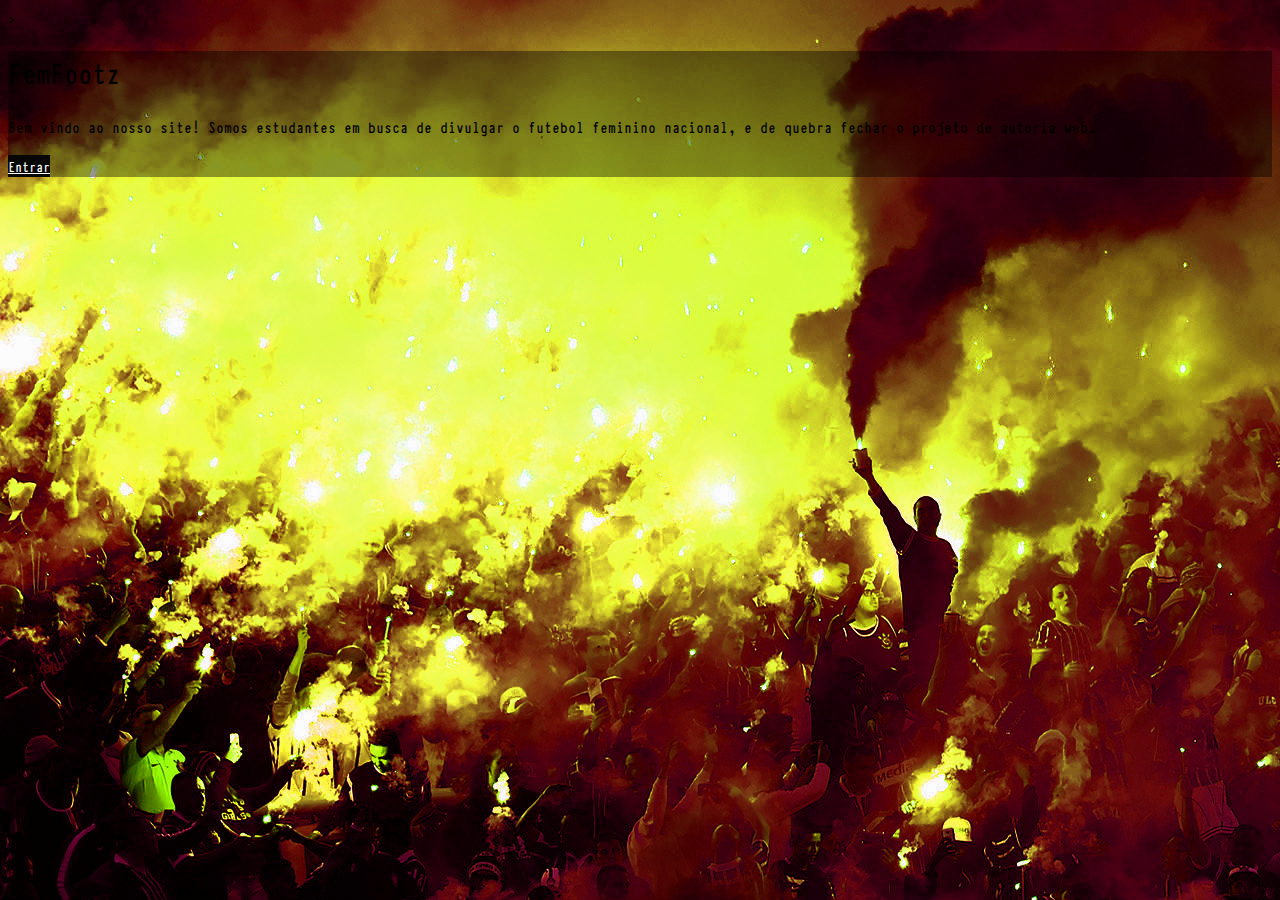
<file: index.html>
<!DOCTYPE html>
<html lang="pt-br">
  <head>
    <!-- Meta tags Obrigatórias -->
    <meta charset="utf-8">
    <meta name="viewport" content="width=device-width, initial-scale=1, shrink-to-fit=no">

    <!-- Bootstrap CSS -->
    <link rel="stylesheet" href="https://stackpath.bootstrapcdn.com/bootstrap/4.1.3/css/bootstrap.min.css" integrity="sha384-MCw98/SFnGE8fJT3GXwEOngsV7Zt27NXFoaoApmYm81iuXoPkFOJwJ8ERdknLPMO" crossorigin="anonymous">
	<link rel="stylesheet" type="text/css" href="CSS/css-inicial.css">
	<link rel="stylesheet" type="text/css" href="CSS/css-geral.css">

    <title>Olá, mundo!</title>
  </head>
  <body class="background-torcida">>
	  <div class="py-1 py-md-5 mb-5 mb-md-0 invisible">

	  </div>
	   <main class="container col-12 py-4 px-0 px-md-3">
		   <div class="row justify-content-center m-1 m-md-5">
				<div class="col-12 col-md-6">
					<div  class="row justify-content-center">
							<h1 class="text-white text-center col-12">FemFootz</h1>
							<p class="text-white font-110-percent col-12">Bem vindo ao nosso site! Somos estudantes em busca de divulgar o futebol feminino nacional, e de quebra fechar o projeto de autoria web.</p>
							<a class="col-3 btn bg-cinza" href="./pagina-principal.html">Entrar</a>
					</div>
				</div>
		   </div>
    </main>
    <div class="py-1 py-md-5 mb-5 mb-md-0 invisible">

	  </div>
    <!-- JavaScript (Opcional) -->
    <!-- jQuery primeiro, depois Popper.js, depois Bootstrap JS -->
    <script src="https://code.jquery.com/jquery-3.3.1.slim.min.js" integrity="sha384-q8i/X+965DzO0rT7abK41JStQIAqVgRVzpbzo5smXKp4YfRvH+8abtTE1Pi6jizo" crossorigin="anonymous"></script>
    <script src="https://cdnjs.cloudflare.com/ajax/libs/popper.js/1.14.3/umd/popper.min.js" integrity="sha384-ZMP7rVo3mIykV+2+9J3UJ46jBk0WLaUAdn689aCwoqbBJiSnjAK/l8WvCWPIPm49" crossorigin="anonymous"></script>
    <script src="https://stackpath.bootstrapcdn.com/bootstrap/4.1.3/js/bootstrap.min.js" integrity="sha384-ChfqqxuZUCnJSK3+MXmPNIyE6ZbWh2IMqE241rYiqJxyMiZ6OW/JmZQ5stwEULTy" crossorigin="anonymous"></script>
  </body>
</html>
</file>
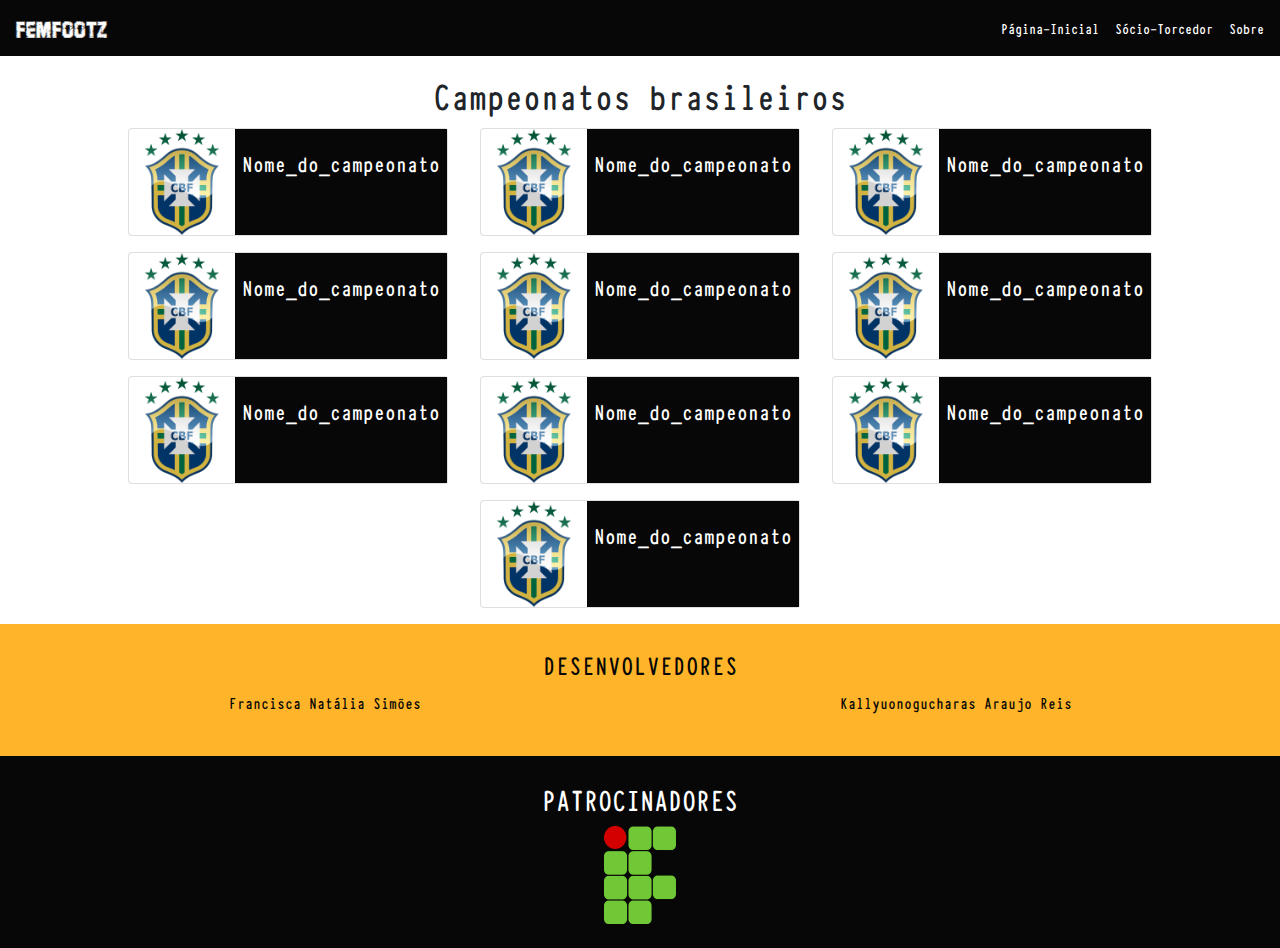
<file: pagina-campeonato-grade.html>
<!doctype html>
<html lang="pt-br">
<head>
  <!-- Required meta tags -->
  <meta charset="utf-8">
  <meta name="viewport" content="width=device-width, initial-scale=1, shrink-to-fit=no">

  <!-- Bootstrap CSS -->
  <link rel="stylesheet" href="https://maxcdn.bootstrapcdn.com/bootstrap/4.0.0/css/bootstrap.min.css" integrity="sha384-Gn5384xqQ1aoWXA+058RXPxPg6fy4IWvTNh0E263XmFcJlSAwiGgFAW/dAiS6JXm" crossorigin="anonymous">
  <link rel="stylesheet" type="text/css" href="CSS/css-geral.css">
  
  <title>Grade de jogadores</title>
</head>
<body>
  <header class="container col-12">
    <div class="row">
      <nav class="nav navbar navbar-dark navbar-expand-lg fixed-top bg-cinza col-12 p-2">
        <a class="navbar-brand ml-2 campus-font" href="./pagina-principal.html">FemFootz</a>
        <button class="navbar-toggler" type="button" data-toggle="collapse" data-target="#navbar-list">
          <span class="navbar-toggler-icon"></span>
        </button>
        <div id="navbar-list" class="collapse navbar-collapse justify-content-end">
          <ul class="navbar-nav">
            <li class="nav-item">
              <a class="nav-link text-white" href="./pagina-principal.html">Página-Inicial</a>
            </li>
            <li class="nav-item">
              <a class="nav-link text-white" href="./pagina-socio-torcedor.html">Sócio-Torcedor</a>
            </li>
            <li class="nav-item">
              <a class="nav-link text-white" href="./pagina-sobre.html">Sobre</a>
            </li>
          </ul>
        </div>
      </nav>
      <div class="py-4 my-1 invisible">
      </div>
    </div>
  </header>

  <!-- OBS: para adicionar uma carta, terá que usar o link do meio como referência, por causa da formatação. -->
  <main>
    <div class="container col-12 py-0">
      <h1 class="text-center pt-3">Campeonatos brasileiros</h1>
      <section class="row justify-content-center mb-3">
        <div class=" text-white col-md-12 col-lg-3 mx-3 mb-3 mb-md-0 p-md-0">
          <div class="card shadow">
            <div class="row no-gutters">
              <img class="card-img-top w-100 col-4" src="Imagens/imagens-principal/CBF_logo.png" alt="Imagem de um jogador">
              <div class="card-body bg-cinza col-8">
                <h4 class="card-title text-center">Nome_do_campeonato</h4>
              </div>
            </div>
          </div>
        </div>
        <div class=" text-white col-md-12 col-lg-3 mx-3 mb-3 mb-md-0 p-md-0">
          <div class="card shadow">
            <div class="row no-gutters">
              <img class="card-img-top w-100 col-4" src="Imagens/imagens-principal/CBF_logo.png" alt="Imagem de um jogador">
              <div class="card-body bg-cinza col-8">
                <h4 class="card-title text-center">Nome_do_campeonato</h4>
              </div>
            </div>
          </div>
        </div>
        <div class=" text-white col-md-12 col-lg-3 mx-3 mb-3 mb-md-0 p-md-0">
          <div class="card shadow">
            <div class="row no-gutters">
              <img class="card-img-top w-100 col-4" src="Imagens/imagens-principal/CBF_logo.png" alt="Imagem de um jogador">
              <div class="card-body bg-cinza col-8">
                <h4 class="card-title text-center">Nome_do_campeonato</h4>
              </div>
            </div>
          </div>
        </div>
      </section>
      <section class="row justify-content-center mb-3">
        <div class=" text-white col-md-12 col-lg-3 mx-3 mb-3 mb-md-0 p-md-0">
          <div class="card shadow">
            <div class="row no-gutters">
              <img class="card-img-top w-100 col-4" src="Imagens/imagens-principal/CBF_logo.png" alt="Imagem de um jogador">
              <div class="card-body bg-cinza col-8">
                <h4 class="card-title text-center">Nome_do_campeonato</h4>
              </div>
            </div>
          </div>
        </div>
        <div class=" text-white col-md-12 col-lg-3 mx-3 mb-3 mb-md-0 p-md-0">
          <div class="card shadow">
            <div class="row no-gutters">
              <img class="card-img-top w-100 col-4" src="Imagens/imagens-principal/CBF_logo.png" alt="Imagem de um jogador">
              <div class="card-body bg-cinza col-8">
                <h4 class="card-title text-center">Nome_do_campeonato</h4>
              </div>
            </div>
          </div>
        </div>
        <div class=" text-white col-md-12 col-lg-3 mx-3 mb-3 mb-md-0 p-md-0">
          <div class="card shadow">
            <div class="row no-gutters">
              <img class="card-img-top w-100 col-4" src="Imagens/imagens-principal/CBF_logo.png" alt="Imagem de um jogador">
              <div class="card-body bg-cinza col-8">
                <h4 class="card-title text-center">Nome_do_campeonato</h4>
              </div>
            </div>
          </div>
        </div>
      </section>
      <section class="row justify-content-center mb-3">
        <div class=" text-white col-md-12 col-lg-3 mx-3 mb-3 mb-md-0 p-md-0">
          <div class="card shadow">
            <div class="row no-gutters">
              <img class="card-img-top w-100 col-4" src="Imagens/imagens-principal/CBF_logo.png" alt="Imagem de um jogador">
              <div class="card-body bg-cinza col-8">
                <h4 class="card-title text-center">Nome_do_campeonato</h4>
              </div>
            </div>
          </div>
        </div>
        <div class=" text-white col-md-12 col-lg-3 mx-3 mb-3 mb-md-0 p-md-0">
          <div class="card shadow">
            <div class="row no-gutters">
              <img class="card-img-top w-100 col-4" src="Imagens/imagens-principal/CBF_logo.png" alt="Imagem de um jogador">
              <div class="card-body bg-cinza col-8">
                <h4 class="card-title text-center">Nome_do_campeonato</h4>
              </div>
            </div>
          </div>
        </div>
        <div class=" text-white col-md-12 col-lg-3 mx-3 mb-3 mb-md-0 p-md-0">
          <div class="card shadow">
            <div class="row no-gutters">
              <img class="card-img-top w-100 col-4" src="Imagens/imagens-principal/CBF_logo.png" alt="Imagem de um jogador">
              <div class="card-body bg-cinza col-8">
                <h4 class="card-title text-center">Nome_do_campeonato</h4>
              </div>
            </div>
          </div>
        </div>
      </section>
      <section class="row justify-content-center mb-3">
        <div class=" text-white col-md-12 col-lg-3 mx-3 mb-3 mb-md-0 p-md-0">
          <div class="card shadow">
            <div class="row no-gutters">
              <img class="card-img-top w-100 col-4" src="Imagens/imagens-principal/CBF_logo.png" alt="Imagem de um jogador">
              <div class="card-body bg-cinza col-8">
                <h4 class="card-title text-center">Nome_do_campeonato</h4>
              </div>
            </div>
          </div>
        </div>
      </section>
    </div>
  </main>

  <footer class="container col-12">
    <div class="row">
      <div class="bg-laranja text-center font-110-percent p-4 col-12">
        <h3 class="col-12">DESENVOLVEDORES</h3>
        <div class="row">
          <p class="col-12 col-md-6">Francisca Natália Simões</p>
          <p class="col-12 col-md-6">Kallyuonogucharas Araujo Reis</p>
        </div>
      </div>
      <div class="bg-cinza text-center font-110-percent text-white p-4 col-12">
        <h2 class="col-12">PATROCINADORES</h2>
        <img class="col-4 col-sm-2 col-md-1" src="./Imagens/imagens-sobre/logo_if.png" alt="Logo do IF">
      </div>
    </div>
  </footer>
  <!-- Optional JavaScript -->
  <!-- jQuery first, then Popper.js, then Bootstrap JS -->
  <script src="https://code.jquery.com/jquery-3.2.1.slim.min.js" integrity="sha384-KJ3o2DKtIkvYIK3UENzmM7KCkRr/rE9/Qpg6aAZGJwFDMVNA/GpGFF93hXpG5KkN" crossorigin="anonymous"></script>
  <script src="https://cdnjs.cloudflare.com/ajax/libs/popper.js/1.12.9/umd/popper.min.js" integrity="sha384-ApNbgh9B+Y1QKtv3Rn7W3mgPxhU9K/ScQsAP7hUibX39j7fakFPskvXusvfa0b4Q" crossorigin="anonymous"></script>
  <script src="https://maxcdn.bootstrapcdn.com/bootstrap/4.0.0/js/bootstrap.min.js" integrity="sha384-JZR6Spejh4U02d8jOt6vLEHfe/JQGiRRSQQxSfFWpi1MquVdAyjUar5+76PVCmYl" crossorigin="anonymous"></script>
  <script src="https://ajax.googleapis.com/ajax/libs/jquery/3.4.1/jquery.min.js"></script>
</body>
</html>
</file>
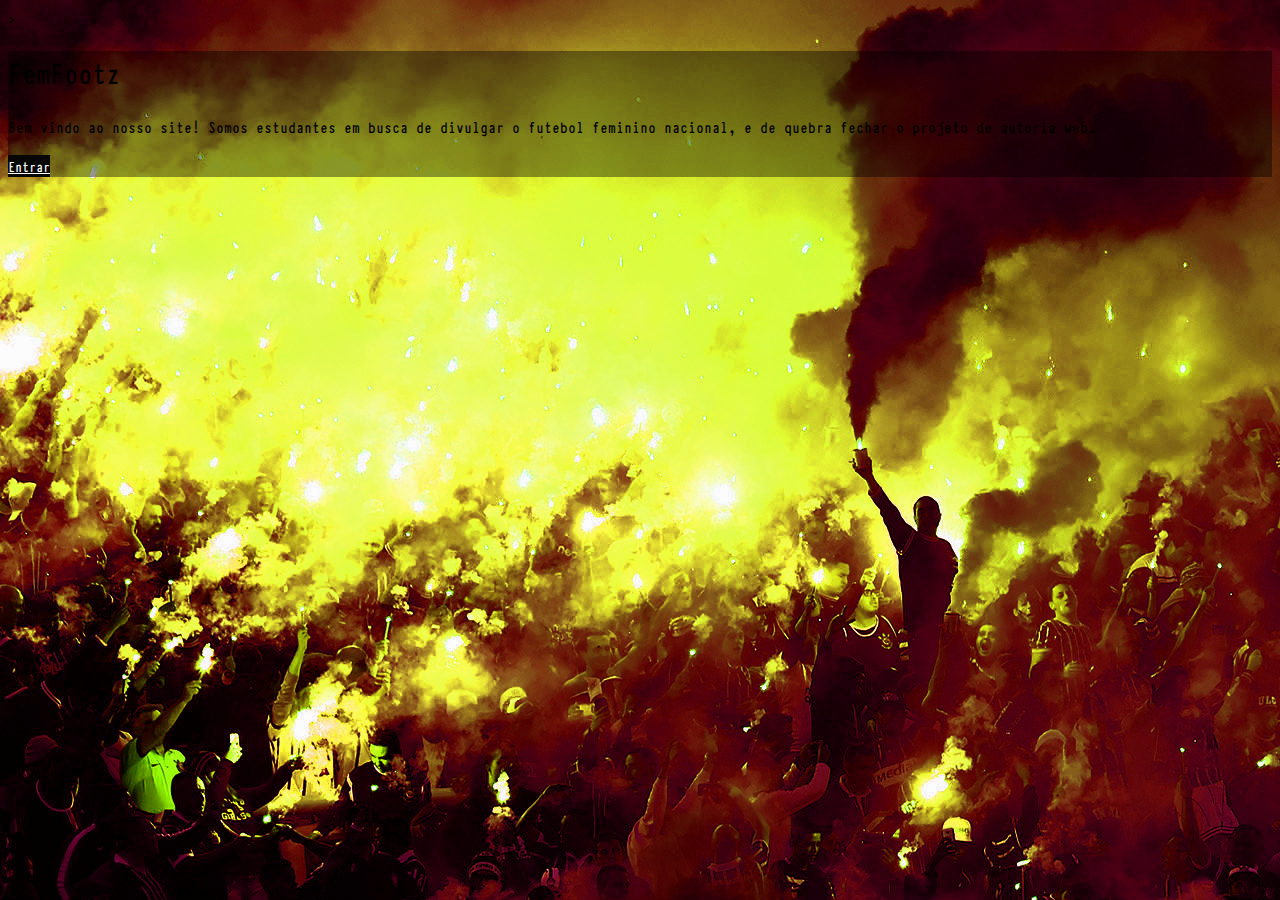
<file: pagina-inicial.html>
<!DOCTYPE html>
<html lang="pt-br">
  <head>
    <!-- Meta tags Obrigatórias -->
    <meta charset="utf-8">
    <meta name="viewport" content="width=device-width, initial-scale=1, shrink-to-fit=no">

    <!-- Bootstrap CSS -->
    <link rel="stylesheet" href="https://stackpath.bootstrapcdn.com/bootstrap/4.1.3/css/bootstrap.min.css" integrity="sha384-MCw98/SFnGE8fJT3GXwEOngsV7Zt27NXFoaoApmYm81iuXoPkFOJwJ8ERdknLPMO" crossorigin="anonymous">
	<link rel="stylesheet" type="text/css" href="CSS/css-inicial.css">
	<link rel="stylesheet" type="text/css" href="CSS/css-geral.css">

    <title>Olá, mundo!</title>
  </head>
  <body class="background-torcida">>
	  <div class="py-1 py-md-5 mb-5 mb-md-0 invisible">

	  </div>
	   <main class="container col-12 py-4 px-0 px-md-3">
		   <div class="row justify-content-center m-1 m-md-5">
				<div class="col-12 col-md-6">
					<div  class="row justify-content-center">
							<h1 class="text-white text-center col-12">FemFootz</h1>
							<p class="text-white font-110-percent col-12">Bem vindo ao nosso site! Somos estudantes em busca de divulgar o futebol feminino nacional, e de quebra fechar o projeto de autoria web.</p>
							<a class="col-3 btn bg-cinza" href="./pagina-principal.html">Entrar</a>
					</div>
				</div>
		   </div>
    </main>
    <div class="py-1 py-md-5 mb-5 mb-md-0 invisible">

	  </div>
    <!-- JavaScript (Opcional) -->
    <!-- jQuery primeiro, depois Popper.js, depois Bootstrap JS -->
    <script src="https://code.jquery.com/jquery-3.3.1.slim.min.js" integrity="sha384-q8i/X+965DzO0rT7abK41JStQIAqVgRVzpbzo5smXKp4YfRvH+8abtTE1Pi6jizo" crossorigin="anonymous"></script>
    <script src="https://cdnjs.cloudflare.com/ajax/libs/popper.js/1.14.3/umd/popper.min.js" integrity="sha384-ZMP7rVo3mIykV+2+9J3UJ46jBk0WLaUAdn689aCwoqbBJiSnjAK/l8WvCWPIPm49" crossorigin="anonymous"></script>
    <script src="https://stackpath.bootstrapcdn.com/bootstrap/4.1.3/js/bootstrap.min.js" integrity="sha384-ChfqqxuZUCnJSK3+MXmPNIyE6ZbWh2IMqE241rYiqJxyMiZ6OW/JmZQ5stwEULTy" crossorigin="anonymous"></script>
  </body>
</html>
</file>
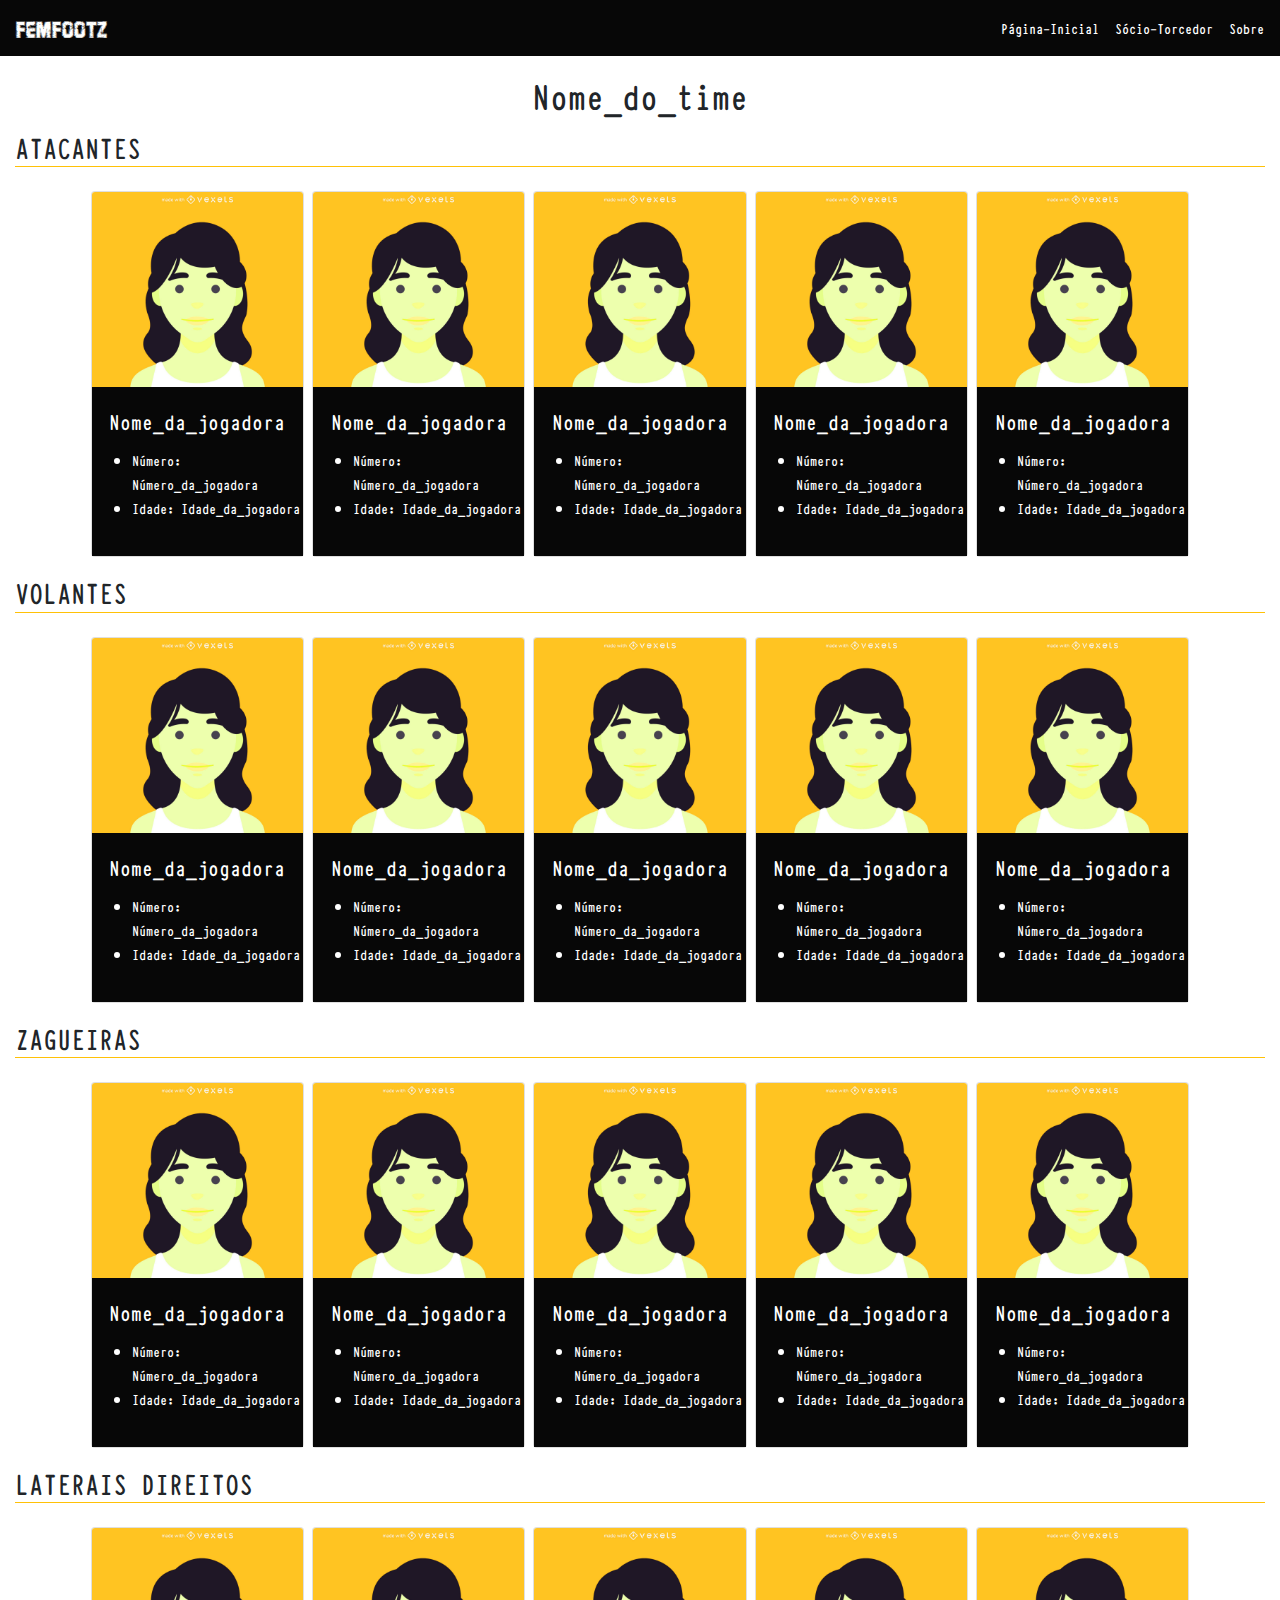
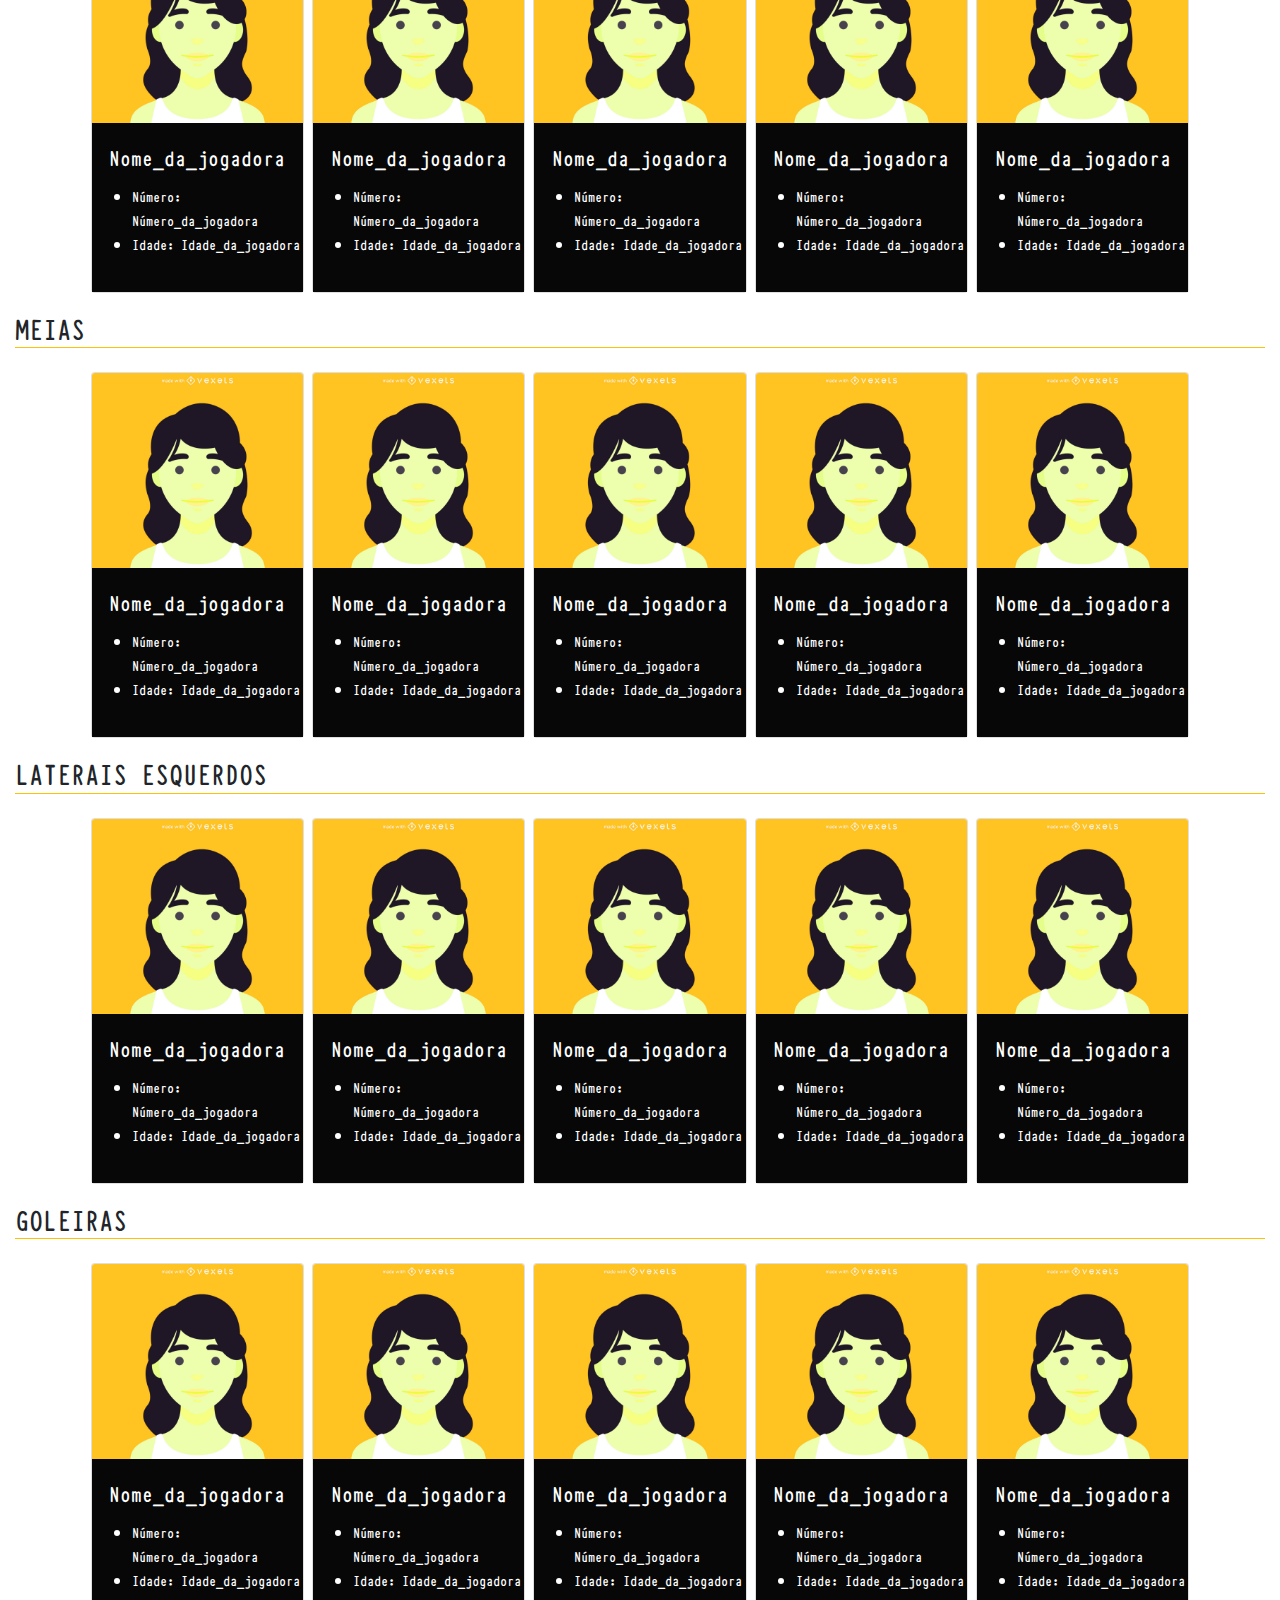
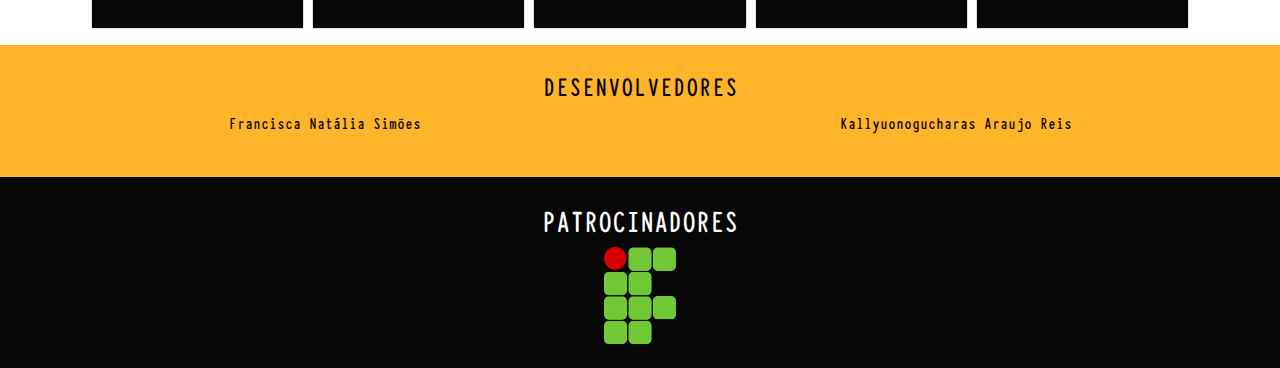
<file: pagina-jogadora-grade.html>
<!doctype html>
<html lang="pt-br">
<head>
  <!-- Required meta tags -->
  <meta charset="utf-8">
  <meta name="viewport" content="width=device-width, initial-scale=1, shrink-to-fit=no">

  <!-- Bootstrap CSS -->
  <link rel="stylesheet" href="https://maxcdn.bootstrapcdn.com/bootstrap/4.0.0/css/bootstrap.min.css" integrity="sha384-Gn5384xqQ1aoWXA+058RXPxPg6fy4IWvTNh0E263XmFcJlSAwiGgFAW/dAiS6JXm" crossorigin="anonymous">
  <link rel="stylesheet" type="text/css" href="CSS/css-geral.css">
  
  <title>Grade de jogadores</title>
</head>
<body>
  <header class="container col-12">
    <div class="row">
      <nav class="nav navbar navbar-dark navbar-expand-lg fixed-top bg-cinza col-12 p-2">
        <a class="navbar-brand ml-2 campus-font" href="./pagina-principal.html">FemFootz</a>
        <button class="navbar-toggler" type="button" data-toggle="collapse" data-target="#navbar-list">
          <span class="navbar-toggler-icon"></span>
        </button>
        <div id="navbar-list" class="collapse navbar-collapse justify-content-end">
          <ul class="navbar-nav">
            <li class="nav-item">
              <a class="nav-link text-white" href="./pagina-principal.html">Página-Inicial</a>
            </li>
            <li class="nav-item">
              <a class="nav-link text-white" href="./pagina-socio-torcedor.html">Sócio-Torcedor</a>
            </li>
            <li class="nav-item">
              <a class="nav-link text-white" href="./pagina-sobre.html">Sobre</a>
            </li>
          </ul>
        </div>
      </nav>
      <div class="py-4 my-1 invisible">
      </div>
    </div>
  </header>

  <!-- OBS: para adicionar uma carta, terá que usar o link do meio como referência, por causa da formatação. -->
  <main>
    <div class="container col-12 py-0">
      <h1 class="text-center pt-3">Nome_do_time</h1>
      <h2 class="border-bottom border-warning">ATACANTES</h2>
      <section class="row justify-content-center">
        <a class="custom-link text-white my-3 mx-1 col-12 col-sm-3 col-lg-2 pt-4 p-md-0" href="pagina-jogadora-info.html">
          <div class="card shadow">
            <div class="row no-gutters">
              <img class="card-img-top w-100 col-12 col-sm-12 col-md-12" src="Imagens/imagens-jogadora-grade/avatar.png" alt="Imagem de uma jogadora">
              <div class="card-body bg-cinza col-12">
                <h4 class="card-title text-center ">Nome_da_jogadora</h4>
                <ul class="list-styled">
                  <li><p class="card-text">Número: Número_da_jogadora</p></li>
                  <li><p class="card-text">Idade: Idade_da_jogadora</p></li>
                </ul>
              </div>
            </div>
          </div>
        </a>
        <a class="custom-link text-white my-3 mx-1 col-12 col-sm-3 col-lg-2 py-4 p-md-0" href="pagina-jogadora-info.html">
          <div class="card shadow">
            <div class="row no-gutters">
              <img class="card-img-top w-100 col-12" src="Imagens/imagens-jogadora-grade/avatar.png" alt="Imagem de uma jogadora">
              <div class="card-body bg-cinza col-12">
                <h4 class="card-title text-center">Nome_da_jogadora</h4>
                <ul class="list-styled">
                  <li><p class="card-text">Número: Número_da_jogadora</p></li>
                  <li><p class="card-text">Idade: Idade_da_jogadora</p></li>
                </ul>
              </div>
            </div>
          </div>
        </a>
        <a class="custom-link text-white my-3 mx-1 col-12 col-sm-3 col-lg-2 py-4 p-md-0" href="pagina-jogadora-info.html">
          <div class="card shadow">
            <div class="row no-gutters">
              <img class="card-img-top w-100 col-12" src="Imagens/imagens-jogadora-grade/avatar.png" alt="Imagem de uma jogadora">
              <div class="card-body bg-cinza col-12">
                <h4 class="card-title text-center">Nome_da_jogadora</h4>
                <ul class="list-styled">
                  <li><p class="card-text">Número: Número_da_jogadora</p></li>
                  <li><p class="card-text">Idade: Idade_da_jogadora</p></li>
                </ul>
              </div>
            </div>
          </div>
        </a>
        <a class="custom-link text-white my-3 mx-1 col-12 col-sm-3 col-lg-2 py-4 p-md-0" href="pagina-jogadora-info.html">
          <div class="card shadow">
            <div class="row no-gutters">
              <img class="card-img-top w-100 col-12" src="Imagens/imagens-jogadora-grade/avatar.png" alt="Imagem de uma jogadora">
              <div class="card-body bg-cinza col-12">
                <h4 class="card-title text-center">Nome_da_jogadora</h4>
                <ul class="list-styled">
                  <li><p class="card-text">Número: Número_da_jogadora</p></li>
                  <li><p class="card-text">Idade: Idade_da_jogadora</p></li>
                </ul>
              </div>
            </div>
          </div>
        </a>
        <a class="custom-link text-white my-3 mx-1 col-12 col-sm-3 col-lg-2 py-4 p-md-0" href="pagina-jogadora-info.html">
          <div class="card shadow">
            <div class="row no-gutters">
              <img class="card-img-top w-100 col-12" src="Imagens/imagens-jogadora-grade/avatar.png" alt="Imagem de uma jogadora">
              <div class="card-body bg-cinza col-12">
                <h4 class="card-title text-center">Nome_da_jogadora</h4>
                <ul class="list-styled">
                  <li><p class="card-text">Número: Número_da_jogadora</p></li>
                  <li><p class="card-text">Idade: Idade_da_jogadora</p></li>
                </ul>
              </div>
            </div>
          </div>
        </a>
      </section>
      <h2 class="border-bottom border-warning">VOLANTES</h2>
      <section class="row justify-content-center">
        <a class="custom-link text-white my-3 mx-1 col-12 col-sm-3 col-lg-2 pt-4 p-md-0" href="pagina-jogadora-info.html">
          <div class="card shadow">
            <div class="row no-gutters">
              <img class="card-img-top w-100 col-12 col-sm-12 col-md-12" src="Imagens/imagens-jogadora-grade/avatar.png" alt="Imagem de uma jogadora">
              <div class="card-body bg-cinza col-12">
                <h4 class="card-title text-center ">Nome_da_jogadora</h4>
                <ul class="list-styled">
                  <li><p class="card-text">Número: Número_da_jogadora</p></li>
                  <li><p class="card-text">Idade: Idade_da_jogadora</p></li>
                </ul>
              </div>
            </div>
          </div>
        </a>
        <a class="custom-link text-white my-3 mx-1 col-12 col-sm-3 col-lg-2 py-4 p-md-0" href="pagina-jogadora-info.html">
          <div class="card shadow">
            <div class="row no-gutters">
              <img class="card-img-top w-100 col-12" src="Imagens/imagens-jogadora-grade/avatar.png" alt="Imagem de uma jogadora">
              <div class="card-body bg-cinza col-12">
                <h4 class="card-title text-center">Nome_da_jogadora</h4>
                <ul class="list-styled">
                  <li><p class="card-text">Número: Número_da_jogadora</p></li>
                  <li><p class="card-text">Idade: Idade_da_jogadora</p></li>
                </ul>
              </div>
            </div>
          </div>
        </a>
        <a class="custom-link text-white my-3 mx-1 col-12 col-sm-3 col-lg-2 py-4 p-md-0" href="pagina-jogadora-info.html">
          <div class="card shadow">
            <div class="row no-gutters">
              <img class="card-img-top w-100 col-12" src="Imagens/imagens-jogadora-grade/avatar.png" alt="Imagem de uma jogadora">
              <div class="card-body bg-cinza col-12">
                <h4 class="card-title text-center">Nome_da_jogadora</h4>
                <ul class="list-styled">
                  <li><p class="card-text">Número: Número_da_jogadora</p></li>
                  <li><p class="card-text">Idade: Idade_da_jogadora</p></li>
                </ul>
              </div>
            </div>
          </div>
        </a>
        <a class="custom-link text-white my-3 mx-1 col-12 col-sm-3 col-lg-2 py-4 p-md-0" href="pagina-jogadora-info.html">
          <div class="card shadow">
            <div class="row no-gutters">
              <img class="card-img-top w-100 col-12" src="Imagens/imagens-jogadora-grade/avatar.png" alt="Imagem de uma jogadora">
              <div class="card-body bg-cinza col-12">
                <h4 class="card-title text-center">Nome_da_jogadora</h4>
                <ul class="list-styled">
                  <li><p class="card-text">Número: Número_da_jogadora</p></li>
                  <li><p class="card-text">Idade: Idade_da_jogadora</p></li>
                </ul>
              </div>
            </div>
          </div>
        </a>
        <a class="custom-link text-white my-3 mx-1 col-12 col-sm-3 col-lg-2 py-4 p-md-0" href="pagina-jogadora-info.html">
          <div class="card shadow">
            <div class="row no-gutters">
              <img class="card-img-top w-100 col-12" src="Imagens/imagens-jogadora-grade/avatar.png" alt="Imagem de uma jogadora">
              <div class="card-body bg-cinza col-12">
                <h4 class="card-title text-center">Nome_da_jogadora</h4>
                <ul class="list-styled">
                  <li><p class="card-text">Número: Número_da_jogadora</p></li>
                  <li><p class="card-text">Idade: Idade_da_jogadora</p></li>
                </ul>
              </div>
            </div>
          </div>
        </a>
      </section>
      <h2 class="border-bottom border-warning">ZAGUEIRAS</h2>
      <section class="row justify-content-center">
        <a class="custom-link text-white my-3 mx-1 col-12 col-sm-3 col-lg-2 pt-4 p-md-0" href="pagina-jogadora-info.html">
          <div class="card shadow">
            <div class="row no-gutters">
              <img class="card-img-top w-100 col-12 col-sm-12 col-md-12" src="Imagens/imagens-jogadora-grade/avatar.png" alt="Imagem de uma jogadora">
              <div class="card-body bg-cinza col-12">
                <h4 class="card-title text-center ">Nome_da_jogadora</h4>
                <ul class="list-styled">
                  <li><p class="card-text">Número: Número_da_jogadora</p></li>
                  <li><p class="card-text">Idade: Idade_da_jogadora</p></li>
                </ul>
              </div>
            </div>
          </div>
        </a>
        <a class="custom-link text-white my-3 mx-1 col-12 col-sm-3 col-lg-2 py-4 p-md-0" href="pagina-jogadora-info.html">
          <div class="card shadow">
            <div class="row no-gutters">
              <img class="card-img-top w-100 col-12" src="Imagens/imagens-jogadora-grade/avatar.png" alt="Imagem de uma jogadora">
              <div class="card-body bg-cinza col-12">
                <h4 class="card-title text-center">Nome_da_jogadora</h4>
                <ul class="list-styled">
                  <li><p class="card-text">Número: Número_da_jogadora</p></li>
                  <li><p class="card-text">Idade: Idade_da_jogadora</p></li>
                </ul>
              </div>
            </div>
          </div>
        </a>
        <a class="custom-link text-white my-3 mx-1 col-12 col-sm-3 col-lg-2 py-4 p-md-0" href="pagina-jogadora-info.html">
          <div class="card shadow">
            <div class="row no-gutters">
              <img class="card-img-top w-100 col-12" src="Imagens/imagens-jogadora-grade/avatar.png" alt="Imagem de uma jogadora">
              <div class="card-body bg-cinza col-12">
                <h4 class="card-title text-center">Nome_da_jogadora</h4>
                <ul class="list-styled">
                  <li><p class="card-text">Número: Número_da_jogadora</p></li>
                  <li><p class="card-text">Idade: Idade_da_jogadora</p></li>
                </ul>
              </div>
            </div>
          </div>
        </a>
        <a class="custom-link text-white my-3 mx-1 col-12 col-sm-3 col-lg-2 py-4 p-md-0" href="pagina-jogadora-info.html">
          <div class="card shadow">
            <div class="row no-gutters">
              <img class="card-img-top w-100 col-12" src="Imagens/imagens-jogadora-grade/avatar.png" alt="Imagem de uma jogadora">
              <div class="card-body bg-cinza col-12">
                <h4 class="card-title text-center">Nome_da_jogadora</h4>
                <ul class="list-styled">
                  <li><p class="card-text">Número: Número_da_jogadora</p></li>
                  <li><p class="card-text">Idade: Idade_da_jogadora</p></li>
                </ul>
              </div>
            </div>
          </div>
        </a>
        <a class="custom-link text-white my-3 mx-1 col-12 col-sm-3 col-lg-2 py-4 p-md-0" href="pagina-jogadora-info.html">
          <div class="card shadow">
            <div class="row no-gutters">
              <img class="card-img-top w-100 col-12" src="Imagens/imagens-jogadora-grade/avatar.png" alt="Imagem de uma jogadora">
              <div class="card-body bg-cinza col-12">
                <h4 class="card-title text-center">Nome_da_jogadora</h4>
                <ul class="list-styled">
                  <li><p class="card-text">Número: Número_da_jogadora</p></li>
                  <li><p class="card-text">Idade: Idade_da_jogadora</p></li>
                </ul>
              </div>
            </div>
          </div>
        </a>
      </section>
      <h2 class="border-bottom border-warning">LATERAIS DIREITOS</h2>
      <section class="row justify-content-center">
        <a class="custom-link text-white my-3 mx-1 col-12 col-sm-3 col-lg-2 pt-4 p-md-0" href="pagina-jogadora-info.html">
          <div class="card shadow">
            <div class="row no-gutters">
              <img class="card-img-top w-100 col-12 col-sm-12 col-md-12" src="Imagens/imagens-jogadora-grade/avatar.png" alt="Imagem de uma jogadora">
              <div class="card-body bg-cinza col-12">
                <h4 class="card-title text-center ">Nome_da_jogadora</h4>
                <ul class="list-styled">
                  <li><p class="card-text">Número: Número_da_jogadora</p></li>
                  <li><p class="card-text">Idade: Idade_da_jogadora</p></li>
                </ul>
              </div>
            </div>
          </div>
        </a>
        <a class="custom-link text-white my-3 mx-1 col-12 col-sm-3 col-lg-2 py-4 p-md-0" href="pagina-jogadora-info.html">
          <div class="card shadow">
            <div class="row no-gutters">
              <img class="card-img-top w-100 col-12" src="Imagens/imagens-jogadora-grade/avatar.png" alt="Imagem de uma jogadora">
              <div class="card-body bg-cinza col-12">
                <h4 class="card-title text-center">Nome_da_jogadora</h4>
                <ul class="list-styled">
                  <li><p class="card-text">Número: Número_da_jogadora</p></li>
                  <li><p class="card-text">Idade: Idade_da_jogadora</p></li>
                </ul>
              </div>
            </div>
          </div>
        </a>
        <a class="custom-link text-white my-3 mx-1 col-12 col-sm-3 col-lg-2 py-4 p-md-0" href="pagina-jogadora-info.html">
          <div class="card shadow">
            <div class="row no-gutters">
              <img class="card-img-top w-100 col-12" src="Imagens/imagens-jogadora-grade/avatar.png" alt="Imagem de uma jogadora">
              <div class="card-body bg-cinza col-12">
                <h4 class="card-title text-center">Nome_da_jogadora</h4>
                <ul class="list-styled">
                  <li><p class="card-text">Número: Número_da_jogadora</p></li>
                  <li><p class="card-text">Idade: Idade_da_jogadora</p></li>
                </ul>
              </div>
            </div>
          </div>
        </a>
        <a class="custom-link text-white my-3 mx-1 col-12 col-sm-3 col-lg-2 py-4 p-md-0" href="pagina-jogadora-info.html">
          <div class="card shadow">
            <div class="row no-gutters">
              <img class="card-img-top w-100 col-12" src="Imagens/imagens-jogadora-grade/avatar.png" alt="Imagem de uma jogadora">
              <div class="card-body bg-cinza col-12">
                <h4 class="card-title text-center">Nome_da_jogadora</h4>
                <ul class="list-styled">
                  <li><p class="card-text">Número: Número_da_jogadora</p></li>
                  <li><p class="card-text">Idade: Idade_da_jogadora</p></li>
                </ul>
              </div>
            </div>
          </div>
        </a>
        <a class="custom-link text-white my-3 mx-1 col-12 col-sm-3 col-lg-2 py-4 p-md-0" href="pagina-jogadora-info.html">
          <div class="card shadow">
            <div class="row no-gutters">
              <img class="card-img-top w-100 col-12" src="Imagens/imagens-jogadora-grade/avatar.png" alt="Imagem de uma jogadora">
              <div class="card-body bg-cinza col-12">
                <h4 class="card-title text-center">Nome_da_jogadora</h4>
                <ul class="list-styled">
                  <li><p class="card-text">Número: Número_da_jogadora</p></li>
                  <li><p class="card-text">Idade: Idade_da_jogadora</p></li>
                </ul>
              </div>
            </div>
          </div>
        </a>
      </section>
      <h2 class="border-bottom border-warning">MEIAS</h2>
      <section class="row justify-content-center">
        <a class="custom-link text-white my-3 mx-1 col-12 col-sm-3 col-lg-2 pt-4 p-md-0" href="pagina-jogadora-info.html">
          <div class="card shadow">
            <div class="row no-gutters">
              <img class="card-img-top w-100 col-12 col-sm-12 col-md-12" src="Imagens/imagens-jogadora-grade/avatar.png" alt="Imagem de uma jogadora">
              <div class="card-body bg-cinza col-12">
                <h4 class="card-title text-center ">Nome_da_jogadora</h4>
                <ul class="list-styled">
                  <li><p class="card-text">Número: Número_da_jogadora</p></li>
                  <li><p class="card-text">Idade: Idade_da_jogadora</p></li>
                </ul>
              </div>
            </div>
          </div>
        </a>
        <a class="custom-link text-white my-3 mx-1 col-12 col-sm-3 col-lg-2 py-4 p-md-0" href="pagina-jogadora-info.html">
          <div class="card shadow">
            <div class="row no-gutters">
              <img class="card-img-top w-100 col-12" src="Imagens/imagens-jogadora-grade/avatar.png" alt="Imagem de uma jogadora">
              <div class="card-body bg-cinza col-12">
                <h4 class="card-title text-center">Nome_da_jogadora</h4>
                <ul class="list-styled">
                  <li><p class="card-text">Número: Número_da_jogadora</p></li>
                  <li><p class="card-text">Idade: Idade_da_jogadora</p></li>
                </ul>
              </div>
            </div>
          </div>
        </a>
        <a class="custom-link text-white my-3 mx-1 col-12 col-sm-3 col-lg-2 py-4 p-md-0" href="pagina-jogadora-info.html">
          <div class="card shadow">
            <div class="row no-gutters">
              <img class="card-img-top w-100 col-12" src="Imagens/imagens-jogadora-grade/avatar.png" alt="Imagem de uma jogadora">
              <div class="card-body bg-cinza col-12">
                <h4 class="card-title text-center">Nome_da_jogadora</h4>
                <ul class="list-styled">
                  <li><p class="card-text">Número: Número_da_jogadora</p></li>
                  <li><p class="card-text">Idade: Idade_da_jogadora</p></li>
                </ul>
              </div>
            </div>
          </div>
        </a>
        <a class="custom-link text-white my-3 mx-1 col-12 col-sm-3 col-lg-2 py-4 p-md-0" href="pagina-jogadora-info.html">
          <div class="card shadow">
            <div class="row no-gutters">
              <img class="card-img-top w-100 col-12" src="Imagens/imagens-jogadora-grade/avatar.png" alt="Imagem de uma jogadora">
              <div class="card-body bg-cinza col-12">
                <h4 class="card-title text-center">Nome_da_jogadora</h4>
                <ul class="list-styled">
                  <li><p class="card-text">Número: Número_da_jogadora</p></li>
                  <li><p class="card-text">Idade: Idade_da_jogadora</p></li>
                </ul>
              </div>
            </div>
          </div>
        </a>
        <a class="custom-link text-white my-3 mx-1 col-12 col-sm-3 col-lg-2 py-4 p-md-0" href="pagina-jogadora-info.html">
          <div class="card shadow">
            <div class="row no-gutters">
              <img class="card-img-top w-100 col-12" src="Imagens/imagens-jogadora-grade/avatar.png" alt="Imagem de uma jogadora">
              <div class="card-body bg-cinza col-12">
                <h4 class="card-title text-center">Nome_da_jogadora</h4>
                <ul class="list-styled">
                  <li><p class="card-text">Número: Número_da_jogadora</p></li>
                  <li><p class="card-text">Idade: Idade_da_jogadora</p></li>
                </ul>
              </div>
            </div>
          </div>
        </a>
      </section>
      <h2 class="border-bottom border-warning">LATERAIS ESQUERDOS</h2>
      <section class="row justify-content-center">
        <a class="custom-link text-white my-3 mx-1 col-12 col-sm-3 col-lg-2 pt-4 p-md-0" href="pagina-jogadora-info.html">
          <div class="card shadow">
            <div class="row no-gutters">
              <img class="card-img-top w-100 col-12 col-sm-12 col-md-12" src="Imagens/imagens-jogadora-grade/avatar.png" alt="Imagem de uma jogadora">
              <div class="card-body bg-cinza col-12">
                <h4 class="card-title text-center ">Nome_da_jogadora</h4>
                <ul class="list-styled">
                  <li><p class="card-text">Número: Número_da_jogadora</p></li>
                  <li><p class="card-text">Idade: Idade_da_jogadora</p></li>
                </ul>
              </div>
            </div>
          </div>
        </a>
        <a class="custom-link text-white my-3 mx-1 col-12 col-sm-3 col-lg-2 py-4 p-md-0" href="pagina-jogadora-info.html">
          <div class="card shadow">
            <div class="row no-gutters">
              <img class="card-img-top w-100 col-12" src="Imagens/imagens-jogadora-grade/avatar.png" alt="Imagem de uma jogadora">
              <div class="card-body bg-cinza col-12">
                <h4 class="card-title text-center">Nome_da_jogadora</h4>
                <ul class="list-styled">
                  <li><p class="card-text">Número: Número_da_jogadora</p></li>
                  <li><p class="card-text">Idade: Idade_da_jogadora</p></li>
                </ul>
              </div>
            </div>
          </div>
        </a>
        <a class="custom-link text-white my-3 mx-1 col-12 col-sm-3 col-lg-2 py-4 p-md-0" href="pagina-jogadora-info.html">
          <div class="card shadow">
            <div class="row no-gutters">
              <img class="card-img-top w-100 col-12" src="Imagens/imagens-jogadora-grade/avatar.png" alt="Imagem de uma jogadora">
              <div class="card-body bg-cinza col-12">
                <h4 class="card-title text-center">Nome_da_jogadora</h4>
                <ul class="list-styled">
                  <li><p class="card-text">Número: Número_da_jogadora</p></li>
                  <li><p class="card-text">Idade: Idade_da_jogadora</p></li>
                </ul>
              </div>
            </div>
          </div>
        </a>
        <a class="custom-link text-white my-3 mx-1 col-12 col-sm-3 col-lg-2 py-4 p-md-0" href="pagina-jogadora-info.html">
          <div class="card shadow">
            <div class="row no-gutters">
              <img class="card-img-top w-100 col-12" src="Imagens/imagens-jogadora-grade/avatar.png" alt="Imagem de uma jogadora">
              <div class="card-body bg-cinza col-12">
                <h4 class="card-title text-center">Nome_da_jogadora</h4>
                <ul class="list-styled">
                  <li><p class="card-text">Número: Número_da_jogadora</p></li>
                  <li><p class="card-text">Idade: Idade_da_jogadora</p></li>
                </ul>
              </div>
            </div>
          </div>
        </a>
        <a class="custom-link text-white my-3 mx-1 col-12 col-sm-3 col-lg-2 py-4 p-md-0" href="pagina-jogadora-info.html">
          <div class="card shadow">
            <div class="row no-gutters">
              <img class="card-img-top w-100 col-12" src="Imagens/imagens-jogadora-grade/avatar.png" alt="Imagem de uma jogadora">
              <div class="card-body bg-cinza col-12">
                <h4 class="card-title text-center">Nome_da_jogadora</h4>
                <ul class="list-styled">
                  <li><p class="card-text">Número: Número_da_jogadora</p></li>
                  <li><p class="card-text">Idade: Idade_da_jogadora</p></li>
                </ul>
              </div>
            </div>
          </div>
        </a>
      </section>
      <h2 class="border-bottom border-warning">GOLEIRAS</h2>
      <section class="row justify-content-center">
        <a class="custom-link text-white my-3 mx-1 col-12 col-sm-3 col-lg-2 pt-4 p-md-0" href="pagina-jogadora-info.html">
          <div class="card shadow">
            <div class="row no-gutters">
              <img class="card-img-top w-100 col-12 col-sm-12 col-md-12" src="Imagens/imagens-jogadora-grade/avatar.png" alt="Imagem de uma jogadora">
              <div class="card-body bg-cinza col-12">
                <h4 class="card-title text-center ">Nome_da_jogadora</h4>
                <ul class="list-styled">
                  <li><p class="card-text">Número: Número_da_jogadora</p></li>
                  <li><p class="card-text">Idade: Idade_da_jogadora</p></li>
                </ul>
              </div>
            </div>
          </div>
        </a>
        <a class="custom-link text-white my-3 mx-1 col-12 col-sm-3 col-lg-2 py-4 p-md-0" href="pagina-jogadora-info.html">
          <div class="card shadow">
            <div class="row no-gutters">
              <img class="card-img-top w-100 col-12" src="Imagens/imagens-jogadora-grade/avatar.png" alt="Imagem de uma jogadora">
              <div class="card-body bg-cinza col-12">
                <h4 class="card-title text-center">Nome_da_jogadora</h4>
                <ul class="list-styled">
                  <li><p class="card-text">Número: Número_da_jogadora</p></li>
                  <li><p class="card-text">Idade: Idade_da_jogadora</p></li>
                </ul>
              </div>
            </div>
          </div>
        </a>
        <a class="custom-link text-white my-3 mx-1 col-12 col-sm-3 col-lg-2 py-4 p-md-0" href="pagina-jogadora-info.html">
          <div class="card shadow">
            <div class="row no-gutters">
              <img class="card-img-top w-100 col-12" src="Imagens/imagens-jogadora-grade/avatar.png" alt="Imagem de uma jogadora">
              <div class="card-body bg-cinza col-12">
                <h4 class="card-title text-center">Nome_da_jogadora</h4>
                <ul class="list-styled">
                  <li><p class="card-text">Número: Número_da_jogadora</p></li>
                  <li><p class="card-text">Idade: Idade_da_jogadora</p></li>
                </ul>
              </div>
            </div>
          </div>
        </a>
        <a class="custom-link text-white my-3 mx-1 col-12 col-sm-3 col-lg-2 py-4 p-md-0" href="pagina-jogadora-info.html">
          <div class="card shadow">
            <div class="row no-gutters">
              <img class="card-img-top w-100 col-12" src="Imagens/imagens-jogadora-grade/avatar.png" alt="Imagem de uma jogadora">
              <div class="card-body bg-cinza col-12">
                <h4 class="card-title text-center">Nome_da_jogadora</h4>
                <ul class="list-styled">
                  <li><p class="card-text">Número: Número_da_jogadora</p></li>
                  <li><p class="card-text">Idade: Idade_da_jogadora</p></li>
                </ul>
              </div>
            </div>
          </div>
        </a>
        <a class="custom-link text-white my-3 mx-1 col-12 col-sm-3 col-lg-2 py-4 p-md-0" href="pagina-jogadora-info.html">
          <div class="card shadow">
            <div class="row no-gutters">
              <img class="card-img-top w-100 col-12" src="Imagens/imagens-jogadora-grade/avatar.png" alt="Imagem de uma jogadora">
              <div class="card-body bg-cinza col-12">
                <h4 class="card-title text-center">Nome_da_jogadora</h4>
                <ul class="list-styled">
                  <li><p class="card-text">Número: Número_da_jogadora</p></li>
                  <li><p class="card-text">Idade: Idade_da_jogadora</p></li>
                </ul>
              </div>
            </div>
          </div>
        </a>
      </section>
    </div>
  </main>

  <footer class="container col-12">
    <div class="row">
      <div class="bg-laranja text-center font-110-percent p-4 col-12">
        <h3 class="col-12">DESENVOLVEDORES</h3>
        <div class="row">
          <p class="col-12 col-md-6">Francisca Natália Simões</p>
          <p class="col-12 col-md-6">Kallyuonogucharas Araujo Reis</p>
        </div>
      </div>
      <div class="bg-cinza text-center font-110-percent text-white p-4 col-12">
        <h2 class="col-12">PATROCINADORES</h2>
        <img class="col-4 col-sm-2 col-md-1" src="./Imagens/imagens-sobre/logo_if.png" alt="Logo do IF">
      </div>
    </div>
  </footer>
  <!-- Optional JavaScript -->
  <!-- jQuery first, then Popper.js, then Bootstrap JS -->
  <script src="https://code.jquery.com/jquery-3.2.1.slim.min.js" integrity="sha384-KJ3o2DKtIkvYIK3UENzmM7KCkRr/rE9/Qpg6aAZGJwFDMVNA/GpGFF93hXpG5KkN" crossorigin="anonymous"></script>
  <script src="https://cdnjs.cloudflare.com/ajax/libs/popper.js/1.12.9/umd/popper.min.js" integrity="sha384-ApNbgh9B+Y1QKtv3Rn7W3mgPxhU9K/ScQsAP7hUibX39j7fakFPskvXusvfa0b4Q" crossorigin="anonymous"></script>
  <script src="https://maxcdn.bootstrapcdn.com/bootstrap/4.0.0/js/bootstrap.min.js" integrity="sha384-JZR6Spejh4U02d8jOt6vLEHfe/JQGiRRSQQxSfFWpi1MquVdAyjUar5+76PVCmYl" crossorigin="anonymous"></script>
  <script src="https://ajax.googleapis.com/ajax/libs/jquery/3.4.1/jquery.min.js"></script>
</body>
</html>
</file>
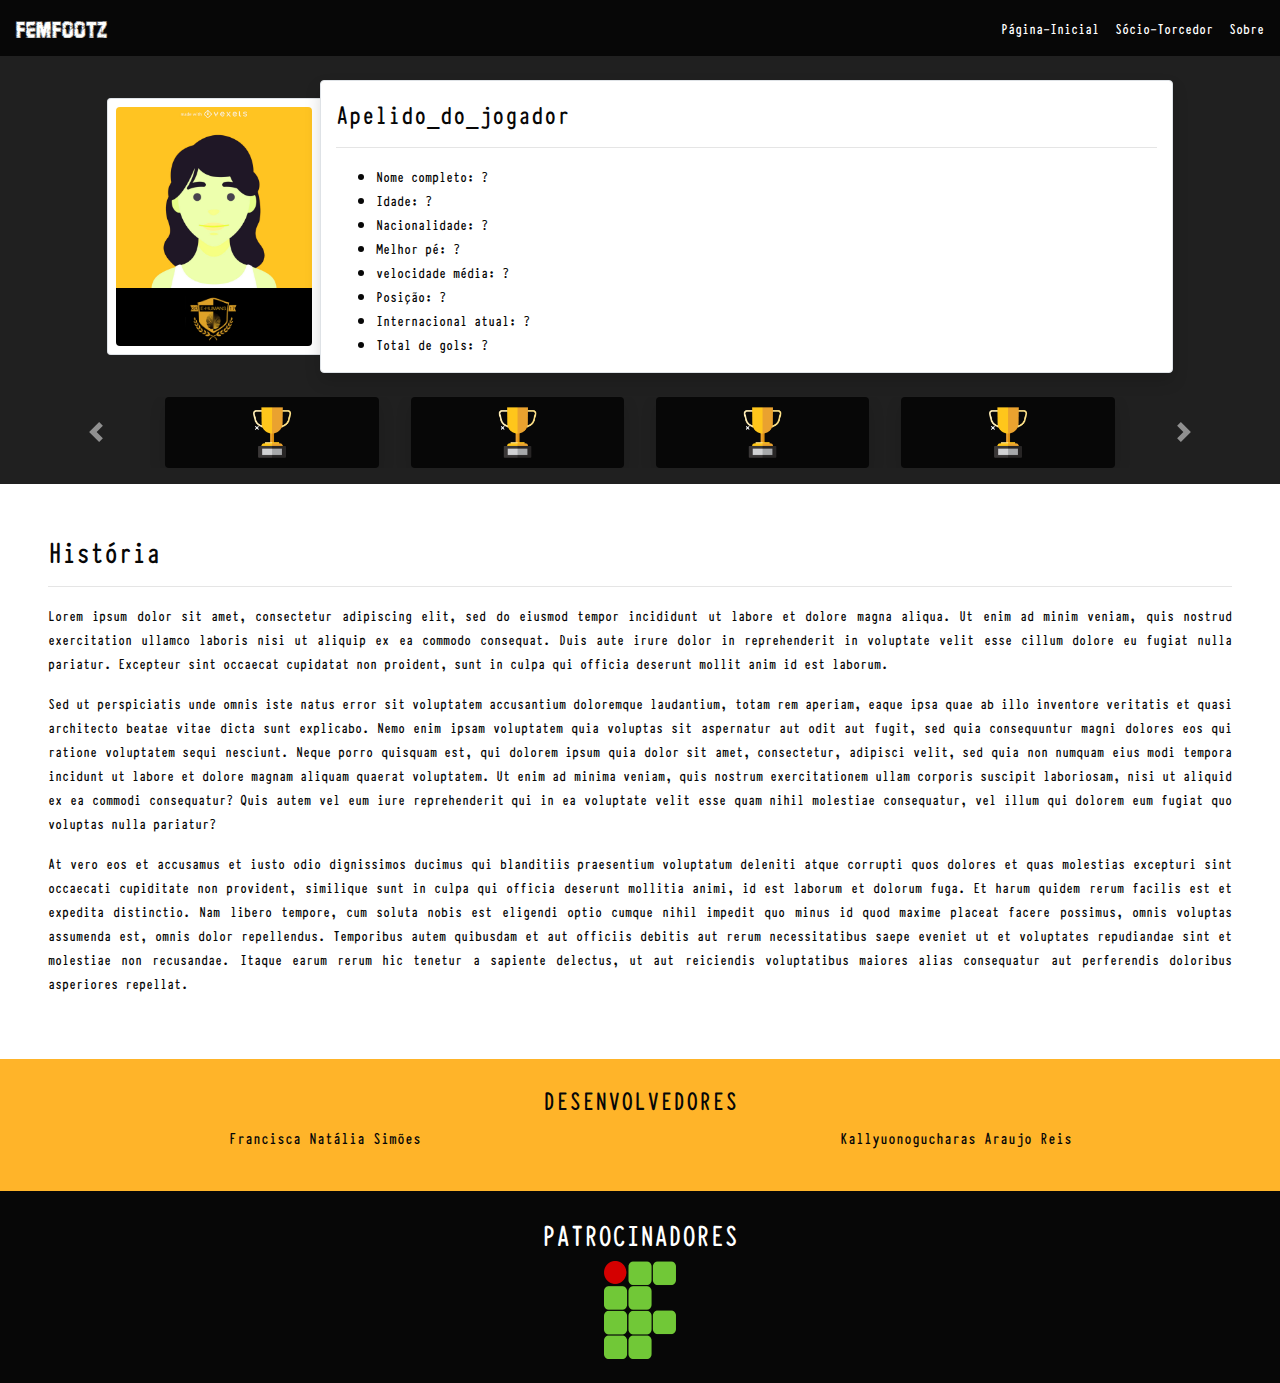
<file: pagina-jogadora-info.html>
<!doctype html>
<html lang="pt-br">
<head>
    <!-- Required meta tags -->
    <meta charset="utf-8">
    <meta name="viewport" content="width=device-width, initial-scale=1, shrink-to-fit=no">

    <!-- Bootstrap CSS -->
    <link rel="stylesheet" href="https://stackpath.bootstrapcdn.com/bootstrap/4.3.1/css/bootstrap.min.css" integrity="sha384-ggOyR0iXCbMQv3Xipma34MD+dH/1fQ784/j6cY/iJTQUOhcWr7x9JvoRxT2MZw1T" crossorigin="anonymous">
    <link rel="stylesheet" type="text/css" href="CSS/css-geral.css">
    <title>Informações da jogadora</title>
</head>
<body class="bg-cinza-claro">
    <header class="container col-12">
         <div class="row">
          <nav class="nav navbar navbar-dark navbar-expand-lg fixed-top bg-cinza col-12 p-2">
            <a class="navbar-brand ml-2 campus-font" href="./pagina-principal.html">FemFootz</a>
            <button class="navbar-toggler" type="button" data-toggle="collapse" data-target="#navbar-list">
              <span class="navbar-toggler-icon"></span>
            </button>
            <div id="navbar-list" class="collapse navbar-collapse justify-content-end">
                <ul class="navbar-nav">
                    <li class="nav-item">
                      <a class="nav-link text-white" href="./pagina-principal.html">Página-Inicial</a>
                  </li>
                  <li class="nav-item">
                      <a class="nav-link text-white" href="./pagina-socio-torcedor.html">Sócio-Torcedor</a>
                  </li>
                  <li class="nav-item">
                      <a class="nav-link text-white" href="./pagina-sobre.html">Sobre</a>
                  </li>
                </ul>
            </div>
        </nav>
            <div class="py-4 my-1 invisible">
            </div>
        </div>
    </header>

    <main class="container col-12 my-4">
        <div class="row justify-content-center align-items-center">
          <div class="jogadoras rounded-left border-top border-bottom border-left p-2 bg-branco col-12 col-md-2">
              <img class="w-100 fotojogadora rounded-top" src="./Imagens/imagens-jogadora-grade/avatar.png" alt="Foto de uma jogadora">
              <img class="w-100 rounded-bottom" src="./Imagens/imagens-jogadora-info/banner.png" alt="Banner do time">
          </div>
          <div class="border rounded shadow bg-branco col-12 col-md-8 pt-3">
              <h3>Apelido_do_jogador</h3>
              <hr>
              <ul class="link-unstyled">
                  <li>Nome completo: ?</li>
                  <li>Idade: ?</li>
                  <li>Nacionalidade: ?</li>
                  <li>Melhor pé: ?</li>
                  <li>velocidade média: ?</li>
                  <li>Posição: ?</li>
                  <li>Internacional atual: ?</li>
                  <li>Total de gols: ?</li>
              </ul>
          </div>
        </div>
    </main>
    <!-- Carousel com as card dos troféus/títulos do jogadora. -->
    <div id="carousel_principal" class="carousel slide px-0 pb-2 col-12 d-none d-lg-block my-2" data-ride="carousel">
        <div class="carousel-inner justify-content-center p-0">
          <div class="carousel-item active">
            <div class="row no-gutters justify-content-center">
              <div class="text-white mx-3 col-md-12 col-lg-2 p-md-0">
                <div class="card border-0 bg-cinza shadow">
                  <div class="row no-gutters justify-content-center">
                    <img class="card-img-top  border-0 w-100 col-4" src="Imagens/imagens-jogadora-info/trofeu.png" alt="Imagem de um trófeu">
                    <div class="card-body border-0 d-none bg-cinza col-4">
                    </div>
                  </div>
                </div>
              </div>
              <div class="text-white mx-3 col-md-12 col-lg-2 p-md-0">
                <div class="card border-0 bg-cinza shadow">
                  <div class="row no-gutters justify-content-center">
                    <img class="card-img-top  border-0 w-100 col-4" src="Imagens/imagens-jogadora-info/trofeu.png" alt="Imagem de um trófeu">
                    <div class="card-body border-0 d-none bg-cinza col-4">
                    </div>
                  </div>
                </div>
              </div>
              <div class="text-white mx-3 col-md-12 col-lg-2 p-md-0">
                <div class="card border-0 bg-cinza shadow">
                  <div class="row no-gutters justify-content-center">
                    <img class="card-img-top  border-0 w-100 col-4" src="Imagens/imagens-jogadora-info/trofeu.png" alt="Imagem de um trófeu">
                    <div class="card-body border-0 d-none bg-cinza col-4">
                    </div>
                  </div>
                </div>
              </div>
              <div class="text-white mx-3 col-md-12 col-lg-2 p-md-0">
                <div class="card border-0 bg-cinza shadow">
                  <div class="row no-gutters justify-content-center">
                    <img class="card-img-top  border-0 w-100 col-4" src="Imagens/imagens-jogadora-info/trofeu.png" alt="Imagem de um trófeu">
                    <div class="card-body border-0 d-none bg-cinza col-4">
                    </div>
                  </div>
                </div>
              </div>
            </div>
          </div>
          <div class="carousel-item">
            <div class="row no-gutters justify-content-center">
              <div class="text-white mx-3 col-md-12 col-lg-2 p-md-0">
                <div class="card border-0 bg-cinza shadow">
                  <div class="row no-gutters justify-content-center">
                    <img class="card-img-top  border-0 w-100 col-4" src="Imagens/imagens-jogadora-info/trofeu.png" alt="Imagem de um trófeu">
                    <div class="card-body border-0 d-none bg-cinza col-4">
                    </div>
                  </div>
                </div>
              </div>
              <div class="text-white mx-3 col-md-12 col-lg-2 p-md-0">
                <div class="card border-0 bg-cinza shadow">
                  <div class="row no-gutters justify-content-center">
                    <img class="card-img-top  border-0 w-100 col-4" src="Imagens/imagens-jogadora-info/trofeu.png" alt="Imagem de um trófeu">
                    <div class="card-body border-0 d-none bg-cinza col-4">
                    </div>
                  </div>
                </div>
              </div>
              <div class="text-white mx-3 col-md-12 col-lg-2 p-md-0">
                <div class="card border-0 bg-cinza shadow">
                  <div class="row no-gutters justify-content-center">
                    <img class="card-img-top  border-0 w-100 col-4" src="Imagens/imagens-jogadora-info/trofeu.png" alt="Imagem de um trófeu">
                    <div class="card-body border-0 d-none bg-cinza col-4">
                    </div>
                  </div>
                </div>
              </div>
              <div class="text-white mx-3 col-md-12 col-lg-2 p-md-0">
                <div class="card border-0 bg-cinza shadow">
                  <div class="row no-gutters justify-content-center">
                    <img class="card-img-top  border-0 w-100 col-4" src="Imagens/imagens-jogadora-info/trofeu.png" alt="Imagem de um trófeu">
                    <div class="card-body border-0 d-none bg-cinza col-4">
                    </div>
                  </div>
                </div>
              </div>
            </div>
          </div>
          <a class="carousel-control-prev" href="#carousel_principal" role="button" data-slide="prev">
            <span class="carousel-control-prev-icon"></span>
          </a>
          <a class="carousel-control-next" href="#carousel_principal" role="button" data-slide="next">
            <span class="carousel-control-next-icon"></span>
          </a>
        </div>
      </div>

    <div class="container col-12 p-3 p-md-5 bg-branco">
      <h2>História</h2>
      <hr>
      <p class="text-justify">Lorem ipsum dolor sit amet, consectetur adipiscing elit, sed do eiusmod tempor incididunt ut labore et dolore magna aliqua. Ut enim ad minim veniam, quis nostrud exercitation ullamco laboris nisi ut aliquip ex ea commodo consequat. Duis aute irure dolor in reprehenderit in voluptate velit esse cillum dolore eu fugiat nulla pariatur. Excepteur sint occaecat cupidatat non proident, sunt in culpa qui officia deserunt mollit anim id est laborum.</p>
      <p class="text-justify">Sed ut perspiciatis unde omnis iste natus error sit voluptatem accusantium doloremque laudantium, totam rem aperiam, eaque ipsa quae ab illo inventore veritatis et quasi architecto beatae vitae dicta sunt explicabo. Nemo enim ipsam voluptatem quia voluptas sit aspernatur aut odit aut fugit, sed quia consequuntur magni dolores eos qui ratione voluptatem sequi nesciunt. Neque porro quisquam est, qui dolorem ipsum quia dolor sit amet, consectetur, adipisci velit, sed quia non numquam eius modi tempora incidunt ut labore et dolore magnam aliquam quaerat voluptatem. Ut enim ad minima veniam, quis nostrum exercitationem ullam corporis suscipit laboriosam, nisi ut aliquid ex ea commodi consequatur? Quis autem vel eum iure reprehenderit qui in ea voluptate velit esse quam nihil molestiae consequatur, vel illum qui dolorem eum fugiat quo voluptas nulla pariatur?</p>
      <p class="text-justify">At vero eos et accusamus et iusto odio dignissimos ducimus qui blanditiis praesentium voluptatum deleniti atque corrupti quos dolores et quas molestias excepturi sint occaecati cupiditate non provident, similique sunt in culpa qui officia deserunt mollitia animi, id est laborum et dolorum fuga. Et harum quidem rerum facilis est et expedita distinctio. Nam libero tempore, cum soluta nobis est eligendi optio cumque nihil impedit quo minus id quod maxime placeat facere possimus, omnis voluptas assumenda est, omnis dolor repellendus. Temporibus autem quibusdam et aut officiis debitis aut rerum necessitatibus saepe eveniet ut et voluptates repudiandae sint et molestiae non recusandae. Itaque earum rerum hic tenetur a sapiente delectus, ut aut reiciendis voluptatibus maiores alias consequatur aut perferendis doloribus asperiores repellat.</p>
    </div>

    <!-- Rodapé com os contatos dos desenvolvedores e com citações de patrocinadores e parceiros. -->
    <footer class="container col-12">
        <div class="row">
            <div class="bg-laranja text-center font-110-percent p-4 col-12">
                <h3 class="col-12">DESENVOLVEDORES</h3>
                <div class="row">
                    <p class="col-12 col-md-6">Francisca Natália Simões</p>
                    <p class="col-12 col-md-6">Kallyuonogucharas Araujo Reis</p>
                </div>
            </div>
            <div class="bg-cinza text-center font-110-percent text-white p-4 col-12">
                <h2 class="col-12">PATROCINADORES</h2>
                <img class="col-4 col-sm-2 col-md-1" src="./Imagens/imagens-sobre/logo_if.png" alt="Logo do IF">
            </div>
        </div>
    </footer>
<!-- Optional JavaScript -->
<!-- jQuery first, then Popper.js, then Bootstrap JS -->
<script src="https://code.jquery.com/jquery-3.3.1.slim.min.js" integrity="sha384-q8i/X+965DzO0rT7abK41JStQIAqVgRVzpbzo5smXKp4YfRvH+8abtTE1Pi6jizo" crossorigin="anonymous"></script>
<script src="https://cdnjs.cloudflare.com/ajax/libs/popper.js/1.14.7/umd/popper.min.js" integrity="sha384-UO2eT0CpHqdSJQ6hJty5KVphtPhzWj9WO1clHTMGa3JDZwrnQq4sF86dIHNDz0W1" crossorigin="anonymous"></script>
<script src="https://stackpath.bootstrapcdn.com/bootstrap/4.3.1/js/bootstrap.min.js" integrity="sha384-JjSmVgyd0p3pXB1rRibZUAYoIIy6OrQ6VrjIEaFf/nJGzIxFDsf4x0xIM+B07jRM" crossorigin="anonymous"></script>
</body>
</html>
</file>
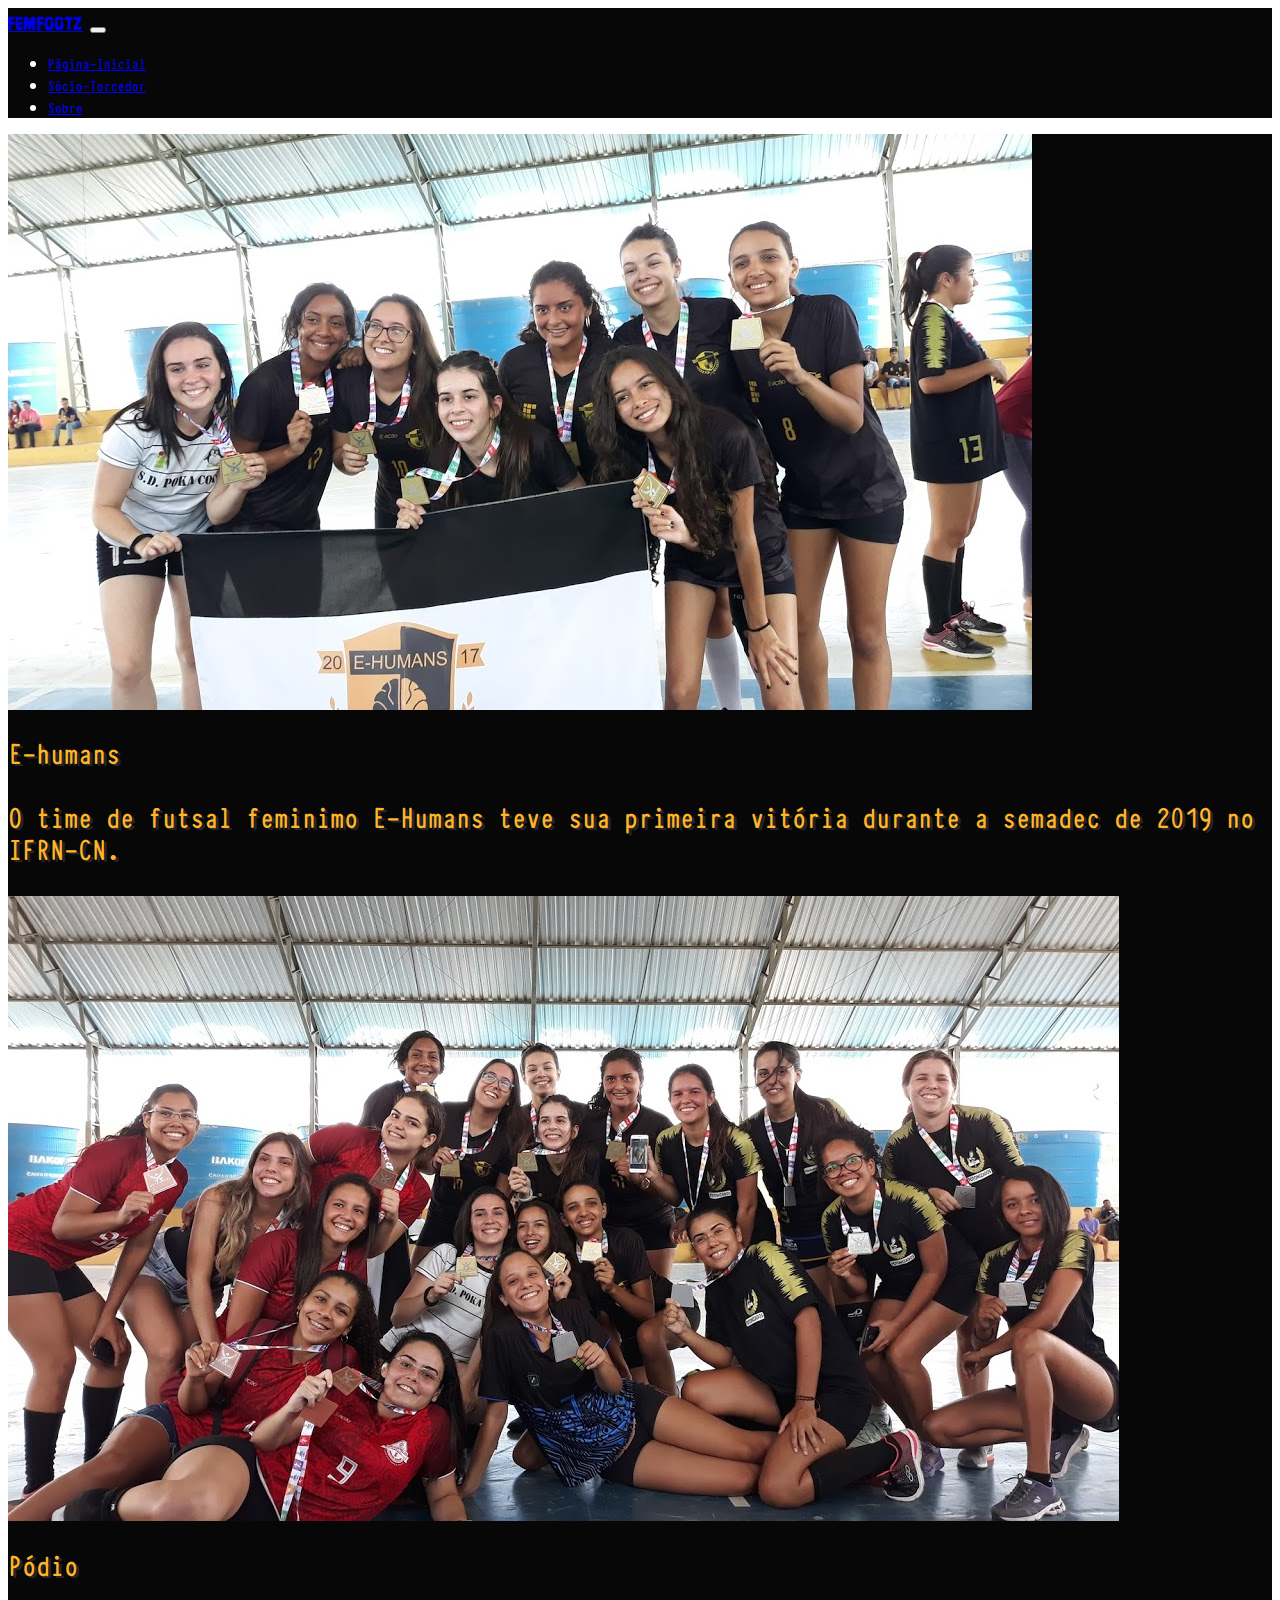
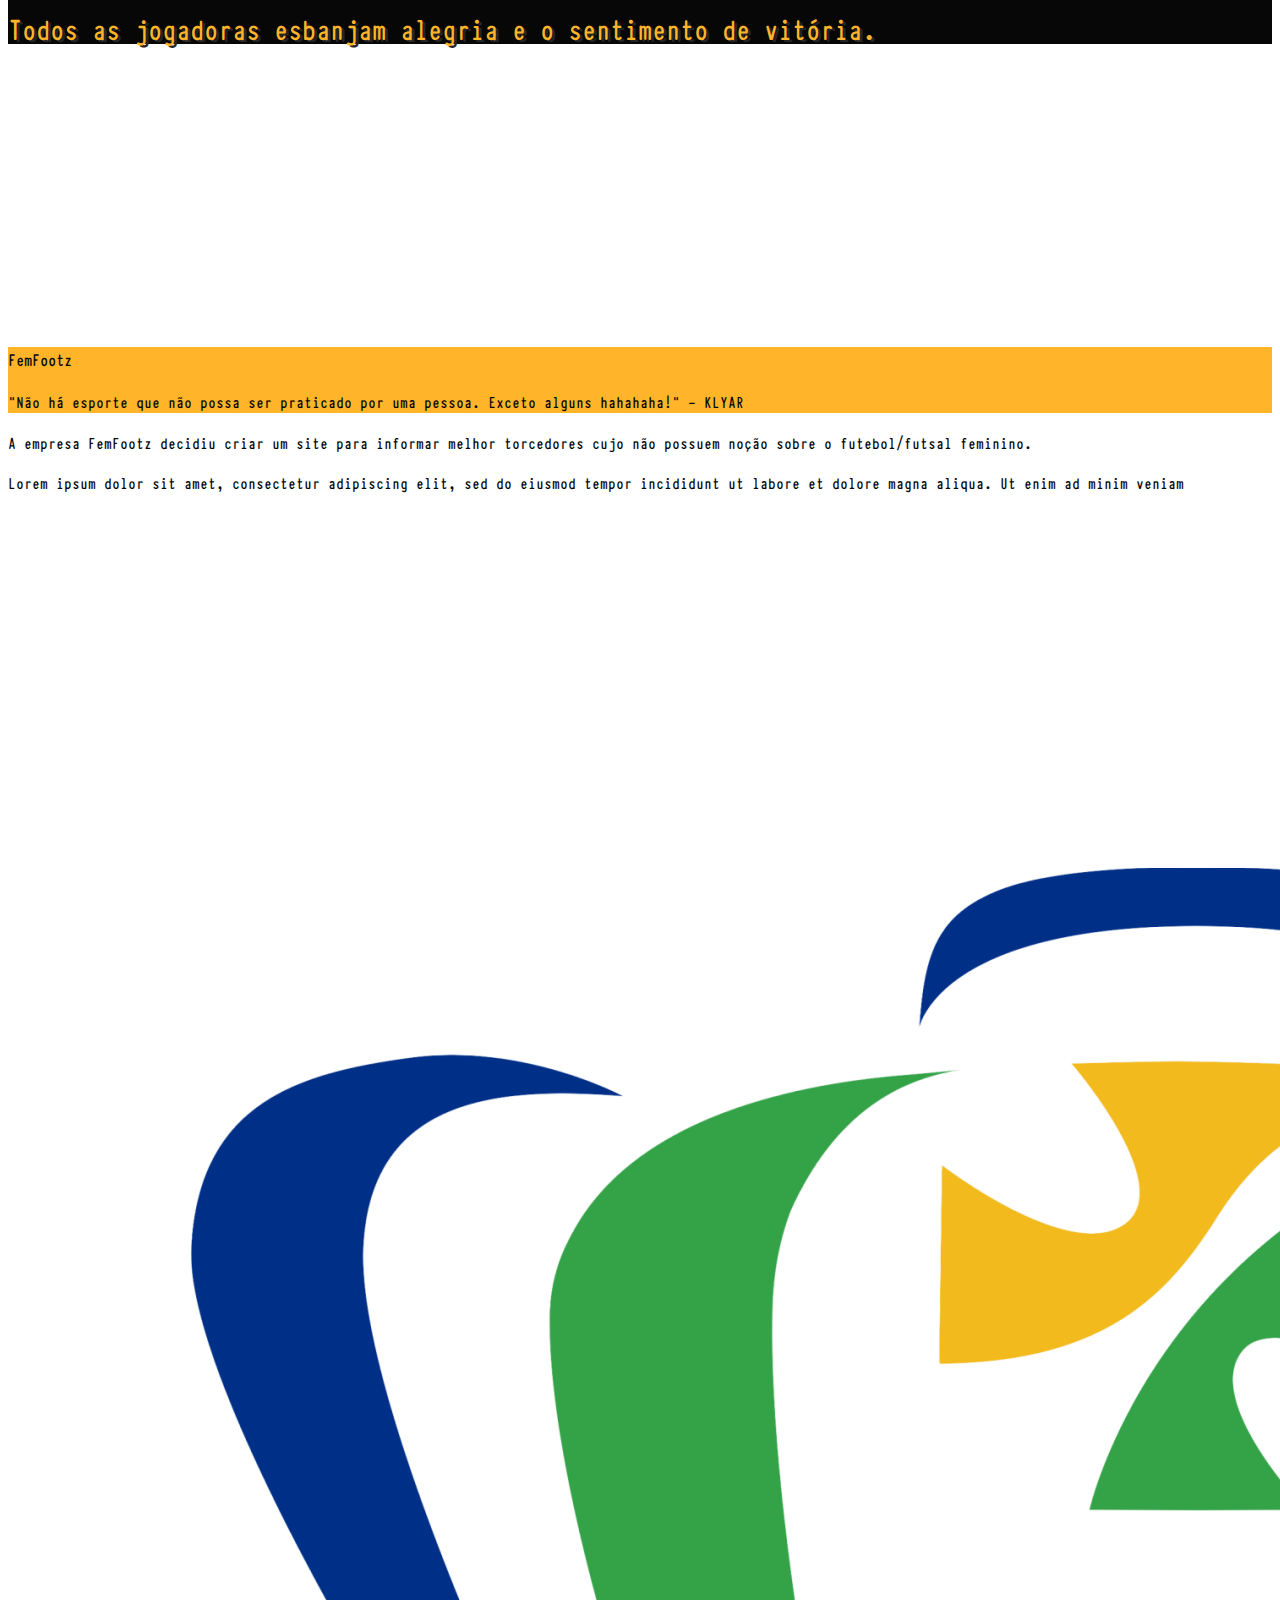
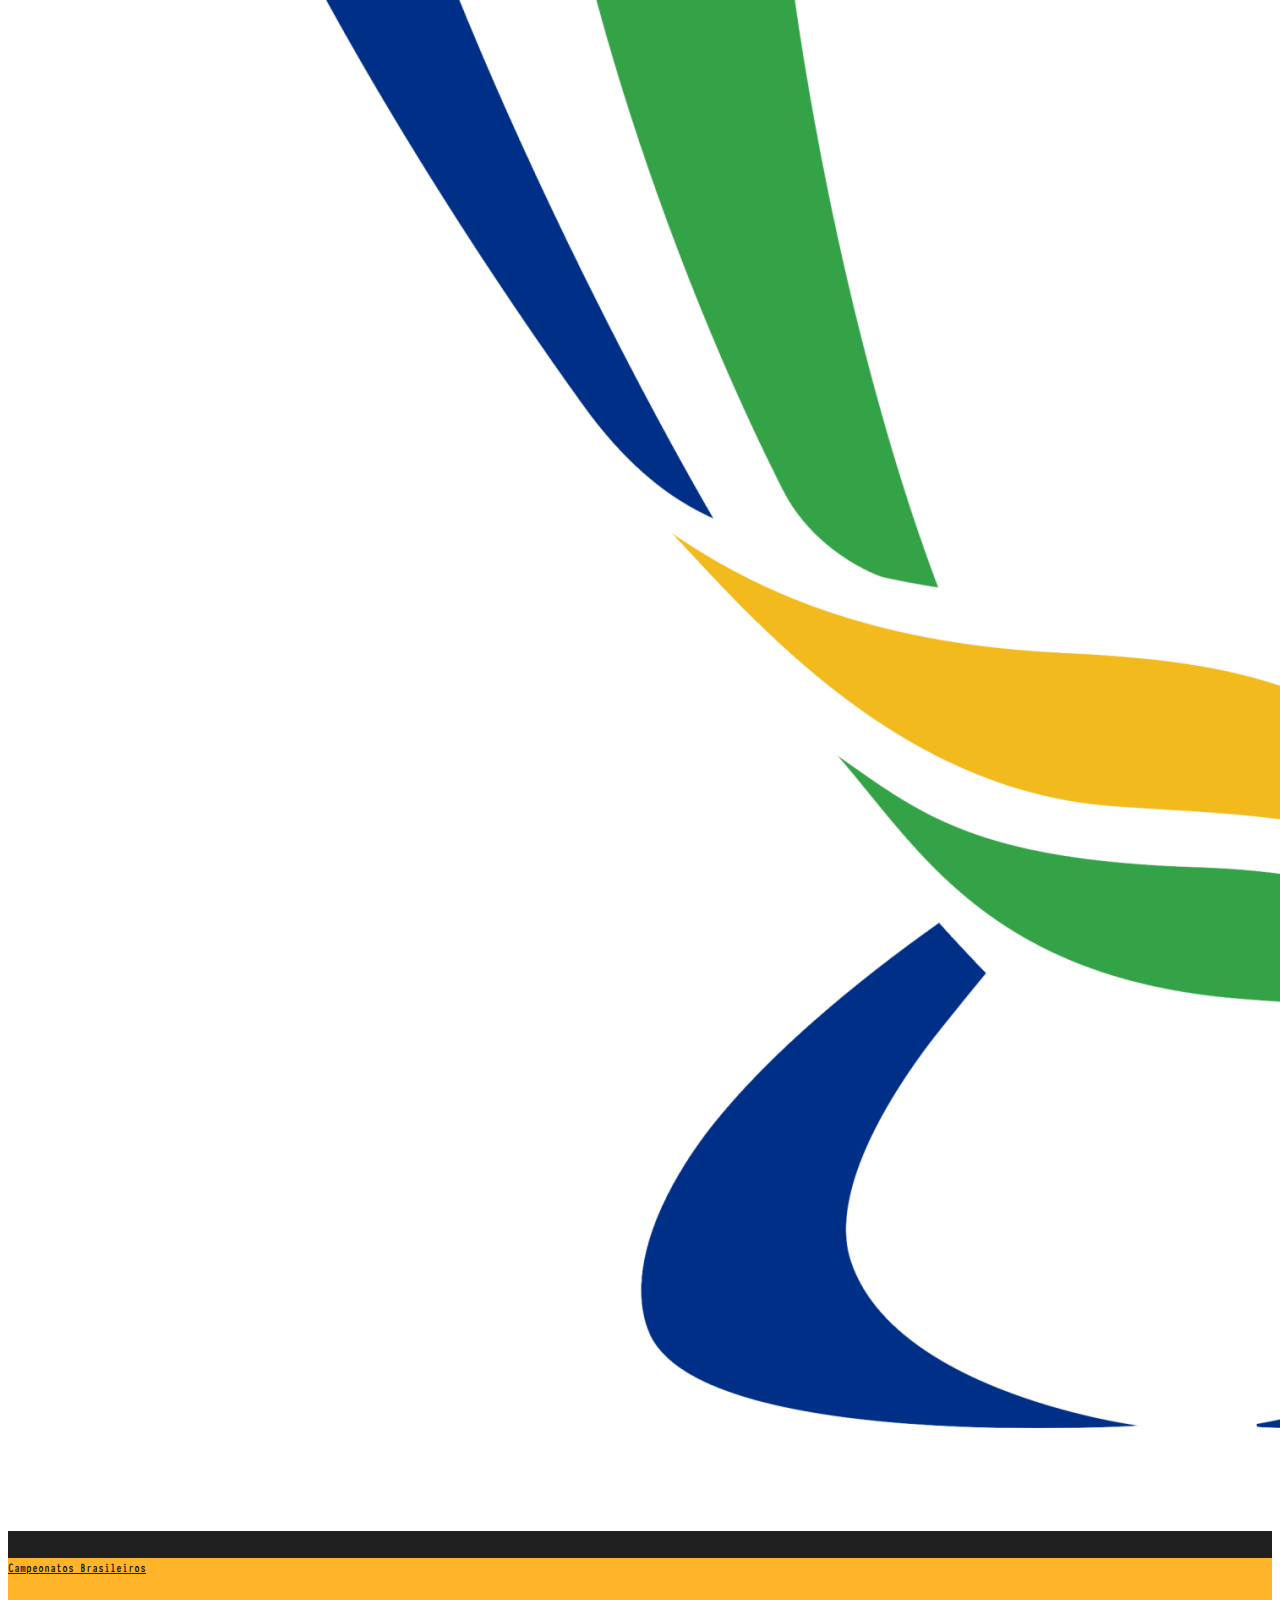
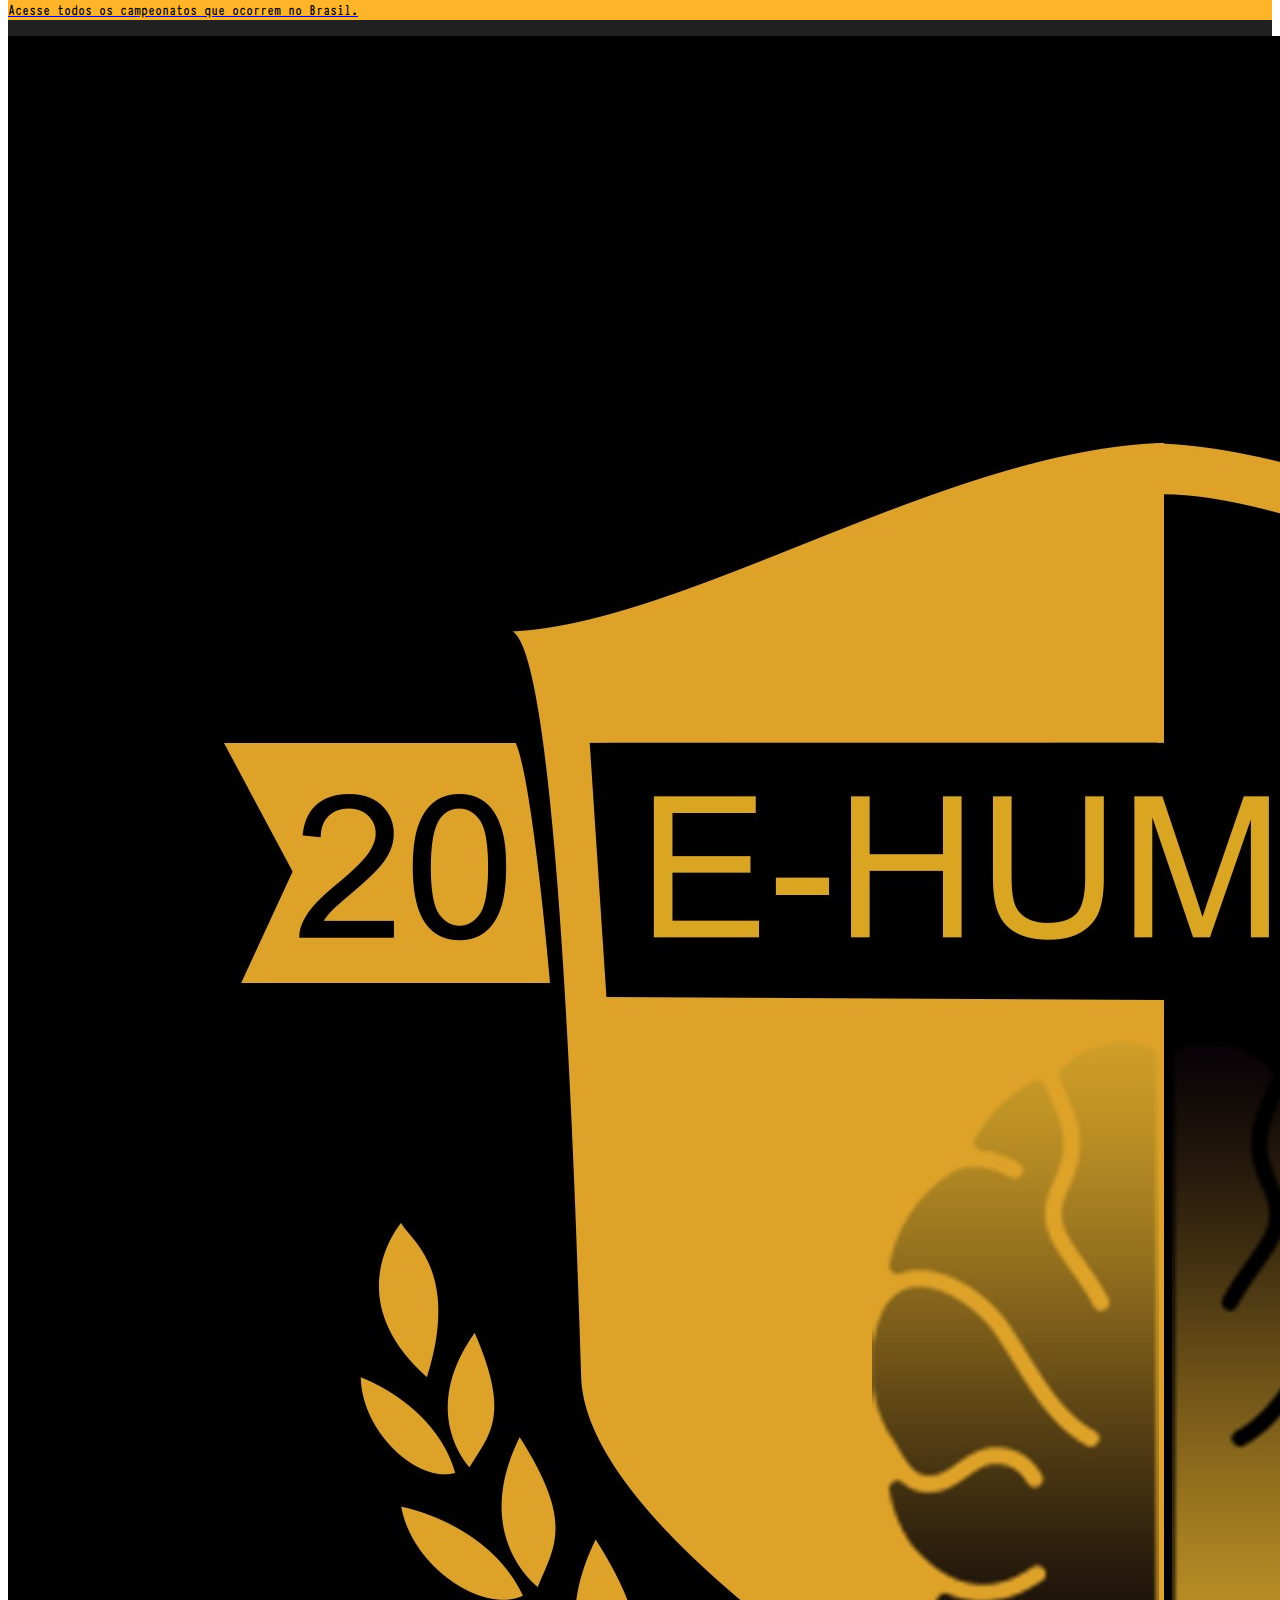
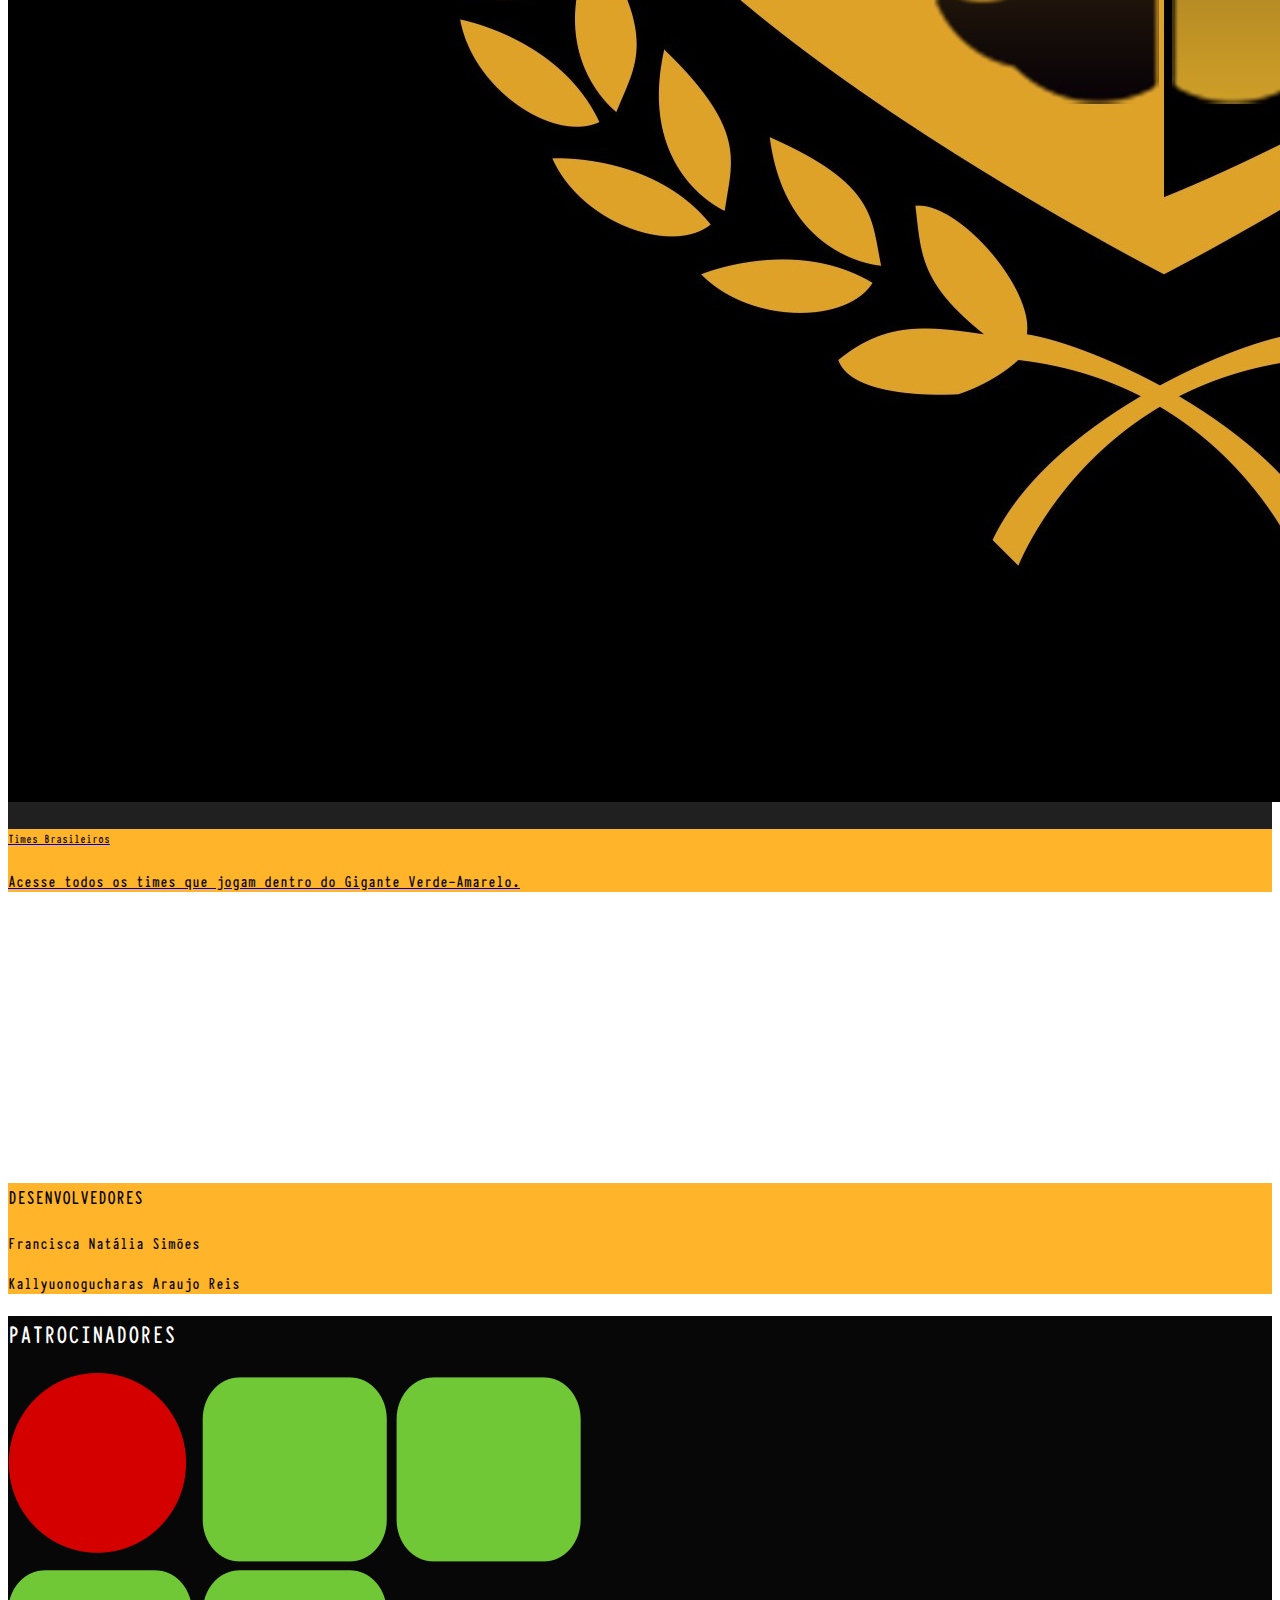
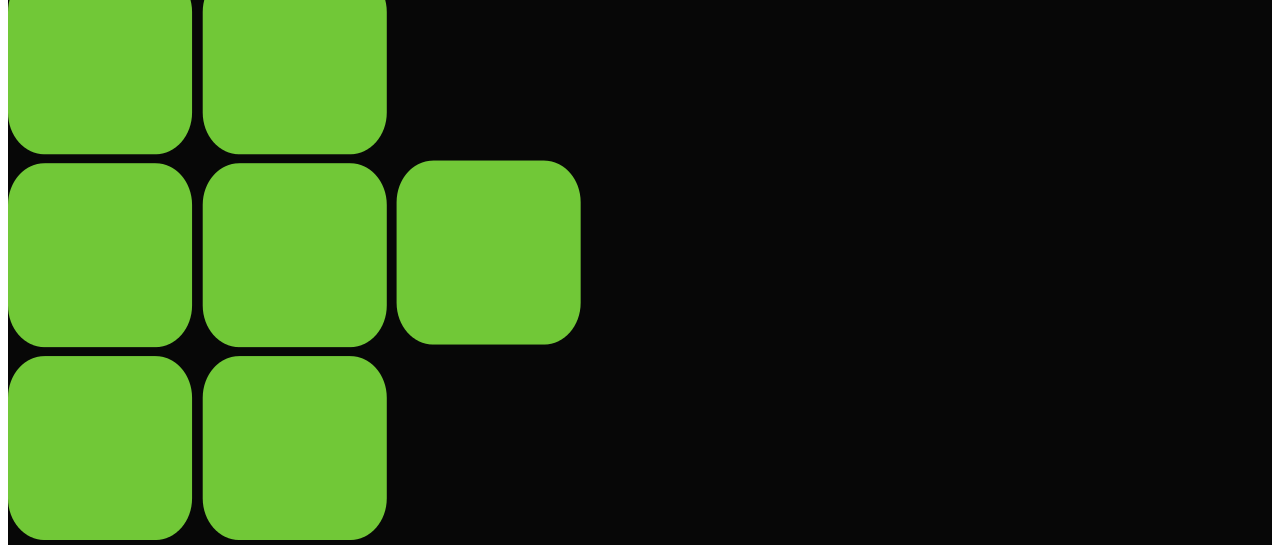
<file: pagina-principal.html>
<!DOCTYPE html>
<html lang="pt-br">
<head>
  <!-- Meta tags Obrigatórias -->
  <meta charset="utf-8">
  <meta name="viewport" content="width=device-width, initial-scale=1, shrink-to-fit=no">

  <!-- Bootstrap CSS -->
  <link rel="stylesheet" href="https://stackpath.bootstrapcdn.com/bootstrap/4.1.3/css/bootstrap.min.css" integrity="sha384-MCw98/SFnGE8fJT3GXwEOngsV7Zt27NXFoaoApmYm81iuXoPkFOJwJ8ERdknLPMO" crossorigin="anonymous">
  <link rel="stylesheet" type="text/css" href="CSS/css-pagina-principal.css">
  <link rel="stylesheet" type="text/css" href="CSS/css-geral.css">
  <title>Principal</title>
</head>
<body>
  
  <!-- Cabeçalho com barra de navegação. -->
  <header class="container col-12">
    <div class="row">
      <nav class="nav navbar navbar-dark navbar-expand-lg fixed-top bg-cinza col-12 p-2">
        <a class="navbar-brand ml-2 campus-font" href="./pagina-principal.html">FemFootz</a>
        <button class="navbar-toggler" type="button" data-toggle="collapse" data-target="#navbar-list">
          <span class="navbar-toggler-icon"></span>
        </button>
        <div id="navbar-list" class="collapse navbar-collapse justify-content-end">
          <ul class="navbar-nav">
            <li class="nav-item">
              <a class="nav-link text-white" href="./pagina-principal.html">Página-Inicial</a>
            </li>
            <li class="nav-item">
              <a class="nav-link text-white" href="./pagina-socio-torcedor.html">Sócio-Torcedor</a>
            </li>
            <li class="nav-item">
              <a class="nav-link text-white" href="./pagina-sobre.html">Sobre</a>
            </li>
          </ul>
        </div>
      </nav>
      <div class="py-4 my-1 invisible">
      </div>
    </div>
  </header>

  <!-- Carousel com as fotos de times de futebol/futsal feminino. -->
  <div id="carousel_principal" class="carousel slide bg-cinza px-0 pb-2  col-12 " data-ride="carousel">
    <div class="carousel-inner">
      <div class="carousel-item active">
        <img class="d-block w-100" src="Imagens/imagens-principal/carousel-1.jpg" alt="Fotos das jogadoras">
        <div class="carousel-caption d-none d-md-block">
          <h1 class="text-laranja">E-humans</h1>  
          <p class="text-laranja font-200-percent">O time de futsal feminimo E-Humans teve sua primeira vitória durante a semadec de 2019 no IFRN-CN.</p>
        </div>
      </div>

      <div class="carousel-item">
        <img class="d-block w-100" src="Imagens/imagens-principal/carousel-2.jpg" alt="Fotos das jogadoras">
        <div class="carousel-caption d-none d-md-block">
          <h1 class="text-laranja">Pódio</h1>  
          <p class="text-laranja font-200-percent">Todos as jogadoras esbanjam alegria e o sentimento de vitória.</p>
        </div>
      </div>
    </div>
    <a class="carousel-control-prev" href="#carousel_principal" role="button" data-slide="prev">
      <span class="carousel-control-prev-icon"></span>
    </a>
    <a class="carousel-control-next" href="#carousel_principal" role="button" data-slide="next">
      <span class="carousel-control-next-icon"></span>
    </a>
  </div>

  <!-- Região com o efeito parallax. -->
  <div class="container col-12">
    <div class="row">
      <div class="parallax background-bola_na_rede d-none d-md-block col-12">
      </div>
    </div>
  </div>

  <!-- Paragráfos que introduzem um pouco do site e da história sobre o futebol/futsal feminino. -->
  <main class="container col-12">
    <div class="row">
      <div class="bg-laranja col-12 col-md-4 p-3 p-sm-5 py-5">
        <div class="row text-justify px-3 p-md-0">
          <h3>FemFootz</h3>
          <p class="font-110-percent">"Não há esporte que não possa ser praticado por uma pessoa. Exceto alguns hahahaha!" - KLYAR</p>    
        </div>
        </div>
      <div class="text-justify bg-branco col-12 col-md-8 p-3 p-sm-5">
        <p class="font-110-percent">A empresa FemFootz decidiu criar um site para informar melhor torcedores cujo não possuem noção sobre o futebol/futsal feminino.</p>
        <p class="font-110-percent">Lorem ipsum dolor sit amet, consectetur adipiscing elit, sed do eiusmod tempor incididunt ut labore et dolore magna aliqua. Ut enim ad minim veniam</p>
      </div>
    </div>
  </main>

  <!-- Região com o efeito parallax. -->
  <div class="container col-12">
    <div class="row">
      <div class="parallax background-chute d-none d-md-block col-12 mb-0">
      </div>
    </div>
  </div>

  <!-- Seção de cartas que servem para entrar em uma lista de grade de time, campeonatos, etc. -->
  <div class="container col-12 py-0">
    <section class="row bg-cinza-claro text-center justify-content-center py-5">
      <a class="custom-link text-white mx-3 col-12 col-md-3 col-lg-2 pt-4 p-md-0" href="./pagina-campeonato-grade.html">
        <div class="card bg-cinza-claro shadow">
          <div class="row no-gutters">
            <img class="card-img-top w-100 d-none d-sm-block col-sm-2 col-md-12" src="Imagens/imagens-principal/copa_do_brasil_logo.png" alt="Símbolo genérico de um campeonato">
            <div class="card-body bg-laranja rounded-bottom col-12 col-sm-10 col-md-12">
              <h5 class="card-title">Campeonatos Brasileiros</h5>
              <p class="card-text">Acesse todos os campeonatos que ocorrem no Brasil.</p>
            </div>
          </div>
        </div>
      </a>
      <a class="custom-link text-white mx-3 col-12 col-md-3 col-lg-2 py-4 p-md-0" href="./pagina-time-grade.html">
        <div class="card bg-cinza-claro shadow">
          <div class="row no-gutters">
            <img class="card-img-top w-100 d-none d-sm-block col-sm-2 col-md-12" src="Imagens/imagens-principal/Ehumans_logo.jpg" alt="Brasão genérico de um time">
            <div class="card-body bg-laranja rounded-bottom col-12 col-sm-10 col-md-12">
              <h5 class="card-title">Times Brasileiros</h5>
              <p class="card-text font-110-percent">Acesse todos os times que jogam dentro do Gigante Verde-Amarelo.</p>
            </div>
          </div>
        </div>
      </a>
    </section>
  </div>

  <!-- Região com o efeito parallax. -->
  <div class="container col-12">
    <div class="row">
      <div class="parallax background-embaixadinha d-none d-md-block col-12 mb-0">
      </div>
    </div>
  </div>

  <!-- Rodapé com os contatos dos desenvolvedores e com citações de patrocinadores e parceiros. -->
  <footer class="container col-12">
    <div class="row">
      <div class="bg-laranja text-center font-110-percent p-4 col-12">
        <h3 class="col-12">DESENVOLVEDORES</h3>
        <div class="row">
          <p class="col-12 col-md-6">Francisca Natália Simões</p>
          <p class="col-12 col-md-6">Kallyuonogucharas Araujo Reis</p>
        </div>
      </div>
      <div class="bg-cinza text-center font-110-percent text-white p-4 col-12">
        <h2 class="col-12">PATROCINADORES</h2>
        <img class="col-4 col-sm-2 col-md-1" src="./Imagens/imagens-sobre/logo_if.png" alt="Logo do IF">
      </div>
    </div>
  </footer>
  
  <!-- JavaScript (Opcional) -->
  <!-- jQuery primeiro, depois Popper.js, depois Bootstrap JS -->
  <script src="https://code.jquery.com/jquery-3.3.1.slim.min.js" integrity="sha384-q8i/X+965DzO0rT7abK41JStQIAqVgRVzpbzo5smXKp4YfRvH+8abtTE1Pi6jizo" crossorigin="anonymous"></script>
  <script src="https://cdnjs.cloudflare.com/ajax/libs/popper.js/1.14.3/umd/popper.min.js" integrity="sha384-ZMP7rVo3mIykV+2+9J3UJ46jBk0WLaUAdn689aCwoqbBJiSnjAK/l8WvCWPIPm49" crossorigin="anonymous"></script>
  <script src="https://stackpath.bootstrapcdn.com/bootstrap/4.1.3/js/bootstrap.min.js" integrity="sha384-ChfqqxuZUCnJSK3+MXmPNIyE6ZbWh2IMqE241rYiqJxyMiZ6OW/JmZQ5stwEULTy" crossorigin="anonymous"></script>
</body>
</html>
</file>
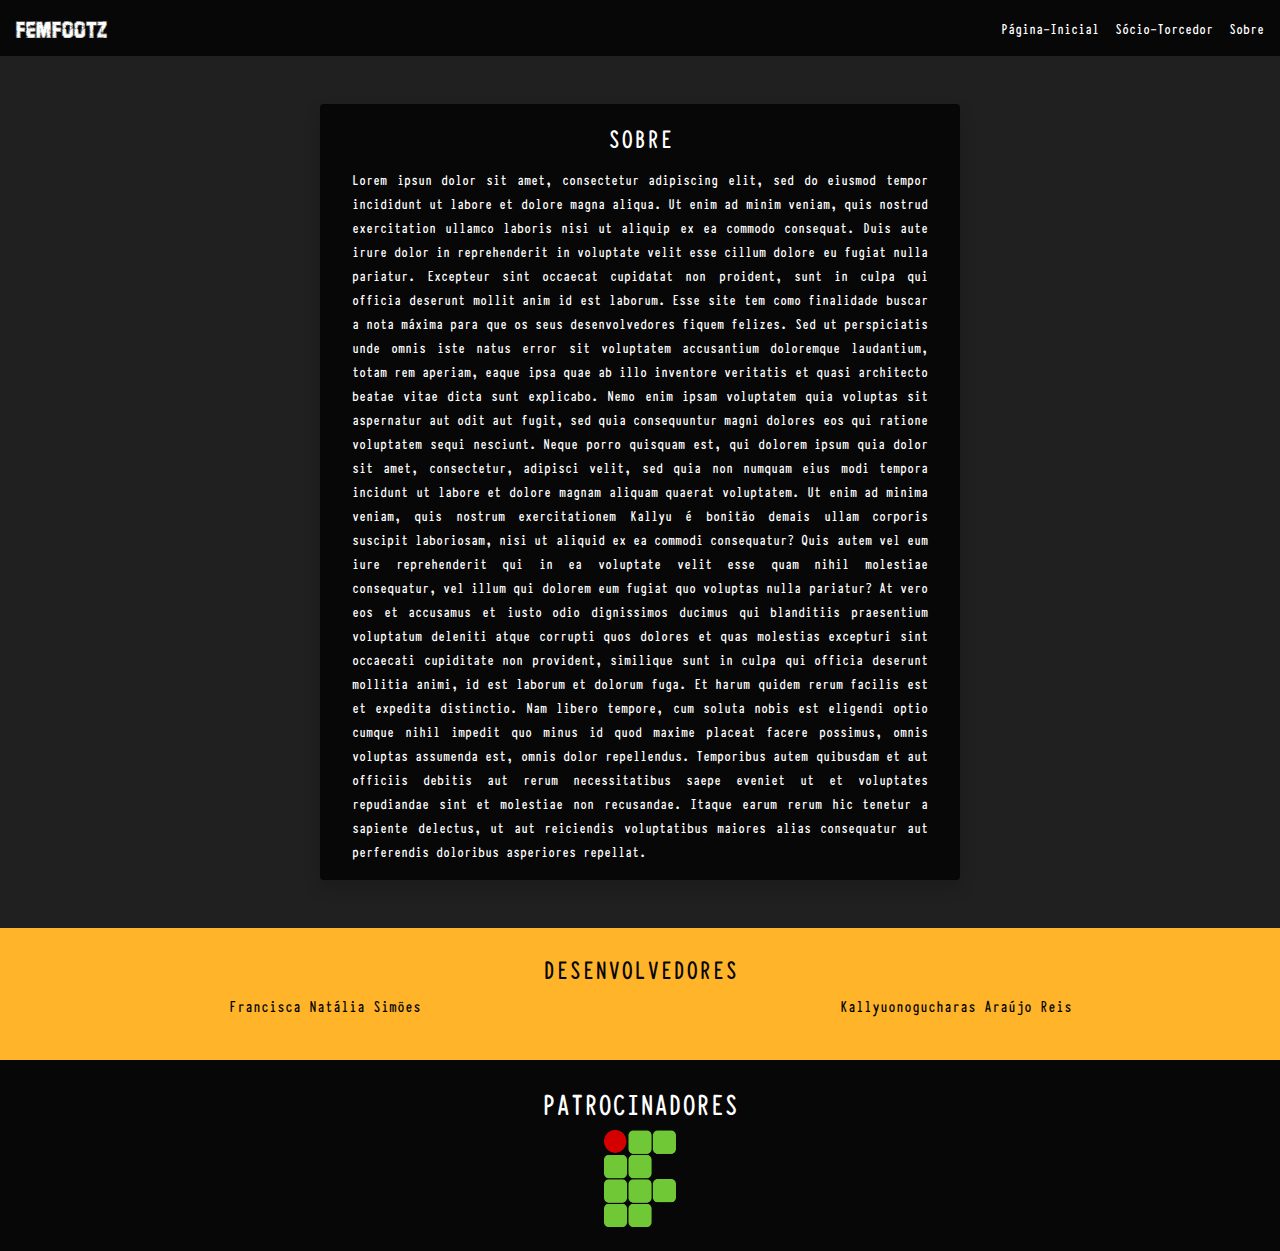
<file: pagina-sobre.html>
<!doctype html>
<html lang="pt-br">
<head>
  <!-- Required meta tags -->
  <meta charset="utf-8">
  <meta name="viewport" content="width=device-width, initial-scale=1, shrink-to-fit=no">

  <!-- Bootstrap CSS -->
  <link rel="stylesheet" href="https://stackpath.bootstrapcdn.com/bootstrap/4.3.1/css/bootstrap.min.css" integrity="sha384-ggOyR0iXCbMQv3Xipma34MD+dH/1fQ784/j6cY/iJTQUOhcWr7x9JvoRxT2MZw1T" crossorigin="anonymous">
  <link rel="stylesheet" type="text/css" href="CSS/css-geral.css">

  <title>Sobre</title>
</head>
<body class="bg-cinza-claro">
  <header class="container col-12">
    <div class="row">
      <nav class="nav navbar navbar-dark navbar-expand-lg fixed-top bg-cinza col-12 p-2">
        <a class="navbar-brand ml-2 campus-font" href="./pagina-principal.html">FemFootz</a>
        <button class="navbar-toggler" type="button" data-toggle="collapse" data-target="#navbar-list">
          <span class="navbar-toggler-icon"></span>
        </button>
        <div id="navbar-list" class="collapse navbar-collapse justify-content-end">
          <ul class="navbar-nav">
            <li class="nav-item">
              <a class="nav-link text-white" href="./pagina-principal.html">Página-Inicial</a>
            </li>
            <li class="nav-item">
              <a class="nav-link text-white" href="./pagina-socio-torcedor.html">Sócio-Torcedor</a>
            </li>
            <li class="nav-item">
              <a class="nav-link text-white" href="./pagina-sobre.html">Sobre</a>
            </li>
          </ul>
        </div>
      </nav>
      <div class="py-4 my-1 invisible">
      </div>
    </div>
  </header>
  
  <main class=" container py-5 col-12">
    <div class="row justify-content-center">
      <div class="card bg-cinza shadow col-12 col-sm-8 col-md-6">
        <div class="card-body w-100 p-0 p-md-3">
          <h3 class="card-title text-center">SOBRE</h3>
          <p class="card-text text-justify">Lorem ipsun dolor sit amet, consectetur adipiscing elit, sed do eiusmod tempor incididunt ut labore et dolore magna aliqua. Ut enim ad minim veniam, quis nostrud exercitation ullamco laboris nisi ut aliquip ex ea commodo consequat. Duis aute irure dolor in reprehenderit in voluptate velit esse cillum dolore eu fugiat nulla pariatur. Excepteur sint occaecat cupidatat non proident, sunt in culpa qui officia deserunt mollit anim id est laborum. Esse site tem como finalidade buscar a nota máxima para que os seus desenvolvedores fiquem felizes. Sed ut perspiciatis unde omnis iste natus error sit voluptatem accusantium doloremque laudantium, totam rem aperiam, eaque ipsa quae ab illo inventore veritatis et quasi architecto beatae vitae dicta sunt explicabo. Nemo enim ipsam voluptatem quia voluptas sit aspernatur aut odit aut fugit, sed quia consequuntur magni dolores eos qui ratione voluptatem sequi nesciunt. Neque porro quisquam est, qui dolorem ipsum quia dolor sit amet, consectetur, adipisci velit, sed quia non numquam eius modi tempora incidunt ut labore et dolore magnam aliquam quaerat voluptatem. Ut enim ad minima veniam, quis nostrum exercitationem  Kallyu é bonitão demais ullam corporis suscipit laboriosam, nisi ut aliquid ex ea commodi consequatur? Quis autem vel eum iure reprehenderit qui in ea voluptate velit esse quam nihil molestiae consequatur, vel illum qui dolorem eum fugiat quo voluptas nulla pariatur? At vero eos et accusamus et iusto odio dignissimos ducimus qui blanditiis praesentium voluptatum deleniti atque corrupti quos dolores et quas molestias excepturi sint occaecati cupiditate non provident, similique sunt in culpa qui officia deserunt mollitia animi, id est laborum et dolorum fuga. Et harum quidem rerum facilis est et expedita distinctio. Nam libero tempore, cum soluta nobis est eligendi optio cumque nihil impedit quo minus id quod maxime placeat facere possimus, omnis voluptas assumenda est, omnis dolor repellendus. Temporibus autem quibusdam et aut officiis debitis aut rerum necessitatibus saepe eveniet ut et voluptates repudiandae sint et molestiae non recusandae. Itaque earum rerum hic tenetur a sapiente delectus, ut aut reiciendis voluptatibus maiores alias consequatur aut perferendis doloribus asperiores repellat.</p>
        </div>
      </div>
    </div>
  </main>
  
  <!-- Rodapé com os contatos dos desenvolvedores e com citações de patrocinadores e parceiros. -->
  <footer class="container col-12">
    <div class="row">
      <div class="bg-laranja text-center font-110-percent p-4 col-12">
        <h3 class="col-12">DESENVOLVEDORES</h3>
        <div class="row">
          <p class="col-12 col-md-6">Francisca Natália Simões</p>
          <p class="col-12 col-md-6">Kallyuonogucharas Araújo Reis</p>
        </div>
      </div>
      <div class="bg-cinza text-center font-110-percent text-white p-4 col-12">
        <h2 class="col-12">PATROCINADORES</h2>
        <img class="col-4 col-sm-2 col-md-1" src="./Imagens/imagens-sobre/logo_if.png" alt="Logo do IF">
      </div>
    </div>
  </footer>
  <!-- Optional JavaScript -->
  <!-- jQuery first, then Popper.js, then Bootstrap JS -->
  <script src="https://code.jquery.com/jquery-3.3.1.slim.min.js" integrity="sha384-q8i/X+965DzO0rT7abK41JStQIAqVgRVzpbzo5smXKp4YfRvH+8abtTE1Pi6jizo" crossorigin="anonymous"></script>
  <script src="https://cdnjs.cloudflare.com/ajax/libs/popper.js/1.14.7/umd/popper.min.js" integrity="sha384-UO2eT0CpHqdSJQ6hJty5KVphtPhzWj9WO1clHTMGa3JDZwrnQq4sF86dIHNDz0W1" crossorigin="anonymous"></script>
  <script src="https://stackpath.bootstrapcdn.com/bootstrap/4.3.1/js/bootstrap.min.js" integrity="sha384-JjSmVgyd0p3pXB1rRibZUAYoIIy6OrQ6VrjIEaFf/nJGzIxFDsf4x0xIM+B07jRM" crossorigin="anonymous"></script>
</body>
</html>
</file>
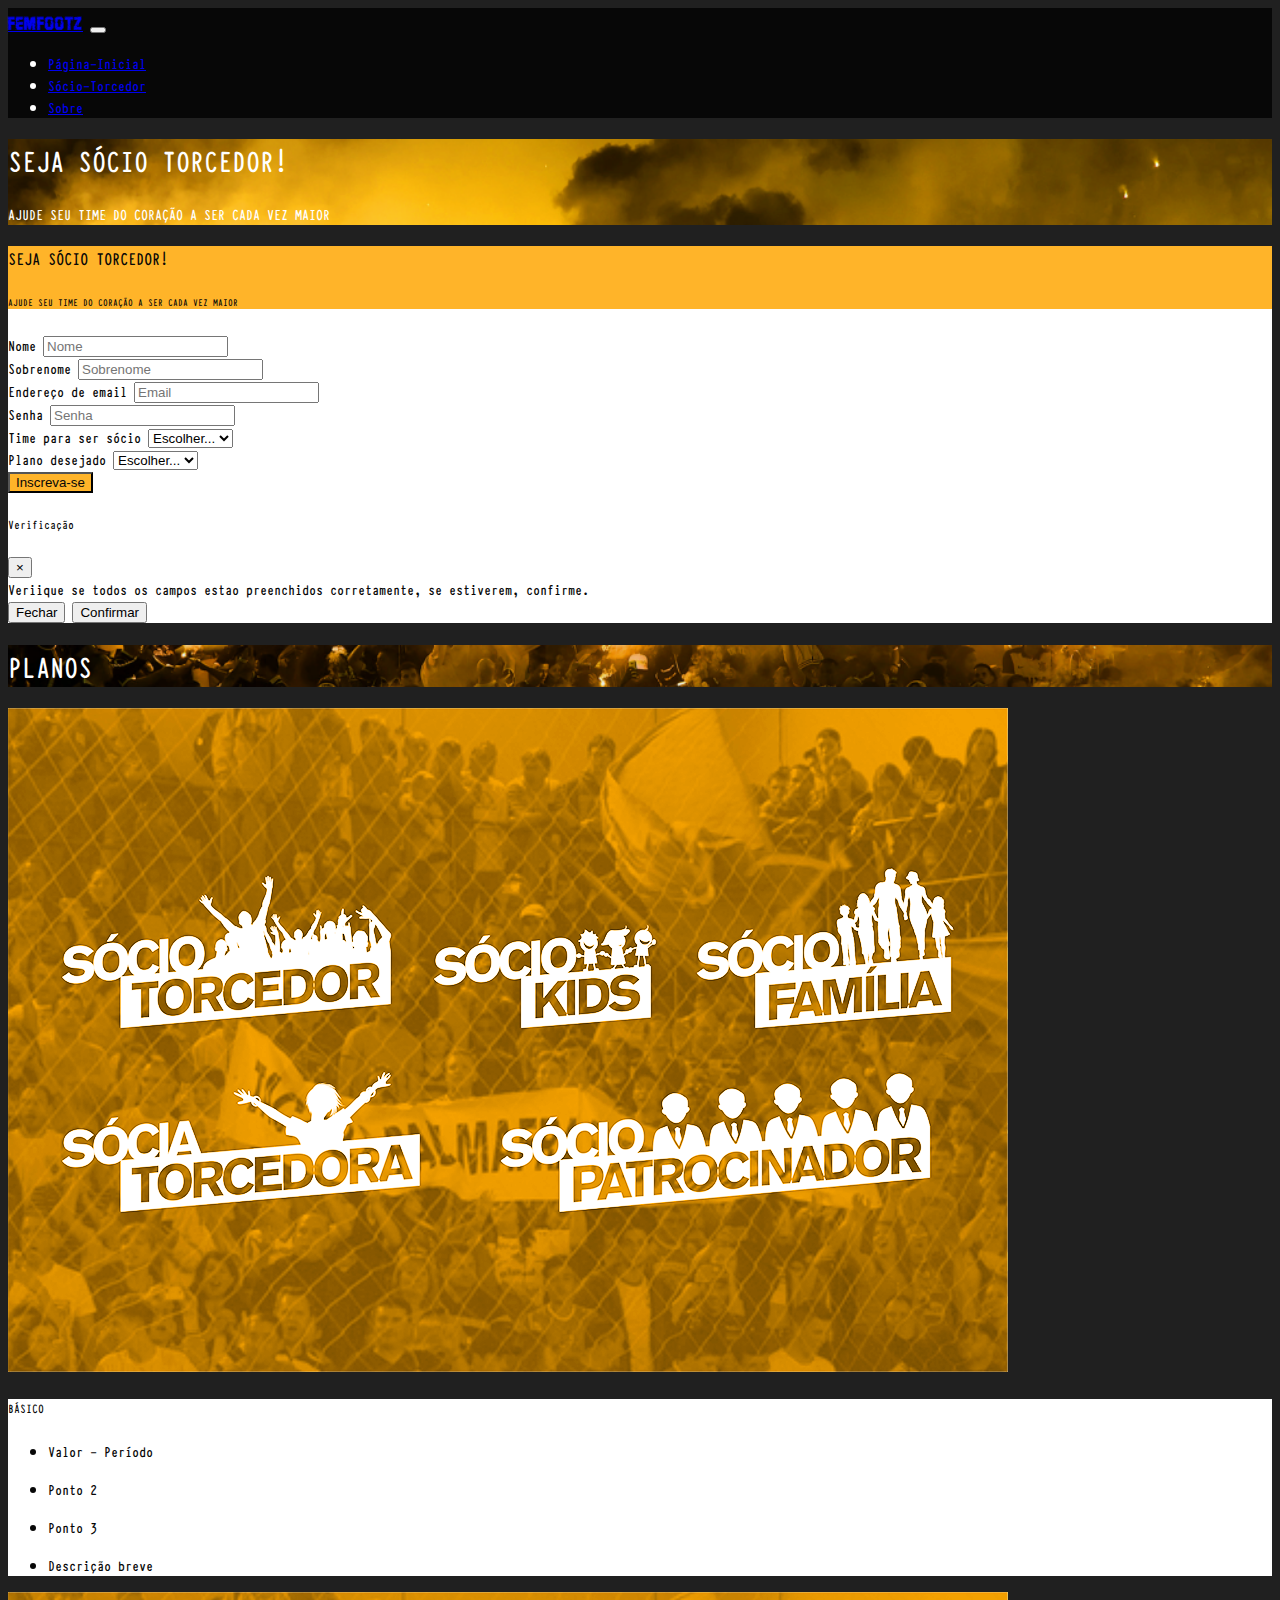
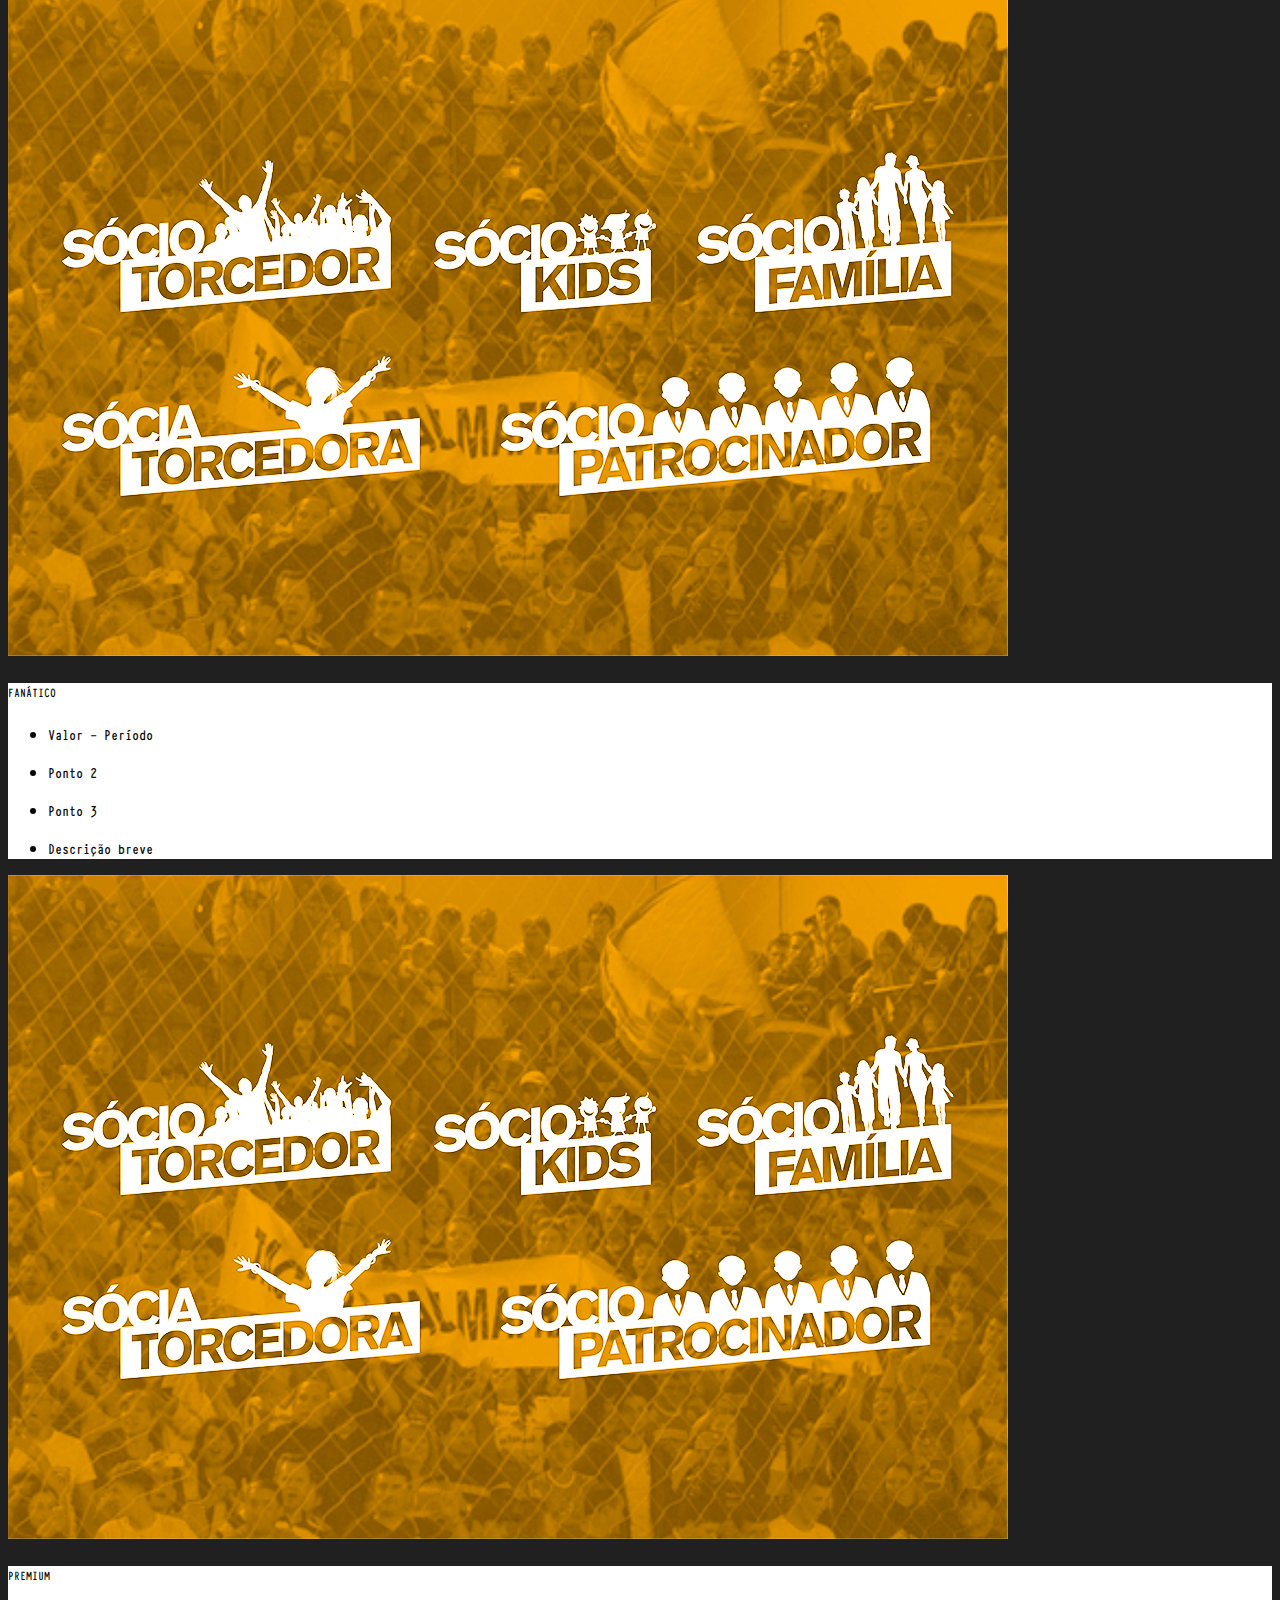
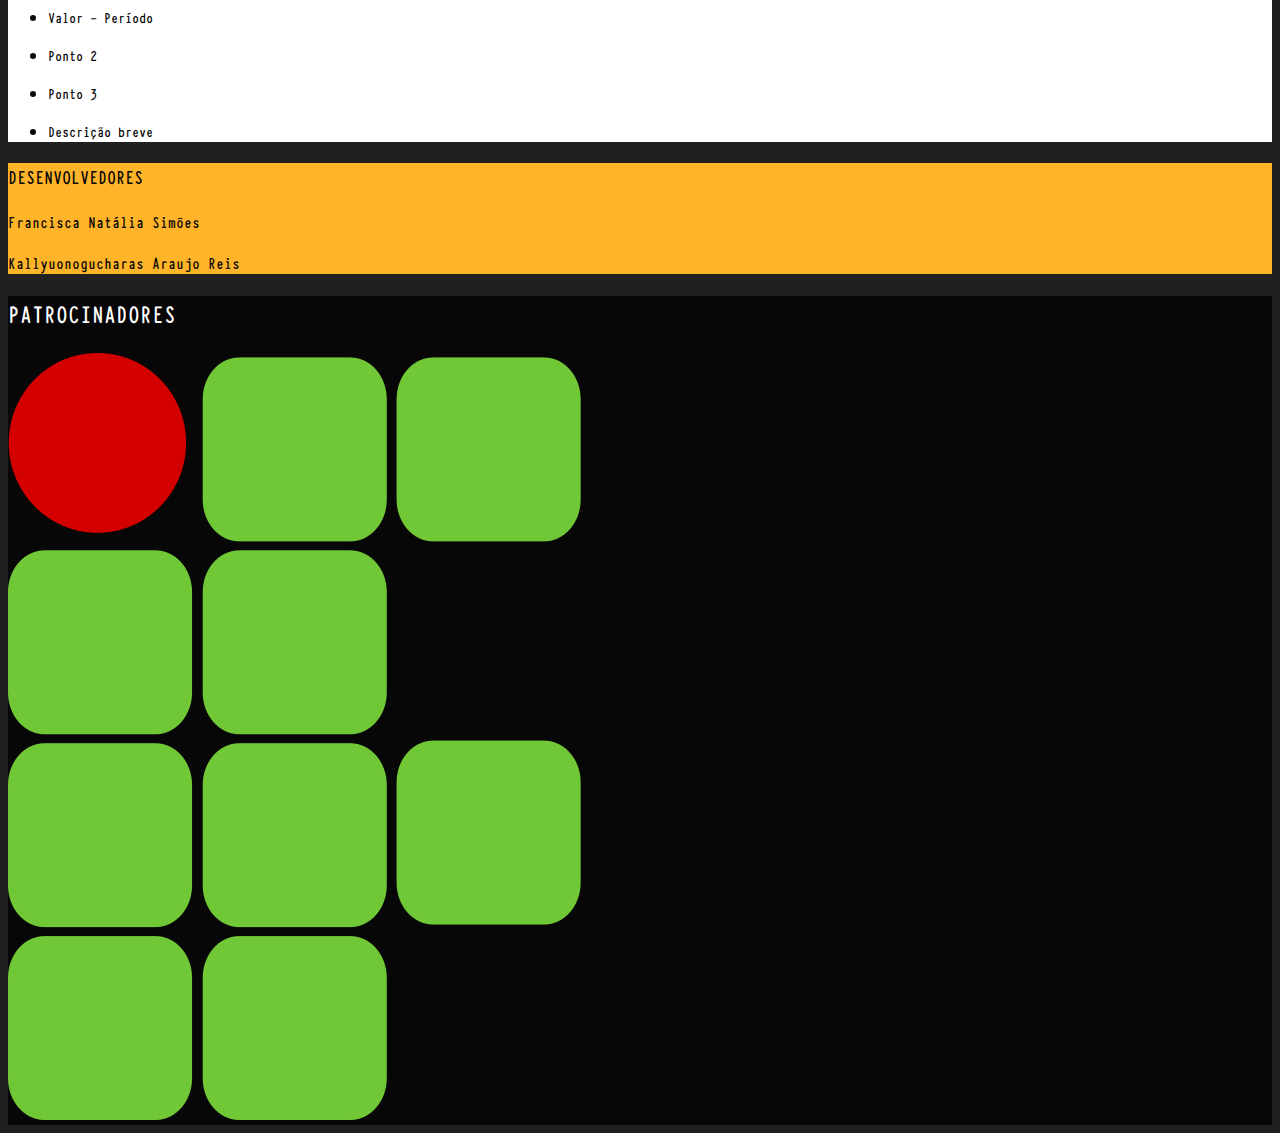
<file: pagina-socio-torcedor.html>
<!DOCTYPE html>
<html lang="pt-br">
<head>
  <!-- Meta tags Obrigatórias -->
  <meta charset="utf-8">
  <meta name="viewport" content="width=device-width, initial-scale=1, shrink-to-fit=no">
  
  <!-- Bootstrap CSS -->
  <link rel="stylesheet" href="https://stackpath.bootstrapcdn.com/bootstrap/4.1.3/css/bootstrap.min.css" integrity="sha384-MCw98/SFnGE8fJT3GXwEOngsV7Zt27NXFoaoApmYm81iuXoPkFOJwJ8ERdknLPMO" crossorigin="anonymous">
  <link rel="stylesheet" type="text/css" href="CSS/css-socio-torcedor.css">
  <link rel="stylesheet" type="text/css" href="CSS/css-geral.css">
  
  <title>Sócio Torcedor</title>
</head>
<body class="bg-cinza-claro">
  <!-- Cabeçalho com barra de navegação. -->
  <header class="container col-12">
    <div class="row">
      <nav class="nav navbar navbar-dark navbar-expand-lg fixed-top bg-cinza col-12 p-2">
        <a class="navbar-brand ml-2 campus-font" href="./pagina-principal.html">FemFootz</a>
        <button class="navbar-toggler" type="button" data-toggle="collapse" data-target="#navbar-list">
          <span class="navbar-toggler-icon"></span>
        </button>
        <div id="navbar-list" class="collapse navbar-collapse justify-content-end">
          <ul class="navbar-nav">
            <li class="nav-item">
              <a class="nav-link text-white" href="./pagina-principal.html">Página-Inicial</a>
            </li>
            <li class="nav-item">
              <a class="nav-link text-white" href="./pagina-socio-torcedor.html">Sócio-Torcedor</a>
            </li>
            <li class="nav-item">
              <a class="nav-link text-white" href="./pagina-sobre.html">Sobre</a>
            </li>
          </ul>
        </div>
      </nav>
      <div class="py-4 my-1 invisible">
      </div>
    </div>
  </header>
  
  
  <!-- Região com o efeito parallax. -->
  <div class="container col-12">
    <div class="row">
      <div class="background-header text-white text-center d-none d-md-block col-12 mb-0">
        <h1>SEJA SÓCIO TORCEDOR!</h1>
        <h4>AJUDE SEU TIME DO CORAÇÃO A SER CADA VEZ MAIOR</h4>
      </div>
    </div>
  </div>
  
  <main class="container col-12 my-0 my-md-4">
    <div class="row">
      <div class="rounded bg-branco mx-auto col-12 col-md-6 col-lg-5">
        <div class="bg-laranja rounded-bottom text-center p-3 d-block d-md-none">
          <h3>SEJA SÓCIO TORCEDOR!</h3>
          <h6>AJUDE SEU TIME DO CORAÇÃO A SER CADA VEZ MAIOR</h6>
        </div>
        <form onsubmit="return valida_form(this)">
          <div class="form-row py-3">
            <div class="col-12 col-md-6">
              <label for="exampleInputEmail1">Nome</label>
              <input type="text" class="ipt form-control" name="nomet" placeholder="Nome" id="nome">
            </div>
            <div class="col-12 col-md-6">
              <label for="exampleInputEmail1">Sobrenome</label>
              <input type="text" class="ipt form-control" placeholder="Sobrenome" id="sobrenome">
            </div>
          </div>
          <div class="form-group">
            <label for="exampleInputEmail1">Endereço de email</label>
            <input type="email" class="ipt form-control" id="exampleInputEmail1" placeholder="Email" data-toggle="popover"  data-content="Digite um email válido" id="email">
          </div>
          <div class="form-group">
            <label for="exampleInputPassword1">Senha</label>
            <input type="password" class="ipt form-control" id="exampleInputPassword1" placeholder="Senha" data-toggle="popover"  data-content="Digite uma senha bem difícil">
          </div>
          
          <div class="form-row">
            <div class="col-12 col-md-6">     
              <label for="exampleFormControlSelect1">Time para ser sócio</label>
              <select class="ipt form-control mb-4" id="exampleFormControlSelect1">
                <option selected>Escolher...</option>
                <option>E-Humans</option>
                <option>Flamengo</option>
                <option>ABC</option>
              </select>
            </div>
            <div class="col-12 col-md-6">
              <label for="exampleFormControlSelect2">Plano desejado</label>
              <select class="ipt form-control mb-4" id="exampleFormControlSelect2">
                <option selected>Escolher...</option>
                <option>Premium</option>
                <option>Fanático</option>
                <option>Básico</option>
              </select>
            </div>
          </div>
          
          <button type="submit" data-toggle="modal" data-target="#modalExemplo" class="inscreva btn btn-block mb-4 mt-3 text-dark bg-laranja">Inscreva-se</button>
          <div class="modal fade" id="modalExemplo" tabindex="-1" role="dialog" aria-labelledby="exampleModalLabel" aria-hidden="true">
            <div class="modal-dialog" role="document">
              <div class="modal-content">
                <div class="modal-header">
                  <h5 class="modal-title" id="exampleModalLabel">Verificação</h5>
                  <button type="button" class="close" data-dismiss="modal" aria-label="Fechar">
                    <span aria-hidden="true">&times;</span>
                  </button>
                </div>
                <div class="modal-body">
                  Veriique se todos os campos estao preenchidos corretamente, se estiverem, confirme.
                </div>
                <div class="modal-footer">
                  <button type="button" class="btn btn-secondary" data-dismiss="modal">Fechar</button>
                  <button type="button" class="btn btn-primary">Confirmar</button>
                </div>
              </div>
            </div>
          </div>
        </form>
      </div>
      
      <div class="container mx-auto col-12 col-md-6 col-lg-6">
        <div class="row">
          <div class="background-footer rounded d-none d-md-block col-12 mb-0">
            <h1 class="m-2 text-center text-white">PLANOS</h1>
          </div>
        </div>
        <section class="row justify-content-center py-5 bg-cinza-claro">
          <div class="mx-3 col-12 col-md-3 pt-4 p-md-0">
            <div class="card bg-cinza-claro text-dark shadow">
              <div class="row no-gutters">
                <img class="card-img-top w-100 d-none d-sm-block col-sm-3 col-md-12" src="Imagens/imagens-socio-torcedor/socio.png" alt="Banner sócio-torcedor">
                <div class="card-body bg-branco rounded-bottom col-12 col-sm-9 col-md-12">
                  <h5 class="card-title text-center ">BÁSICO</h5>
                  <ul class="list-styled">
                    <li><p class="card-text">Valor - Período</p></li>
                    <li><p class="card-text">Ponto 2</p></li>
                    <li><p class="card-text">Ponto 3</p></li>
                    <li><p class="card-text">Descrição breve</p></li>
                  </ul>
                </div>
              </div>
            </div>
          </div>
          <div class="mx-3 col-12 col-md-3 py-4 p-md-0">
            <div class="card bg-cinza-claro text-dark shadow">
              <div class="row no-gutters">
                <img class="card-img-top w-100 d-none d-sm-block col-sm-3 col-md-12" src="Imagens/imagens-socio-torcedor/socio.png" alt="Banner sócio-torcedor">
                <div class="card-body bg-branco rounded-bottom col-12 col-sm-9 col-md-12">
                  <h5 class="card-title text-center">FANÁTICO</h5>
                  <ul class="list-styled">
                    <li><p class="card-text">Valor - Período</p></li>
                    <li><p class="card-text">Ponto 2</p></li>
                    <li><p class="card-text">Ponto 3</p></li>
                    <li><p class="card-text">Descrição breve</p></li>
                  </ul>
                </div>
              </div>
            </div>
          </div>
          <div class="mx-3 col-12 col-md-3 pb-4 p-md-0">
            <div class="card bg-cinza-claro text-dark shadow">
              <div class="row no-gutters">
                <img class="card-img-top w-100 d-none d-sm-block col-sm-3 col-md-12" src="Imagens/imagens-socio-torcedor/socio.png" alt="Banner sócio-torcedor">
                <div class="card-body bg-branco rounded-bottom col-12 col-sm-9 col-md-12">
                  <h5 class="card-title text-center">PREMIUM</h5>
                  <ul class="list-styled">
                    <li><p class="card-text">Valor - Período</p></li>
                    <li><p class="card-text">Ponto 2</p></li>
                    <li><p class="card-text">Ponto 3</p></li>
                    <li><p class="card-text">Descrição breve</p></li>
                  </ul>
                </div>
              </div>
            </div>
          </div>
        </section>
      </div>
    </div>
  </main> 
  
  <!-- Rodapé com os contatos dos desenvolvedores e com citações de patrocinadores e parceiros. -->
  <footer class="container col-12">
    <div class="row">
      <div class="bg-laranja text-center font-110-percent p-4 col-12">
        <h3 class="col-12">DESENVOLVEDORES</h3>
        <div class="row">
          <p class="col-12 col-md-6">Francisca Natália Simões</p>
          <p class="col-12 col-md-6">Kallyuonogucharas Araujo Reis</p>
        </div>
      </div>
      <div class="bg-cinza text-center font-110-percent text-white p-4 col-12">
        <h2 class="col-12">PATROCINADORES</h2>
        <img class="col-4 col-sm-2 col-md-1" src="./Imagens/imagens-sobre/logo_if.png" alt="Logo do IF">
      </div>
    </div>
  </footer>
  <!-- JavaScript (Opcional) -->
  <!-- jQuery primeiro, depois Popper.js, depois Bootstrap JS -->
  <script src="https://code.jquery.com/jquery-3.3.1.slim.min.js" integrity="sha384-q8i/X+965DzO0rT7abK41JStQIAqVgRVzpbzo5smXKp4YfRvH+8abtTE1Pi6jizo" crossorigin="anonymous"></script>
  <script src="https://cdnjs.cloudflare.com/ajax/libs/popper.js/1.14.3/umd/popper.min.js" integrity="sha384-ZMP7rVo3mIykV+2+9J3UJ46jBk0WLaUAdn689aCwoqbBJiSnjAK/l8WvCWPIPm49" crossorigin="anonymous"></script>
  <script src="https://stackpath.bootstrapcdn.com/bootstrap/4.1.3/js/bootstrap.min.js" integrity="sha384-ChfqqxuZUCnJSK3+MXmPNIyE6ZbWh2IMqE241rYiqJxyMiZ6OW/JmZQ5stwEULTy" crossorigin="anonymous"></script>
  <script src="js/socio.js"></script>
</body>
</html>
</file>
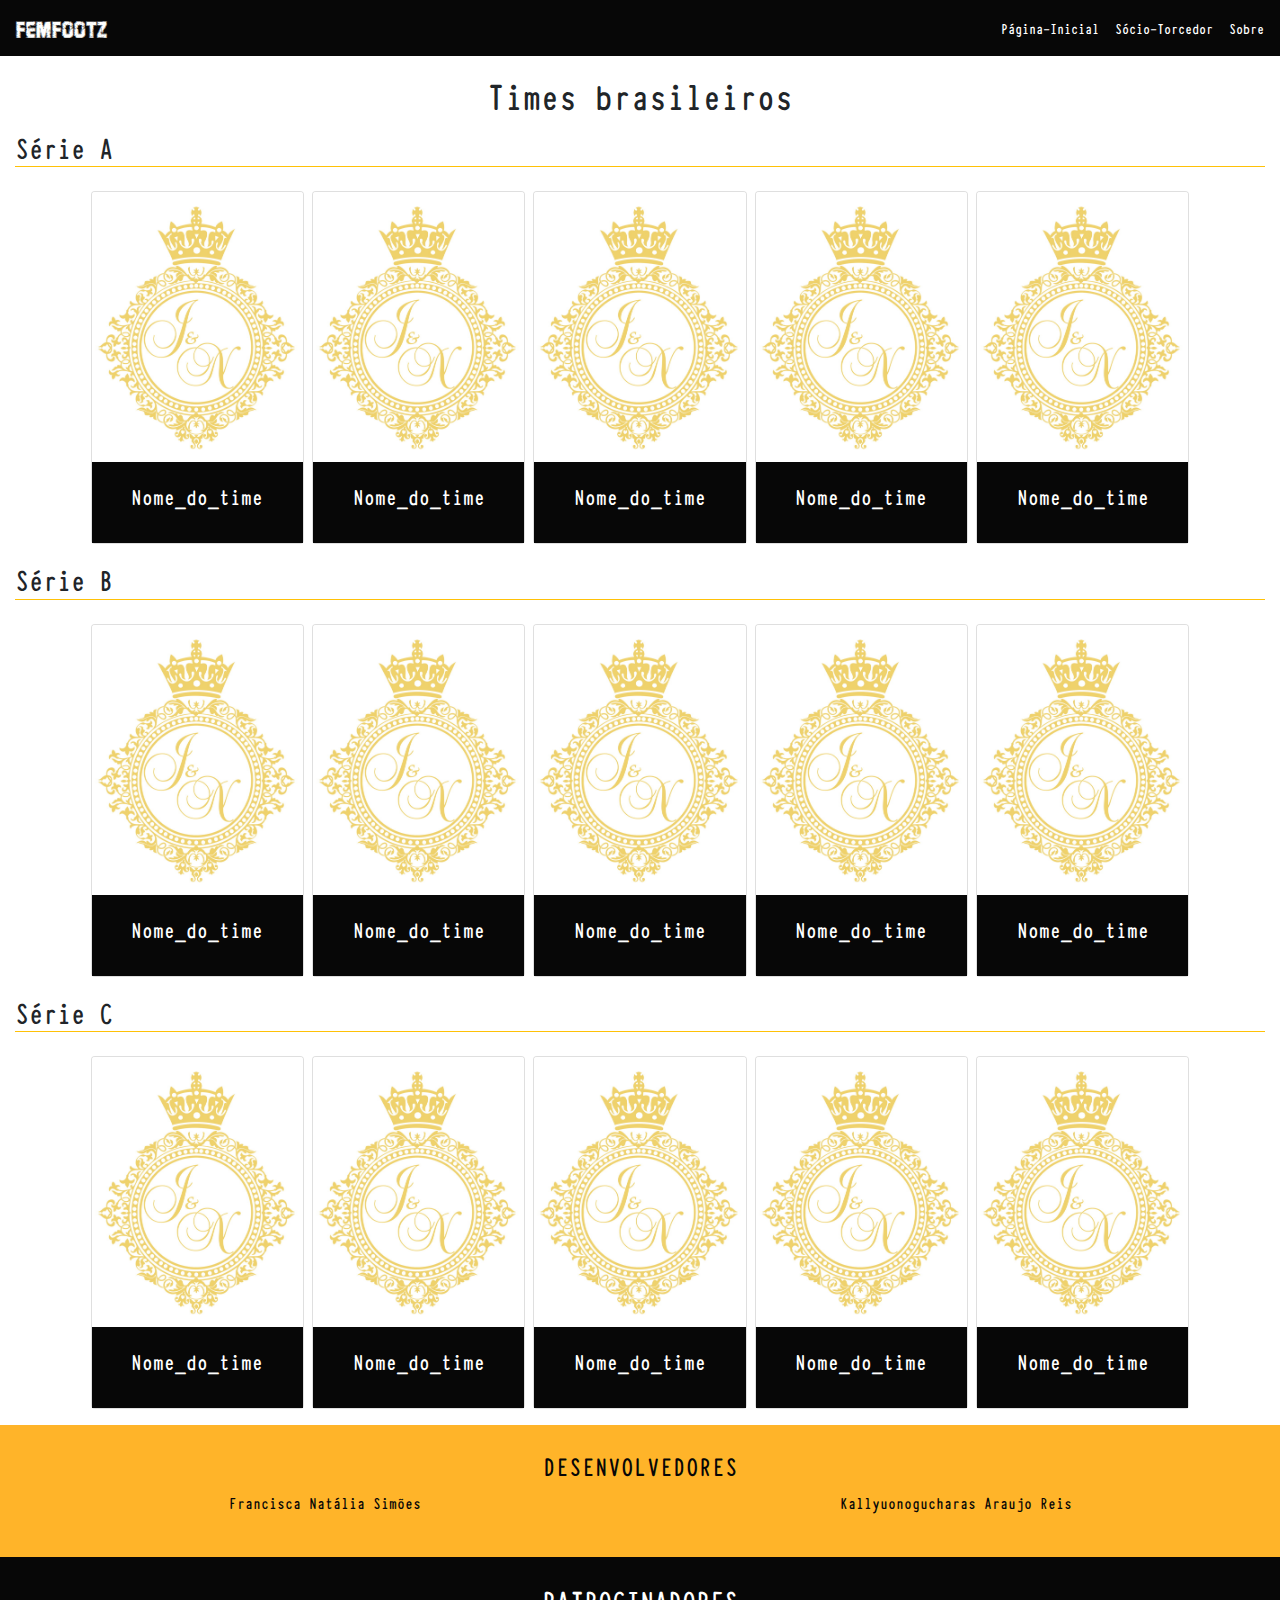
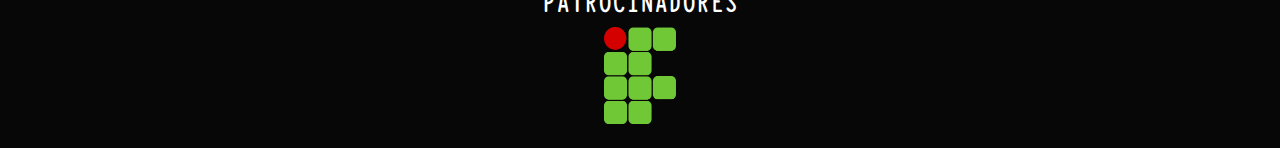
<file: pagina-time-grade.html>
<!doctype html>
<html lang="pt-br">
<head>
  <!-- Required meta tags -->
  <meta charset="utf-8">
  <meta name="viewport" content="width=device-width, initial-scale=1, shrink-to-fit=no">

  <!-- Bootstrap CSS -->
  <link rel="stylesheet" href="https://maxcdn.bootstrapcdn.com/bootstrap/4.0.0/css/bootstrap.min.css" integrity="sha384-Gn5384xqQ1aoWXA+058RXPxPg6fy4IWvTNh0E263XmFcJlSAwiGgFAW/dAiS6JXm" crossorigin="anonymous">
  <link rel="stylesheet" type="text/css" href="CSS/css-geral.css">
  
  <title>Grade de times</title>
</head>
<body>
  <header class="container col-12">
    <div class="row">
      <nav class="nav navbar navbar-dark navbar-expand-lg fixed-top bg-cinza col-12 p-2">
        <a class="navbar-brand ml-2 campus-font" href="./pagina-principal.html">FemFootz</a>
        <button class="navbar-toggler" type="button" data-toggle="collapse" data-target="#navbar-list">
          <span class="navbar-toggler-icon"></span>
        </button>
        <div id="navbar-list" class="collapse navbar-collapse justify-content-end">
          <ul class="navbar-nav">
            <li class="nav-item">
              <a class="nav-link text-white" href="./pagina-principal.html">Página-Inicial</a>
            </li>
            <li class="nav-item">
              <a class="nav-link text-white" href="./pagina-socio-torcedor.html">Sócio-Torcedor</a>
            </li>
            <li class="nav-item">
              <a class="nav-link text-white" href="./pagina-sobre.html">Sobre</a>
            </li>
          </ul>
        </div>
      </nav>
      <div class="py-4 my-1 invisible">
      </div>
    </div>
  </header>

  <!-- OBS: para adicionar uma carta, terá que usar o link do meio como referência, por causa da formatação. -->
  <main>
    <div class="container col-12 py-0">
      <h1 class="text-center pt-3">Times brasileiros</h1>
      <h2 class="border-bottom border-warning">Série A</h2>
      <section class="row justify-content-center">
        <a class="custom-link text-white my-3 mx-1 col-12 col-sm-3 col-lg-2 pt-4 p-md-0" href="pagina-time-info.html">
          <div class="card shadow">
            <div class="row no-gutters">
              <img class="card-img-top w-100 col-12 col-sm-12 col-md-12" src="Imagens/imagens-time-grade/brasao1.jpg" alt="Brasão genérico de um time">
              <div class="card-body bg-cinza col-12">
                <h4 class="card-title text-center ">Nome_do_time</h4>
              </div>
            </div>
          </div>
        </a>
        <a class="custom-link text-white my-3 mx-1 col-12 col-sm-3 col-lg-2 py-4 p-md-0" href="pagina-time-info.html">
          <div class="card shadow">
            <div class="row no-gutters">
              <img class="card-img-top w-100 col-12" src="Imagens/imagens-time-grade/brasao1.jpg" alt="Brasão genérico de um time">
              <div class="card-body bg-cinza col-12">
                <h4 class="card-title text-center">Nome_do_time</h4>
              </div>
            </div>
          </div>
        </a>
        <a class="custom-link text-white my-3 mx-1 col-12 col-sm-3 col-lg-2 py-4 p-md-0" href="pagina-time-info.html">
          <div class="card shadow">
            <div class="row no-gutters">
              <img class="card-img-top w-100 col-12" src="Imagens/imagens-time-grade/brasao1.jpg" alt="Brasão genérico de um time">
              <div class="card-body bg-cinza col-12">
                <h4 class="card-title text-center">Nome_do_time</h4>
              </div>
            </div>
          </div>
        </a>
        <a class="custom-link text-white my-3 mx-1 col-12 col-sm-3 col-lg-2 py-4 p-md-0" href="pagina-time-info.html">
          <div class="card shadow">
            <div class="row no-gutters">
              <img class="card-img-top w-100 col-12" src="Imagens/imagens-time-grade/brasao1.jpg" alt="Brasão genérico de um time">
              <div class="card-body bg-cinza col-12">
                <h4 class="card-title text-center">Nome_do_time</h4>
              </div>
            </div>
          </div>
        </a>
        <a class="custom-link text-white my-3 mx-1 col-12 col-sm-3 col-lg-2 py-4 p-md-0" href="pagina-time-info.html">
          <div class="card shadow">
            <div class="row no-gutters">
              <img class="card-img-top w-100 col-12" src="Imagens/imagens-time-grade/brasao1.jpg" alt="Brasão genérico de um time">
              <div class="card-body bg-cinza col-12">
                <h4 class="card-title text-center">Nome_do_time</h4>
              </div>
            </div>
          </div>
        </a>
      </section>
      <h2 class="border-bottom border-warning">Série B</h2>
      <section class="row justify-content-center">
        <a class="custom-link text-white my-3 mx-1 col-12 col-sm-3 col-lg-2 pt-4 p-md-0" href="pagina-time-info.html">
          <div class="card shadow">
            <div class="row no-gutters">
              <img class="card-img-top w-100 col-12 col-sm-12 col-md-12" src="Imagens/imagens-time-grade/brasao1.jpg" alt="Brasão genérico de um time">
              <div class="card-body bg-cinza col-12">
                <h4 class="card-title text-center ">Nome_do_time</h4>
              </div>
            </div>
          </div>
        </a>
        <a class="custom-link text-white my-3 mx-1 col-12 col-sm-3 col-lg-2 py-4 p-md-0" href="pagina-time-info.html">
          <div class="card shadow">
            <div class="row no-gutters">
              <img class="card-img-top w-100 col-12" src="Imagens/imagens-time-grade/brasao1.jpg" alt="Brasão genérico de um time">
              <div class="card-body bg-cinza col-12">
                <h4 class="card-title text-center">Nome_do_time</h4>
              </div>
            </div>
          </div>
        </a>
        <a class="custom-link text-white my-3 mx-1 col-12 col-sm-3 col-lg-2 py-4 p-md-0" href="pagina-time-info.html">
          <div class="card shadow">
            <div class="row no-gutters">
              <img class="card-img-top w-100 col-12" src="Imagens/imagens-time-grade/brasao1.jpg" alt="Brasão genérico de um time">
              <div class="card-body bg-cinza col-12">
                <h4 class="card-title text-center">Nome_do_time</h4>
              </div>
            </div>
          </div>
        </a>
        <a class="custom-link text-white my-3 mx-1 col-12 col-sm-3 col-lg-2 py-4 p-md-0" href="pagina-time-info.html">
          <div class="card shadow">
            <div class="row no-gutters">
              <img class="card-img-top w-100 col-12" src="Imagens/imagens-time-grade/brasao1.jpg" alt="Brasão genérico de um time">
              <div class="card-body bg-cinza col-12">
                <h4 class="card-title text-center">Nome_do_time</h4>
              </div>
            </div>
          </div>
        </a>
        <a class="custom-link text-white my-3 mx-1 col-12 col-sm-3 col-lg-2 py-4 p-md-0" href="pagina-time-info.html">
          <div class="card shadow">
            <div class="row no-gutters">
              <img class="card-img-top w-100 col-12" src="Imagens/imagens-time-grade/brasao1.jpg" alt="Brasão genérico de um time">
              <div class="card-body bg-cinza col-12">
                <h4 class="card-title text-center">Nome_do_time</h4>
              </div>
            </div>
          </div>
        </a>
      </section>
      <h2 class="border-bottom border-warning">Série C</h2>
      <section class="row justify-content-center">
        <a class="custom-link text-white my-3 mx-1 col-12 col-sm-3 col-lg-2 pt-4 p-md-0" href="pagina-time-info.html">
          <div class="card shadow">
            <div class="row no-gutters">
              <img class="card-img-top w-100 col-12 col-sm-12 col-md-12" src="Imagens/imagens-time-grade/brasao1.jpg" alt="Brasão genérico de um time">
              <div class="card-body bg-cinza col-12">
                <h4 class="card-title text-center ">Nome_do_time</h4>
              </div>
            </div>
          </div>
        </a>
        <a class="custom-link text-white my-3 mx-1 col-12 col-sm-3 col-lg-2 py-4 p-md-0" href="pagina-time-info.html">
          <div class="card shadow">
            <div class="row no-gutters">
              <img class="card-img-top w-100 col-12" src="Imagens/imagens-time-grade/brasao1.jpg" alt="Brasão genérico de um time">
              <div class="card-body bg-cinza col-12">
                <h4 class="card-title text-center">Nome_do_time</h4>
              </div>
            </div>
          </div>
        </a>
        <a class="custom-link text-white my-3 mx-1 col-12 col-sm-3 col-lg-2 py-4 p-md-0" href="pagina-time-info.html">
          <div class="card shadow">
            <div class="row no-gutters">
              <img class="card-img-top w-100 col-12" src="Imagens/imagens-time-grade/brasao1.jpg" alt="Brasão genérico de um time">
              <div class="card-body bg-cinza col-12">
                <h4 class="card-title text-center">Nome_do_time</h4>
              </div>
            </div>
          </div>
        </a>
        <a class="custom-link text-white my-3 mx-1 col-12 col-sm-3 col-lg-2 py-4 p-md-0" href="pagina-time-info.html">
          <div class="card shadow">
            <div class="row no-gutters">
              <img class="card-img-top w-100 col-12" src="Imagens/imagens-time-grade/brasao1.jpg" alt="Brasão genérico de um time">
              <div class="card-body bg-cinza col-12">
                <h4 class="card-title text-center">Nome_do_time</h4>
              </div>
            </div>
          </div>
        </a>
        <a class="custom-link text-white my-3 mx-1 col-12 col-sm-3 col-lg-2 py-4 p-md-0" href="pagina-time-info.html">
          <div class="card shadow">
            <div class="row no-gutters">
              <img class="card-img-top w-100 col-12" src="Imagens/imagens-time-grade/brasao1.jpg" alt="Brasão genérico de um time">
              <div class="card-body bg-cinza col-12">
                <h4 class="card-title text-center">Nome_do_time</h4>
              </div>
            </div>
          </div>
        </a>
      </section>
    </div>
  </main>

  <footer class="container col-12">
    <div class="row">
      <div class="bg-laranja text-center font-110-percent p-4 col-12">
        <h3 class="col-12">DESENVOLVEDORES</h3>
        <div class="row">
          <p class="col-12 col-md-6">Francisca Natália Simões</p>
          <p class="col-12 col-md-6">Kallyuonogucharas Araujo Reis</p>
        </div>
      </div>
      <div class="bg-cinza text-center font-110-percent text-white p-4 col-12">
        <h2 class="col-12">PATROCINADORES</h2>
        <img class="col-4 col-sm-2 col-md-1" src="./Imagens/imagens-sobre/logo_if.png" alt="Logo do IF">
      </div>
    </div>
  </footer>
  <!-- Optional JavaScript -->
  <!-- jQuery first, then Popper.js, then Bootstrap JS -->
  <script src="https://code.jquery.com/jquery-3.2.1.slim.min.js" integrity="sha384-KJ3o2DKtIkvYIK3UENzmM7KCkRr/rE9/Qpg6aAZGJwFDMVNA/GpGFF93hXpG5KkN" crossorigin="anonymous"></script>
  <script src="https://cdnjs.cloudflare.com/ajax/libs/popper.js/1.12.9/umd/popper.min.js" integrity="sha384-ApNbgh9B+Y1QKtv3Rn7W3mgPxhU9K/ScQsAP7hUibX39j7fakFPskvXusvfa0b4Q" crossorigin="anonymous"></script>
  <script src="https://maxcdn.bootstrapcdn.com/bootstrap/4.0.0/js/bootstrap.min.js" integrity="sha384-JZR6Spejh4U02d8jOt6vLEHfe/JQGiRRSQQxSfFWpi1MquVdAyjUar5+76PVCmYl" crossorigin="anonymous"></script>
  <script src="https://ajax.googleapis.com/ajax/libs/jquery/3.4.1/jquery.min.js"></script>
</body>
</html>
</file>
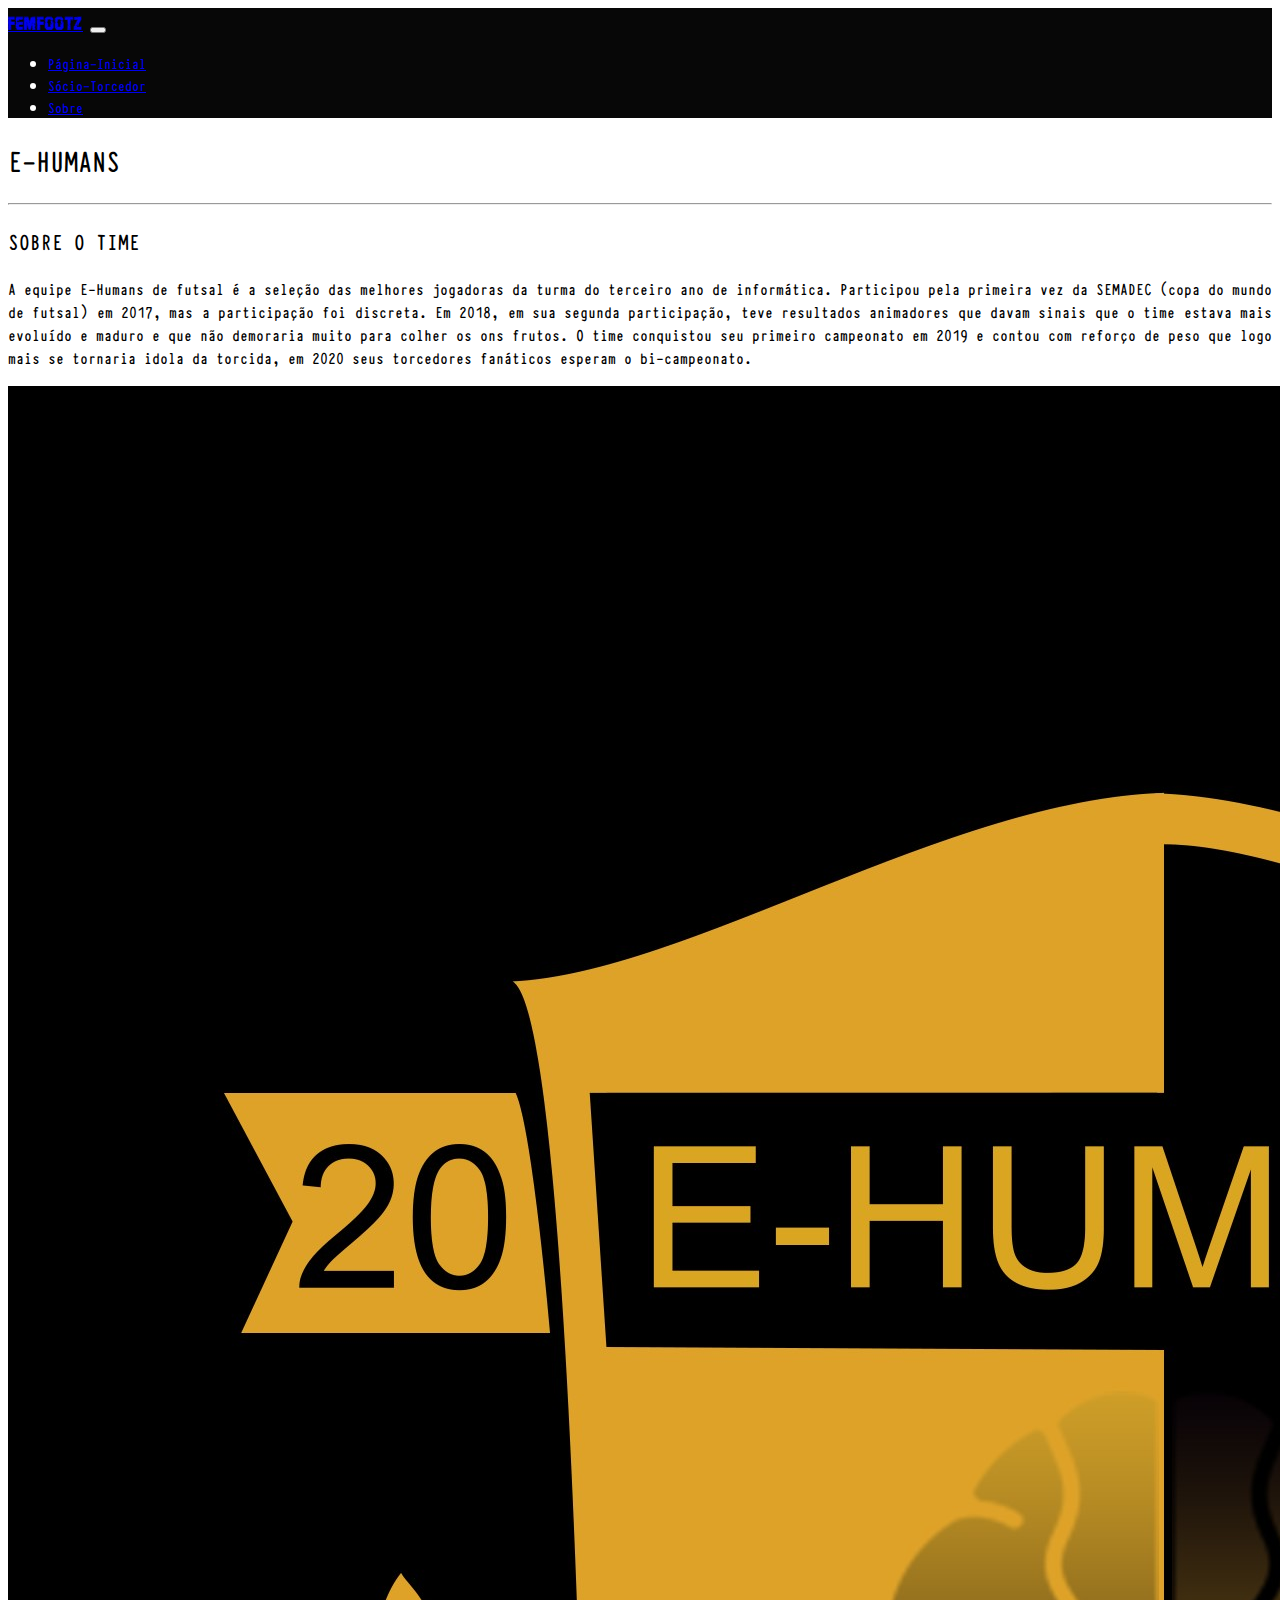
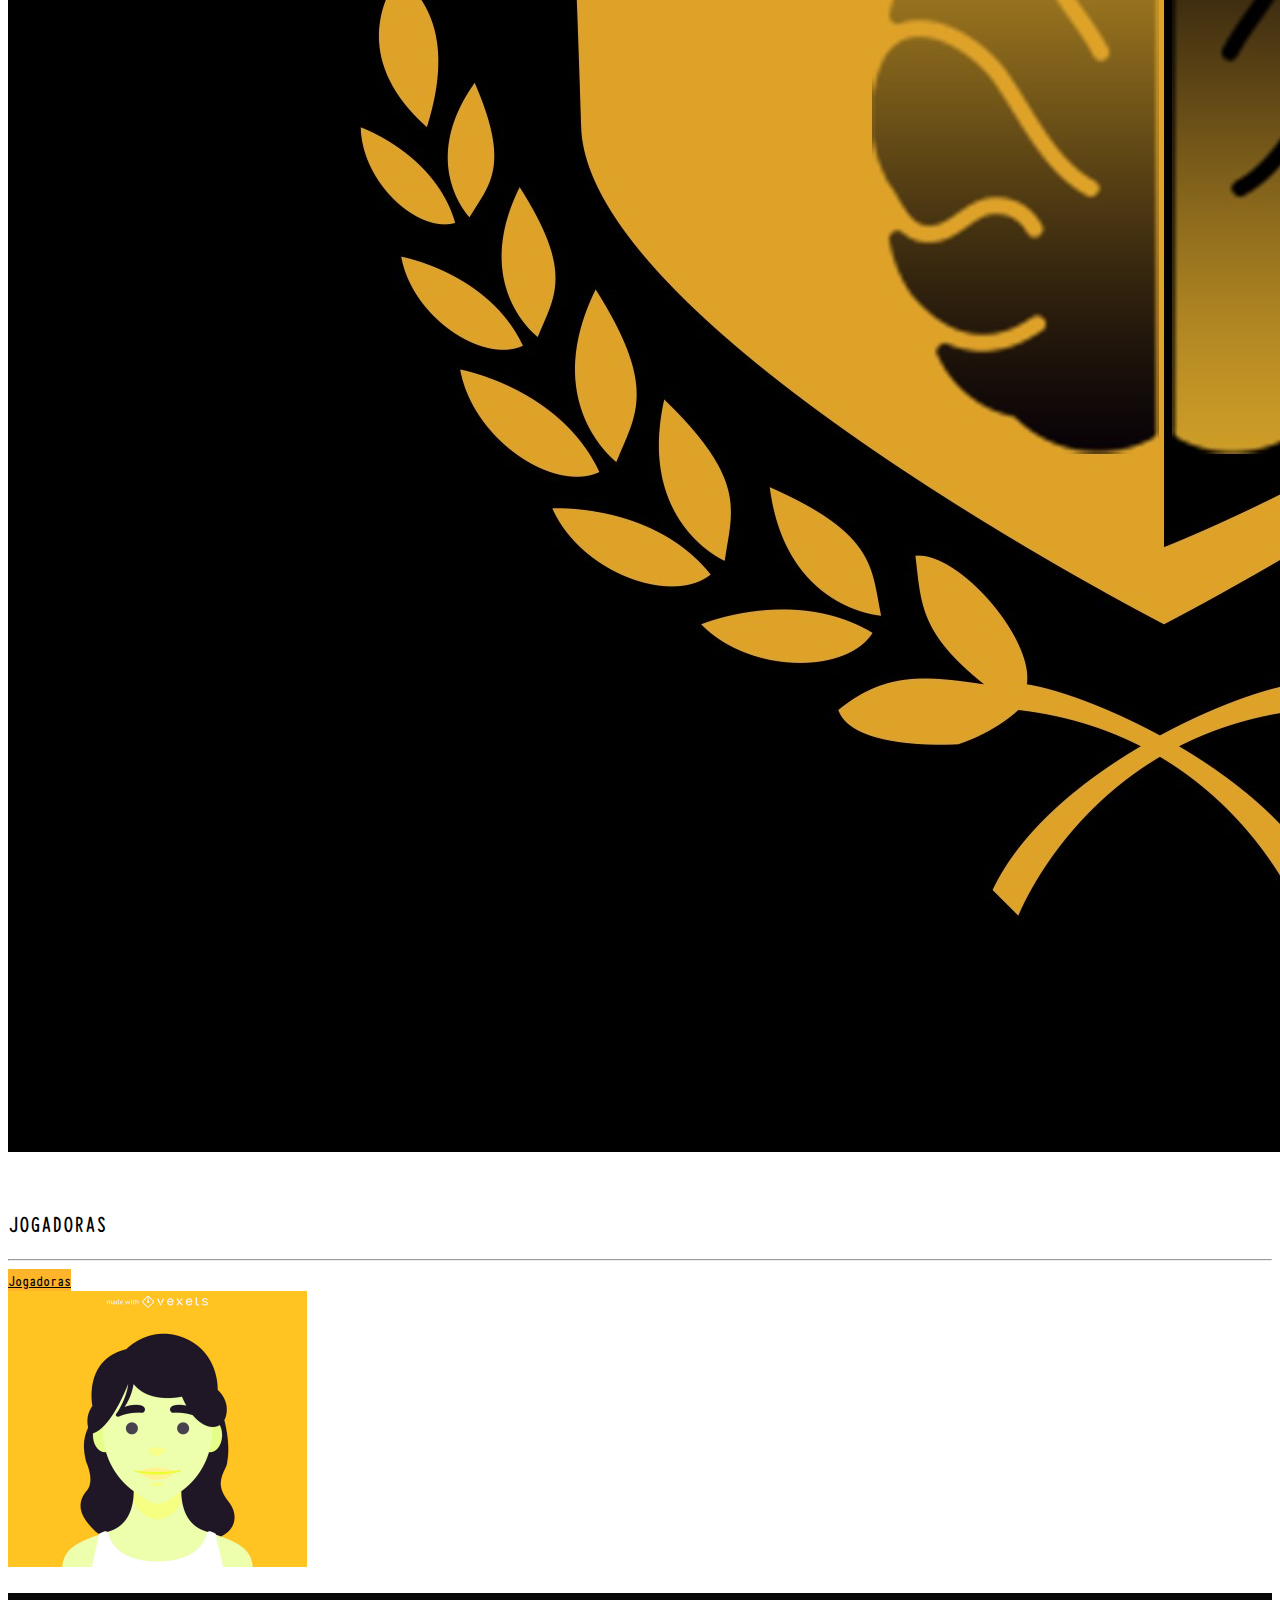
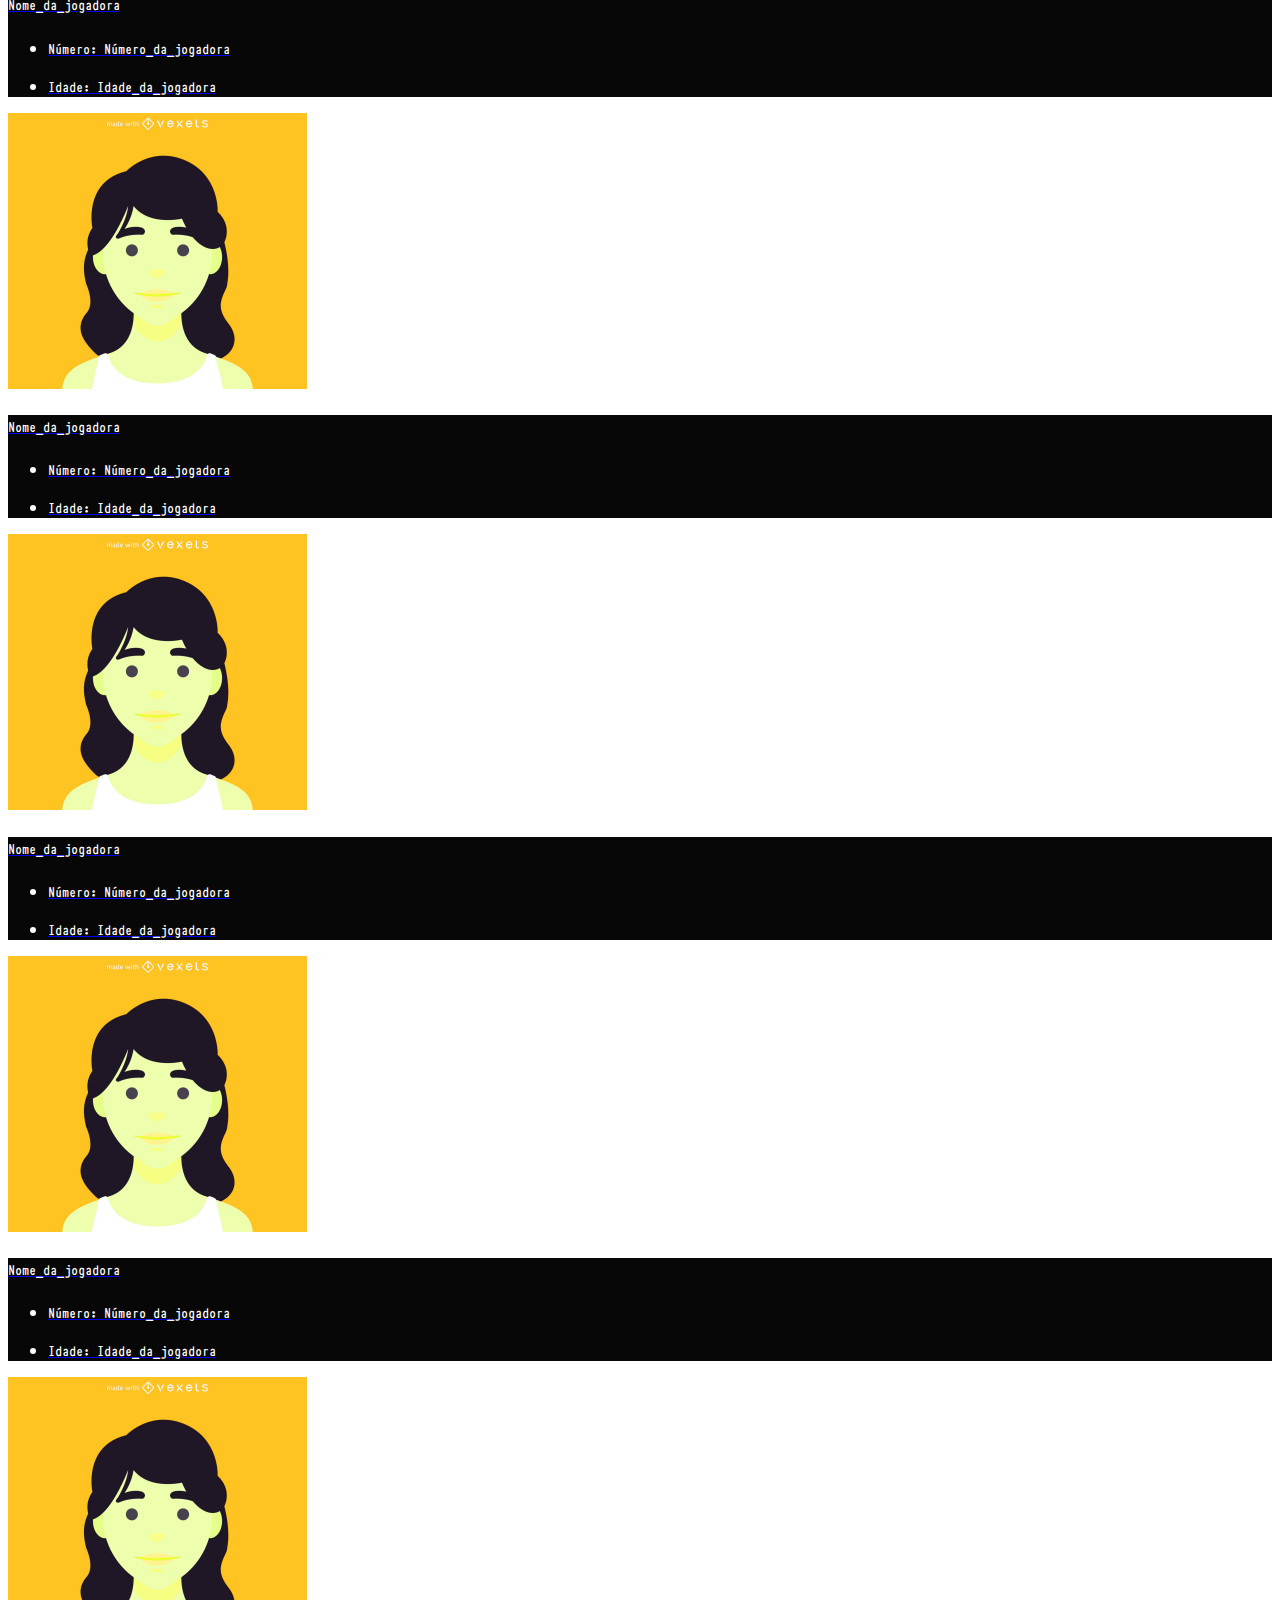
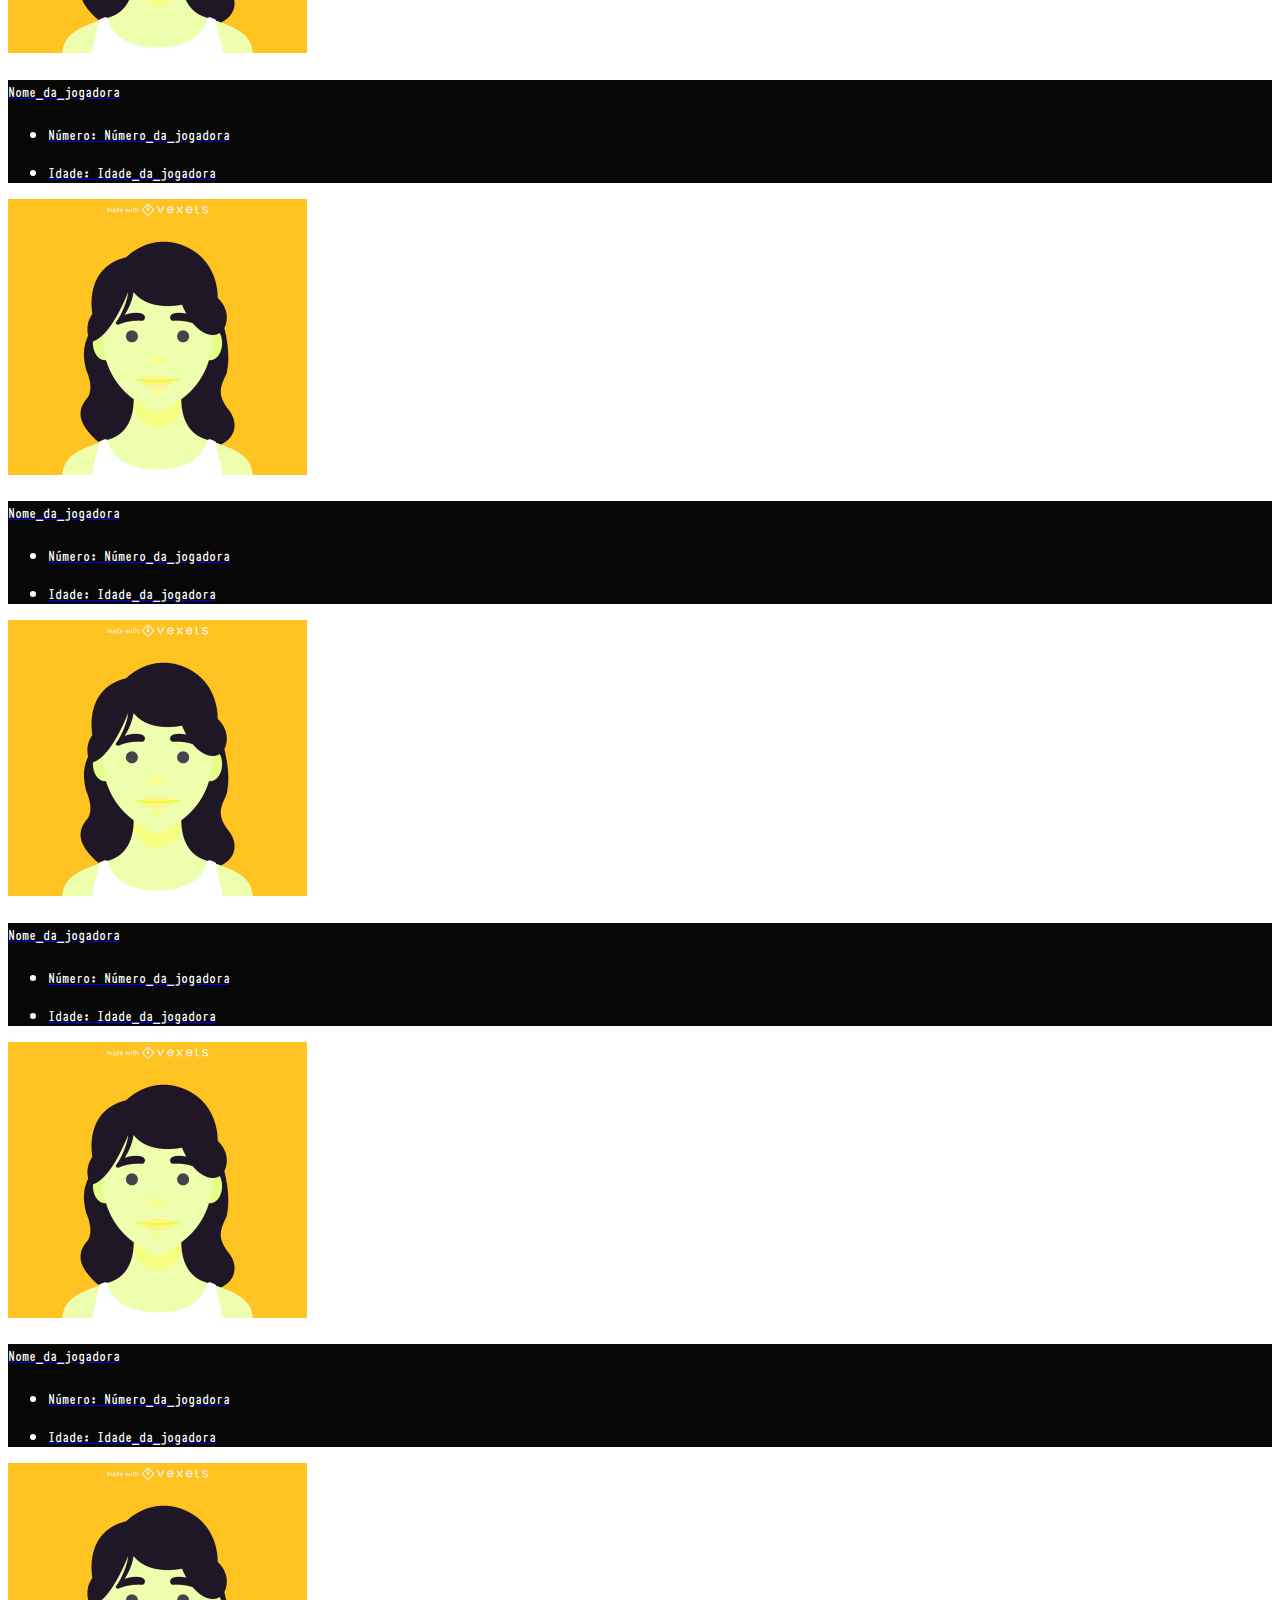
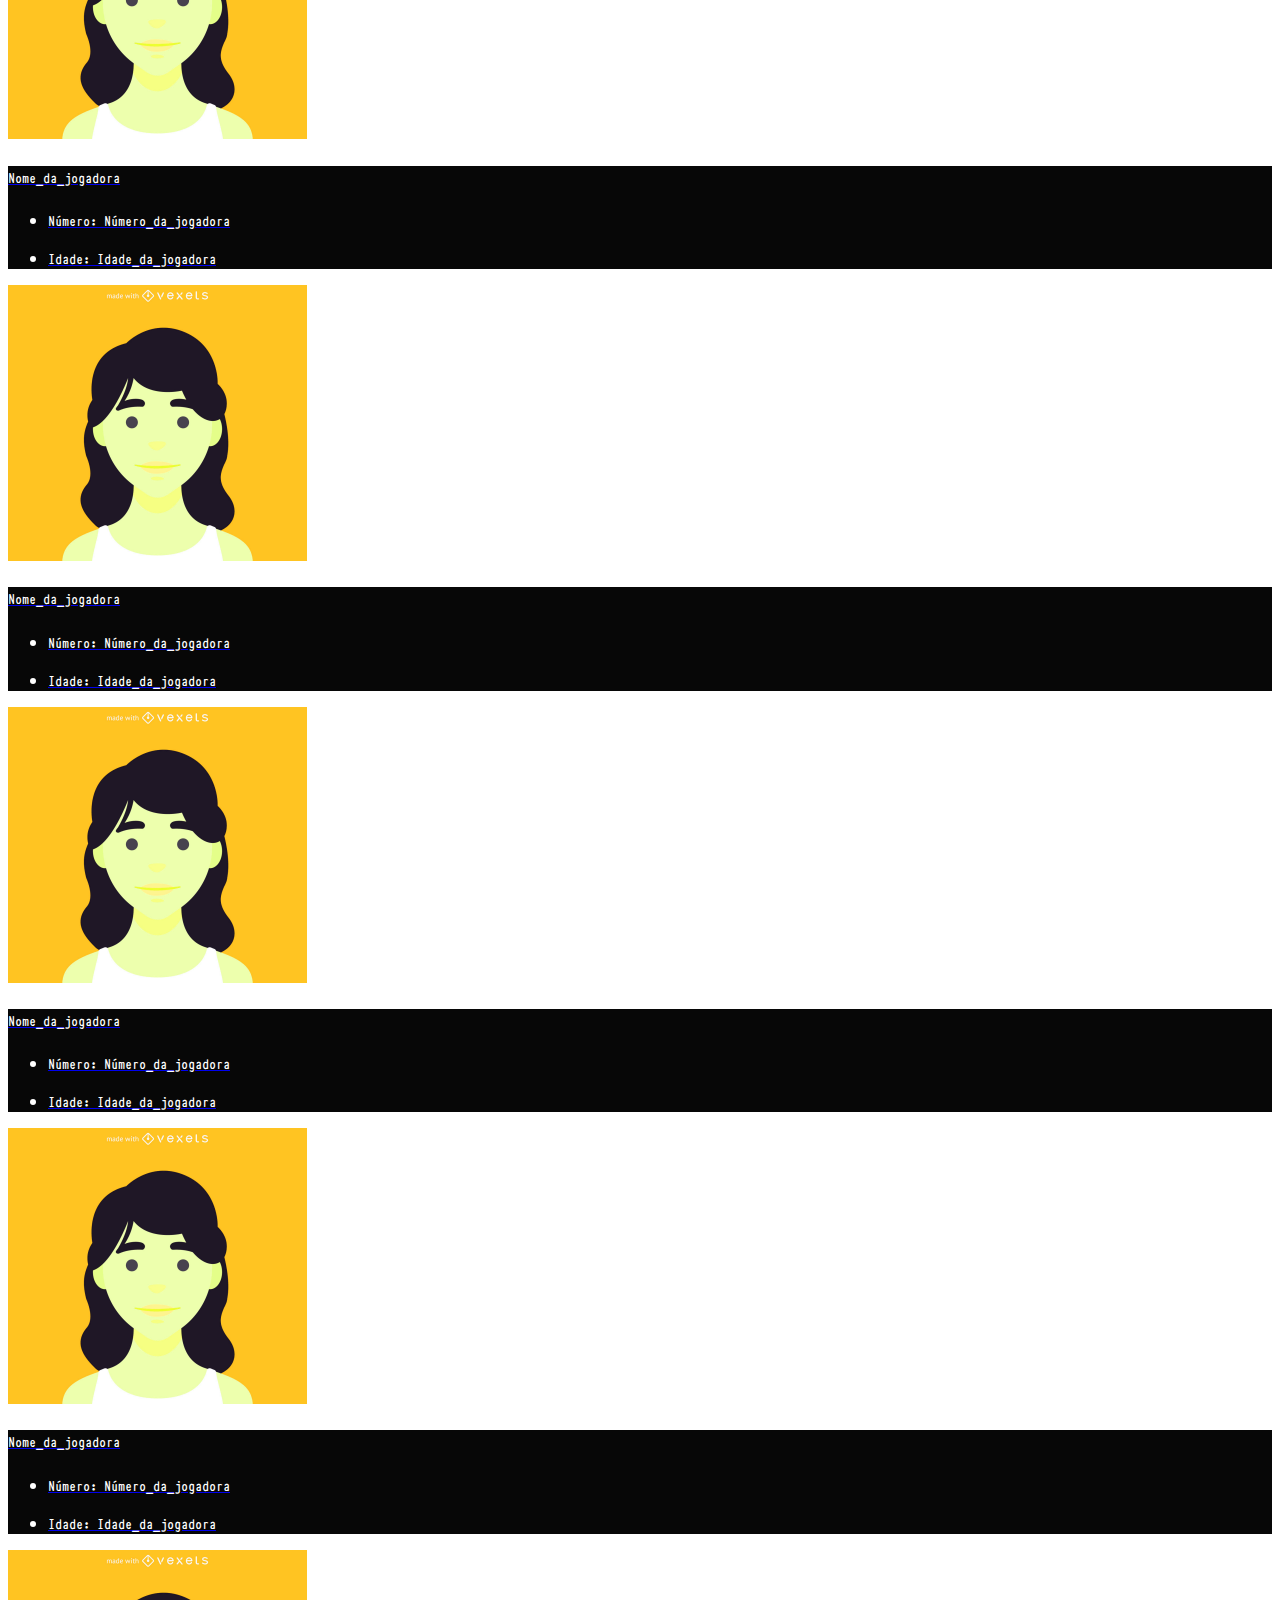
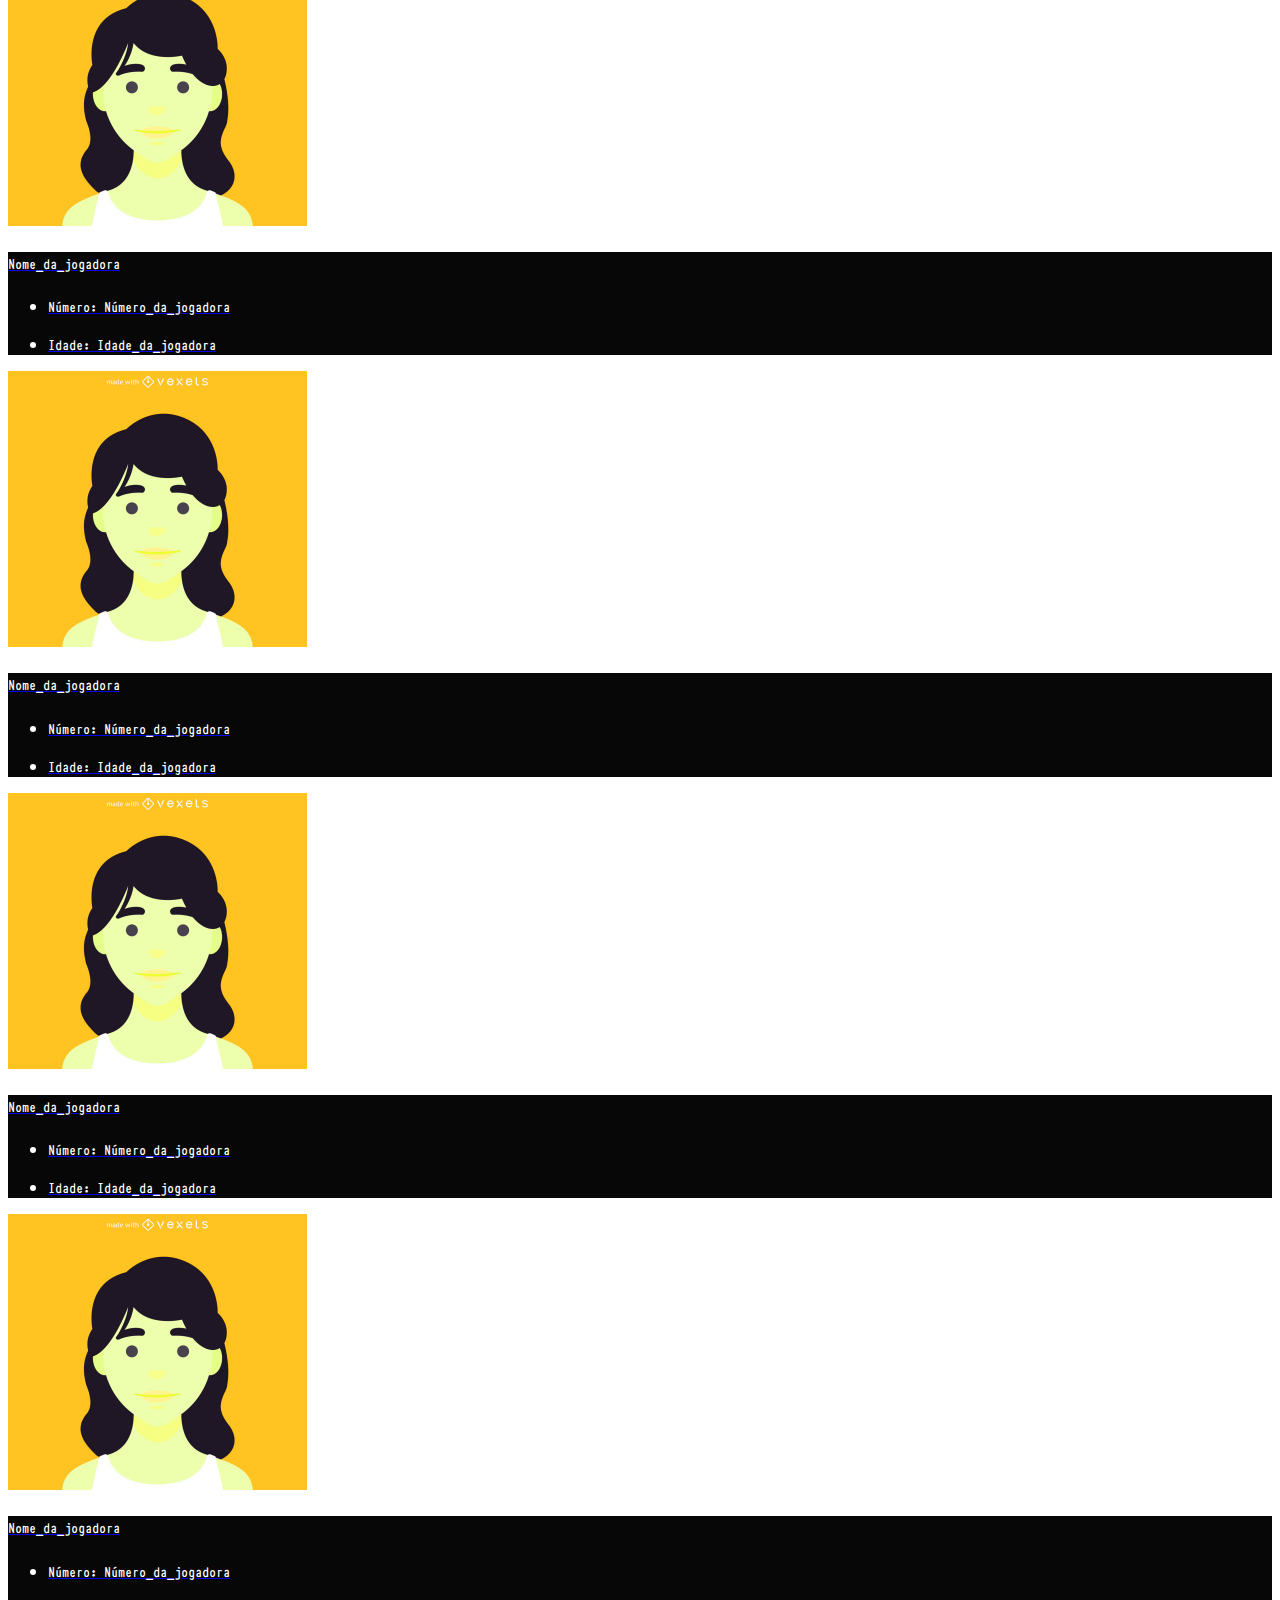
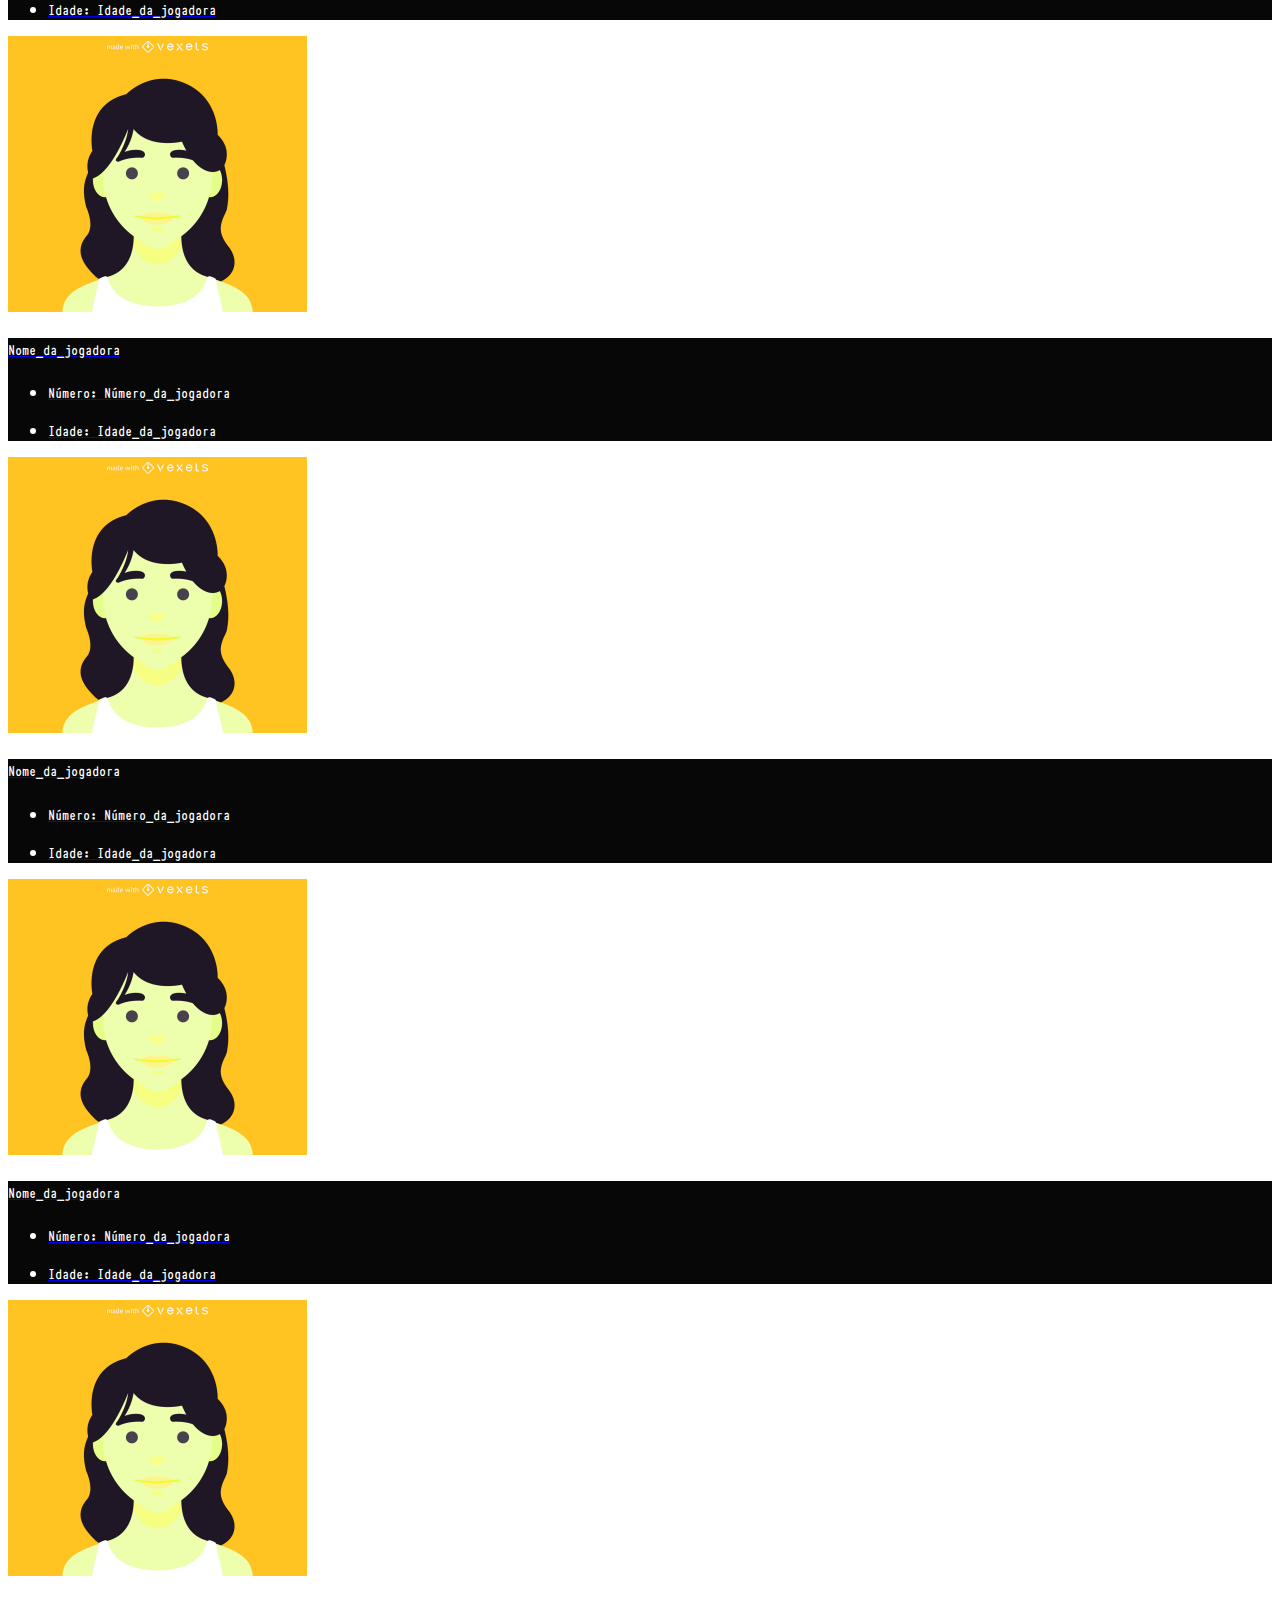
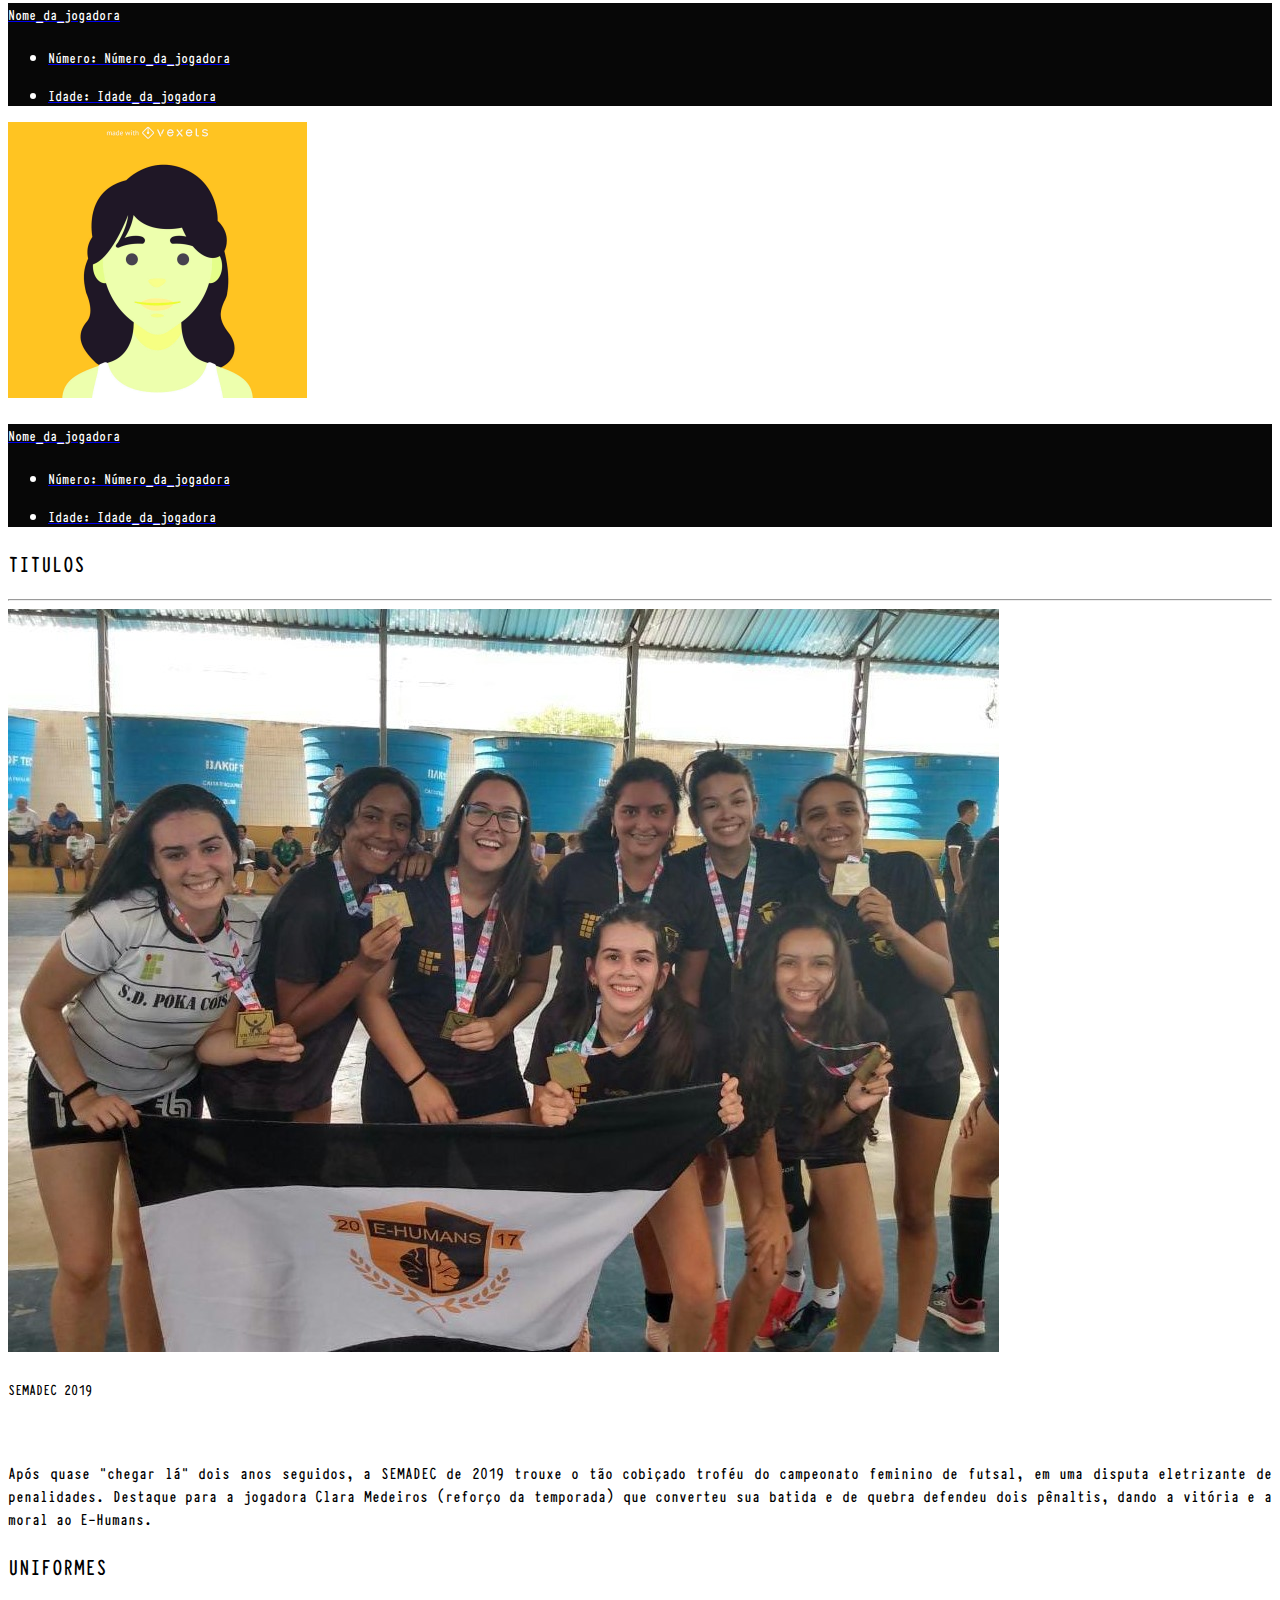
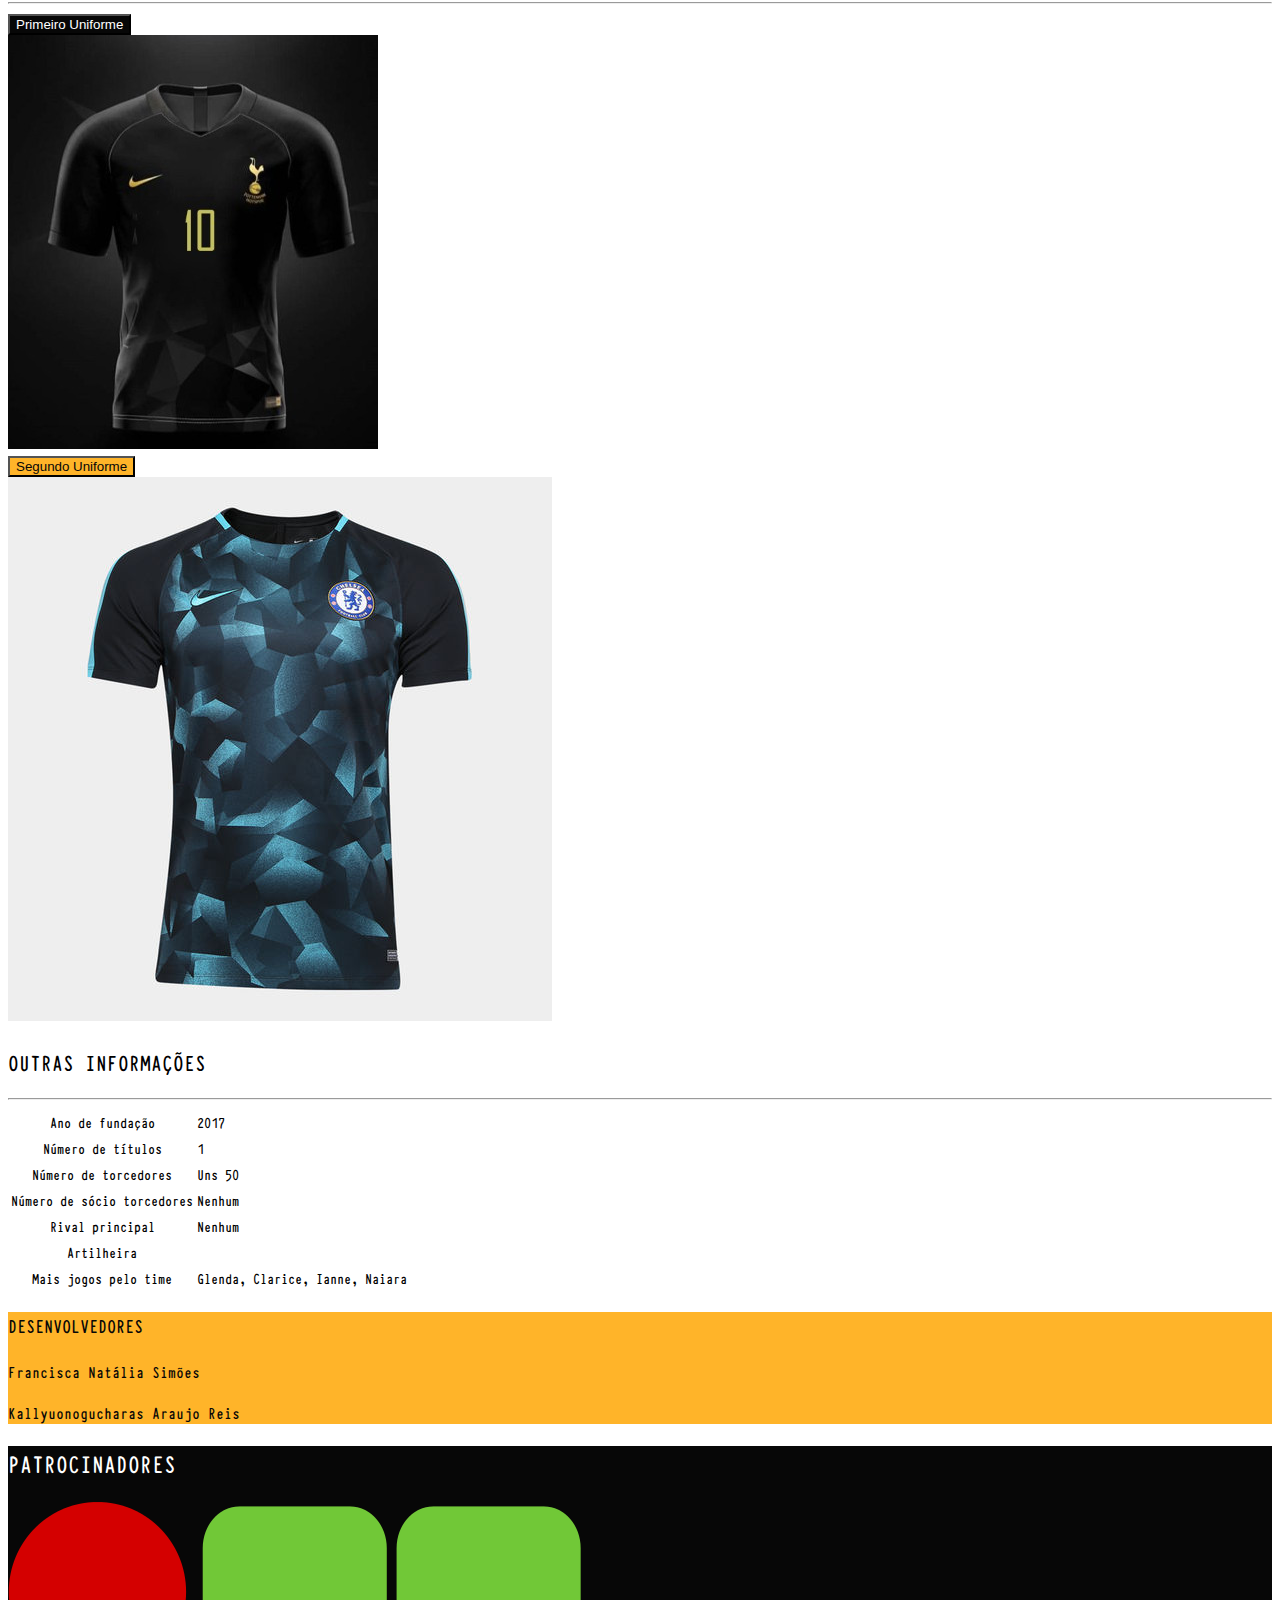
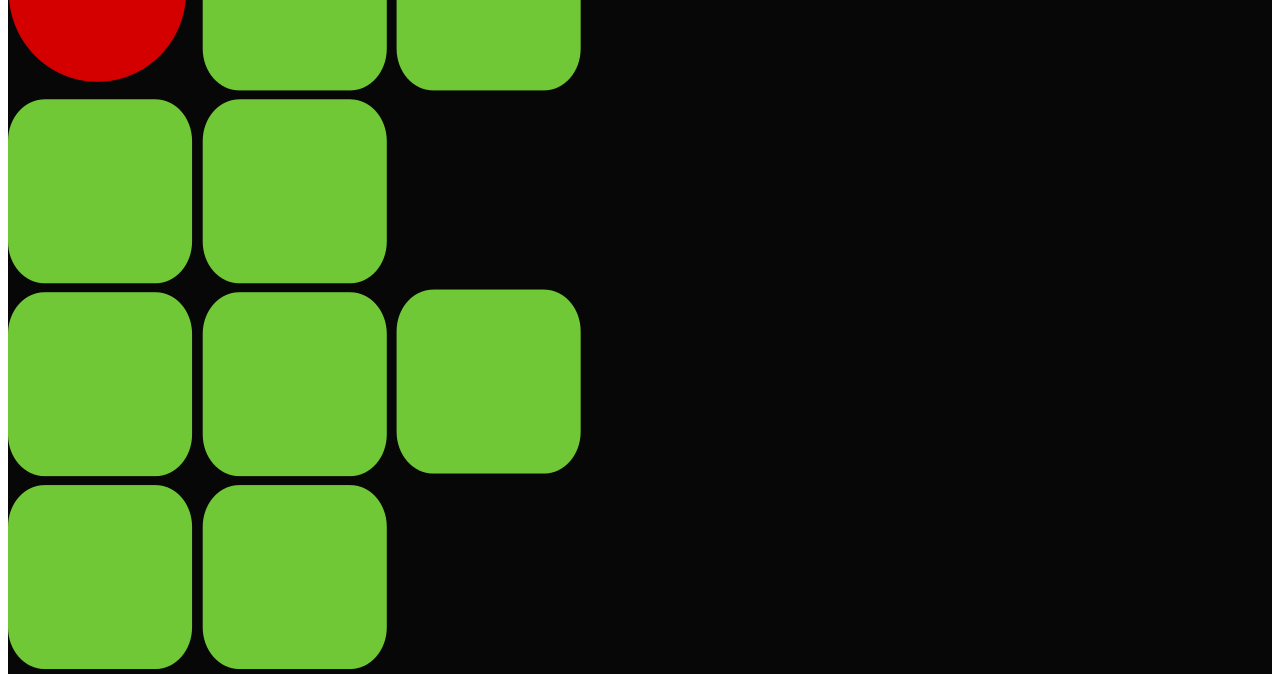
<file: pagina-time-info.html>
<!DOCTYPE html>
<html lang="pt-br">
<head>
  <!-- Meta tags Obrigatórias -->
  <meta charset="utf-8">
  <meta name="viewport" content="width=device-width, initial-scale=1, shrink-to-fit=no">

  <!-- Bootstrap CSS -->
  <link rel="stylesheet" href="https://stackpath.bootstrapcdn.com/bootstrap/4.1.3/css/bootstrap.min.css" integrity="sha384-MCw98/SFnGE8fJT3GXwEOngsV7Zt27NXFoaoApmYm81iuXoPkFOJwJ8ERdknLPMO" crossorigin="anonymous">
  <link rel="stylesheet" type="text/css" href="CSS/css-time.css">
  <link rel="stylesheet" type="text/css" href="CSS/css-geral.css">
  
  <title>Informação do time</title>
</head>
<body>
  <header class="container col-12">
    <div class="row">
      <nav class="nav navbar navbar-dark navbar-expand-lg fixed-top bg-cinza col-12 p-2">
        <a class="navbar-brand ml-2 campus-font" href="./pagina-principal.html">FemFootz</a>
        <button class="navbar-toggler" type="button" data-toggle="collapse" data-target="#navbar-list">
          <span class="navbar-toggler-icon"></span>
        </button>
        <div id="navbar-list" class="collapse navbar-collapse justify-content-end">
          <ul class="navbar-nav">
            <li class="nav-item">
              <a class="nav-link text-white" href="./pagina-principal.html">Página-Inicial</a>
            </li>
            <li class="nav-item">
              <a class="nav-link text-white" href="./pagina-socio-torcedor.html">Sócio-Torcedor</a>
            </li>
            <li class="nav-item">
              <a class="nav-link text-white" href="./pagina-sobre.html">Sobre</a>
            </li>
          </ul>
        </div>
      </nav>
      <div class="py-4 my-1 invisible">
      </div>
    </div>
  </header>
  <main class="container col-12">
    <!--div para as informações e o brasao da equipe-->
    <div class="info">
      <h1 class="mb-0 title-default text-uppercase">E-HUMANS</h1>
      <hr class="border-dark mb-3 mb-3 mt-1">
      <div class=" conteudo mt-5 d-lg-flex">
        <div class="texto col-lg-8 col-md-12 p-0 p-md-3">
          <h2>SOBRE O TIME</h2>
          <p class="col-12 text-justify p-0 font-110-percent"> A equipe E-Humans de futsal é a seleção das melhores jogadoras da turma do terceiro ano de informática. Participou pela primeira vez da SEMADEC (copa do mundo de futsal) em 2017, mas a participação foi discreta. Em 2018, em sua segunda participação, teve resultados animadores que davam sinais que o time estava mais evoluído e maduro e que não demoraria muito para colher os ons frutos. O time conquistou seu primeiro campeonato em 2019 e contou com reforço de peso que logo mais se tornaria idola da torcida, em 2020 seus torcedores fanáticos esperam o bi-campeonato.</p>
        </div>
        <img src="Imagens/imagens-time/brasao1.jpg" class="col-lg-4" alt="Brasão genérico de um time"> 
      </div>
    </div>
    
    <div class="jogadoras">
      <h2>JOGADORAS</h2>
      <hr class="border-dark mb-3 mb-3 mt-1">
      <a class="btn bg-laranja w-100 d-block d-sm-none" href="./pagina-jogadora-grade.html">Jogadoras</a>
      <!-- Carousel com as cards das jogadoras -->
      <div id="carousel_principal" class="carousel slide px-0 pb-2 col-12 d-none d-sm-block" data-ride="carousel">
        <div class="carousel-inner justify-content-center p-0">
          <div class="carousel-item active">
            <div class="row justify-content-center">
              <a class="custom-link text-white col-md-12 col-lg-4 p-md-0" href="pagina-jogadora-info.html">
                <div class="card shadow">
                  <div class="row no-gutters">
                    <img class="card-img-top w-100 col-4" src="Imagens/imagens-jogadora-grade/avatar.png" alt="Foto genérica de uma jogadora">
                    <div class="card-body bg-cinza col-8">
                      <h4 class="card-title text-center ">Nome_da_jogadora</h4>
                      <ul class="list-styled">
                        <li><p class="card-text">Número: Número_da_jogadora</p></li>
                        <li><p class="card-text">Idade: Idade_da_jogadora</p></li>
                      </ul>
                    </div>
                  </div>
                </div>
              </a>
              <a class="custom-link text-white col-md-12 col-lg-4 p-md-0" href="pagina-jogadora-info.html">
                <div class="card shadow">
                  <div class="row no-gutters">
                    <img class="card-img-top w-100 col-4" src="Imagens/imagens-jogadora-grade/avatar.png" alt="Foto genérica de uma jogadora">
                    <div class="card-body bg-cinza col-8">
                      <h4 class="card-title text-center ">Nome_da_jogadora</h4>
                      <ul class="list-styled">
                        <li><p class="card-text">Número: Número_da_jogadora</p></li>
                        <li><p class="card-text">Idade: Idade_da_jogadora</p></li>
                      </ul>
                    </div>
                  </div>
                </div>
              </a>
              <a class="custom-link text-white col-md-12 col-lg-4 p-md-0" href="pagina-jogadora-info.html">
                <div class="card shadow">
                  <div class="row no-gutters">
                    <img class="card-img-top w-100 col-4" src="Imagens/imagens-jogadora-grade/avatar.png" alt="Foto genérica de uma jogadora">
                    <div class="card-body bg-cinza col-8">
                      <h4 class="card-title text-center ">Nome_da_jogadora</h4>
                      <ul class="list-styled">
                        <li><p class="card-text">Número: Número_da_jogadora</p></li>
                        <li><p class="card-text">Idade: Idade_da_jogadora</p></li>
                      </ul>
                    </div>
                  </div>
                </div>
              </a>
            </div>
          </div>
          <div class="carousel-item">
            <div class="row justify-content-center">
              <a class="custom-link text-white col-md-12 col-lg-4 p-md-0" href="pagina-jogadora-info.html">
                <div class="card shadow">
                  <div class="row no-gutters">
                    <img class="card-img-top w-100 col-4" src="Imagens/imagens-jogadora-grade/avatar.png" alt="Foto genérica de uma jogadora">
                    <div class="card-body bg-cinza col-8">
                      <h4 class="card-title text-center ">Nome_da_jogadora</h4>
                      <ul class="list-styled">
                        <li><p class="card-text">Número: Número_da_jogadora</p></li>
                        <li><p class="card-text">Idade: Idade_da_jogadora</p></li>
                      </ul>
                    </div>
                  </div>
                </div>
              </a>
              <a class="custom-link text-white col-md-12 col-lg-4 p-md-0" href="pagina-jogadora-info.html">
                <div class="card shadow">
                  <div class="row no-gutters">
                    <img class="card-img-top w-100 col-4" src="Imagens/imagens-jogadora-grade/avatar.png" alt="Foto genérica de uma jogadora">
                    <div class="card-body bg-cinza col-8">
                      <h4 class="card-title text-center ">Nome_da_jogadora</h4>
                      <ul class="list-styled">
                        <li><p class="card-text">Número: Número_da_jogadora</p></li>
                        <li><p class="card-text">Idade: Idade_da_jogadora</p></li>
                      </ul>
                    </div>
                  </div>
                </div>
              </a>
              <a class="custom-link text-white col-md-12 col-lg-4 p-md-0" href="pagina-jogadora-info.html">
                <div class="card shadow">
                  <div class="row no-gutters">
                    <img class="card-img-top w-100 col-4" src="Imagens/imagens-jogadora-grade/avatar.png" alt="Foto genérica de uma jogadora">
                    <div class="card-body bg-cinza col-8">
                      <h4 class="card-title text-center ">Nome_da_jogadora</h4>
                      <ul class="list-styled">
                        <li><p class="card-text">Número: Número_da_jogadora</p></li>
                        <li><p class="card-text">Idade: Idade_da_jogadora</p></li>
                      </ul>
                    </div>
                  </div>
                </div>
              </a>
            </div>
          </div>
          <div class="carousel-item">
            <div class="row justify-content-center">
              <a class="custom-link text-white col-md-12 col-lg-4 p-md-0" href="pagina-jogadora-info.html">
                <div class="card shadow">
                  <div class="row no-gutters">
                    <img class="card-img-top w-100 col-4" src="Imagens/imagens-jogadora-grade/avatar.png" alt="Foto genérica de uma jogadora">
                    <div class="card-body bg-cinza col-8">
                      <h4 class="card-title text-center ">Nome_da_jogadora</h4>
                      <ul class="list-styled">
                        <li><p class="card-text">Número: Número_da_jogadora</p></li>
                        <li><p class="card-text">Idade: Idade_da_jogadora</p></li>
                      </ul>
                    </div>
                  </div>
                </div>
              </a>
              <a class="custom-link text-white col-md-12 col-lg-4 p-md-0" href="pagina-jogadora-info.html">
                <div class="card shadow">
                  <div class="row no-gutters">
                    <img class="card-img-top w-100 col-4" src="Imagens/imagens-jogadora-grade/avatar.png" alt="Foto genérica de uma jogadora">
                    <div class="card-body bg-cinza col-8">
                      <h4 class="card-title text-center ">Nome_da_jogadora</h4>
                      <ul class="list-styled">
                        <li><p class="card-text">Número: Número_da_jogadora</p></li>
                        <li><p class="card-text">Idade: Idade_da_jogadora</p></li>
                      </ul>
                    </div>
                  </div>
                </div>
              </a>
              <a class="custom-link text-white col-md-12 col-lg-4 p-md-0" href="pagina-jogadora-info.html">
                <div class="card shadow">
                  <div class="row no-gutters">
                    <img class="card-img-top w-100 col-4" src="Imagens/imagens-jogadora-grade/avatar.png" alt="Foto genérica de uma jogadora">
                    <div class="card-body bg-cinza col-8">
                      <h4 class="card-title text-center ">Nome_da_jogadora</h4>
                      <ul class="list-styled">
                        <li><p class="card-text">Número: Número_da_jogadora</p></li>
                        <li><p class="card-text">Idade: Idade_da_jogadora</p></li>
                      </ul>
                    </div>
                  </div>
                </div>
              </a>
            </div>
          </div>
          <div class="carousel-item">
            <div class="row justify-content-center">
              <a class="custom-link text-white col-md-12 col-lg-4 p-md-0" href="pagina-jogadora-info.html">
                <div class="card shadow">
                  <div class="row no-gutters">
                    <img class="card-img-top w-100 col-4" src="Imagens/imagens-jogadora-grade/avatar.png" alt="Foto genérica de uma jogadora">
                    <div class="card-body bg-cinza col-8">
                      <h4 class="card-title text-center ">Nome_da_jogadora</h4>
                      <ul class="list-styled">
                        <li><p class="card-text">Número: Número_da_jogadora</p></li>
                        <li><p class="card-text">Idade: Idade_da_jogadora</p></li>
                      </ul>
                    </div>
                  </div>
                </div>
              </a>
              <a class="custom-link text-white col-md-12 col-lg-4 p-md-0" href="pagina-jogadora-info.html">
                <div class="card shadow">
                  <div class="row no-gutters">
                    <img class="card-img-top w-100 col-4" src="Imagens/imagens-jogadora-grade/avatar.png" alt="Foto genérica de uma jogadora">
                    <div class="card-body bg-cinza col-8">
                      <h4 class="card-title text-center ">Nome_da_jogadora</h4>
                      <ul class="list-styled">
                        <li><p class="card-text">Número: Número_da_jogadora</p></li>
                        <li><p class="card-text">Idade: Idade_da_jogadora</p></li>
                      </ul>
                    </div>
                  </div>
                </div>
              </a>
              <a class="custom-link text-white col-md-12 col-lg-4 p-md-0" href="pagina-jogadora-info.html">
                <div class="card shadow">
                  <div class="row no-gutters">
                    <img class="card-img-top w-100 col-4" src="Imagens/imagens-jogadora-grade/avatar.png" alt="Foto genérica de uma jogadora">
                    <div class="card-body bg-cinza col-8">
                      <h4 class="card-title text-center ">Nome_da_jogadora</h4>
                      <ul class="list-styled">
                        <li><p class="card-text">Número: Número_da_jogadora</p></li>
                        <li><p class="card-text">Idade: Idade_da_jogadora</p></li>
                      </ul>
                    </div>
                  </div>
                </div>
              </a>
            </div>
          </div>
          <div class="carousel-item">
            <div class="row justify-content-center">
              <a class="custom-link text-white col-md-12 col-lg-4 p-md-0" href="pagina-jogadora-info.html">
                <div class="card shadow">
                  <div class="row no-gutters">
                    <img class="card-img-top w-100 col-4" src="Imagens/imagens-jogadora-grade/avatar.png" alt="Foto genérica de uma jogadora">
                    <div class="card-body bg-cinza col-8">
                      <h4 class="card-title text-center ">Nome_da_jogadora</h4>
                      <ul class="list-styled">
                        <li><p class="card-text">Número: Número_da_jogadora</p></li>
                        <li><p class="card-text">Idade: Idade_da_jogadora</p></li>
                      </ul>
                    </div>
                  </div>
                </div>
              </a>
              <a class="custom-link text-white col-md-12 col-lg-4 p-md-0" href="pagina-jogadora-info.html">
                <div class="card shadow">
                  <div class="row no-gutters">
                    <img class="card-img-top w-100 col-4" src="Imagens/imagens-jogadora-grade/avatar.png" alt="Foto genérica de uma jogadora">
                    <div class="card-body bg-cinza col-8">
                      <h4 class="card-title text-center ">Nome_da_jogadora</h4>
                      <ul class="list-styled">
                        <li><p class="card-text">Número: Número_da_jogadora</p></li>
                        <li><p class="card-text">Idade: Idade_da_jogadora</p></li>
                      </ul>
                    </div>
                  </div>
                </div>
              </a>
              <a class="custom-link text-white col-md-12 col-lg-4 p-md-0" href="pagina-jogadora-info.html">
                <div class="card shadow">
                  <div class="row no-gutters">
                    <img class="card-img-top w-100 col-4" src="Imagens/imagens-jogadora-grade/avatar.png" alt="Foto genérica de uma jogadora">
                    <div class="card-body bg-cinza col-8">
                      <h4 class="card-title text-center ">Nome_da_jogadora</h4>
                      <ul class="list-styled">
                        <li><p class="card-text">Número: Número_da_jogadora</p></li>
                        <li><p class="card-text">Idade: Idade_da_jogadora</p></li>
                      </ul>
                    </div>
                  </div>
                </div>
              </a>
            </div>
          </div>
          <div class="carousel-item">
            <div class="row justify-content-center">
              <a class="custom-link text-white col-md-12 col-lg-4 p-md-0" href="pagina-jogadora-info.html">
                <div class="card shadow">
                  <div class="row no-gutters">
                    <img class="card-img-top w-100 col-4" src="Imagens/imagens-jogadora-grade/avatar.png" alt="Foto genérica de uma jogadora">
                    <div class="card-body bg-cinza col-8">
                      <h4 class="card-title text-center ">Nome_da_jogadora</h4>
                      <ul class="list-styled">
                        <li><p class="card-text">Número: Número_da_jogadora</p></li>
                        <li><p class="card-text">Idade: Idade_da_jogadora</p></li>
                      </ul>
                    </div>
                  </div>
                </div>
              </a>
              <a class="custom-link text-white col-md-12 col-lg-4 p-md-0" href="pagina-jogadora-info.html">
                <div class="card shadow">
                  <div class="row no-gutters">
                    <img class="card-img-top w-100 col-4" src="Imagens/imagens-jogadora-grade/avatar.png" alt="Foto genérica de uma jogadora">
                    <div class="card-body bg-cinza col-8">
                      <h4 class="card-title text-center ">Nome_da_jogadora</h4>
                      <ul class="list-styled">
                        <li><p class="card-text">Número: Número_da_jogadora</p></li>
                        <li><p class="card-text">Idade: Idade_da_jogadora</p></li>
                      </ul>
                    </div>
                  </div>
                </div>
              </a>
              <a class="custom-link text-white col-md-12 col-lg-4 p-md-0" href="pagina-jogadora-info.html">
                <div class="card shadow">
                  <div class="row no-gutters">
                    <img class="card-img-top w-100 col-4" src="Imagens/imagens-jogadora-grade/avatar.png" alt="Foto genérica de uma jogadora">
                    <div class="card-body bg-cinza col-8">
                      <h4 class="card-title text-center ">Nome_da_jogadora</h4>
                      <ul class="list-styled">
                        <li><p class="card-text">Número: Número_da_jogadora</p></li>
                        <li><p class="card-text">Idade: Idade_da_jogadora</p></li>
                      </ul>
                    </div>
                  </div>
                </div>
              </a>
            </div>
          </div>
          <div class="carousel-item">
            <div class="row justify-content-center">
              <a class="custom-link text-white col-md-12 col-lg-4 p-md-0" href="pagina-jogadora-info.html">
                <div class="card shadow">
                  <div class="row no-gutters">
                    <img class="card-img-top w-100 col-4" src="Imagens/imagens-jogadora-grade/avatar.png" alt="Foto genérica de uma jogadora">
                    <div class="card-body bg-cinza col-8">
                      <h4 class="card-title text-center ">Nome_da_jogadora</h4>
                      <ul class="list-styled">
                        <li><p class="card-text">Número: Número_da_jogadora</p></li>
                        <li><p class="card-text">Idade: Idade_da_jogadora</p></li>
                      </ul>
                    </div>
                  </div>
                </div>
              </a>
              <a class="custom-link text-white col-md-12 col-lg-4 p-md-0" href="pagina-jogadora-info.html">
                <div class="card shadow">
                  <div class="row no-gutters">
                    <img class="card-img-top w-100 col-4" src="Imagens/imagens-jogadora-grade/avatar.png" alt="Foto genérica de uma jogadora">
                    <div class="card-body bg-cinza col-8">
                      <h4 class="card-title text-center ">Nome_da_jogadora</h4>
                      <ul class="list-styled">
                        <li><p class="card-text">Número: Número_da_jogadora</p></li>
                        <li><p class="card-text">Idade: Idade_da_jogadora</p></li>
                      </ul>
                    </div>
                  </div>
                </div>
              </a>
              <a class="custom-link text-white col-md-12 col-lg-4 p-md-0" href="pagina-jogadora-info.html">
                <div class="card shadow">
                  <div class="row no-gutters">
                    <img class="card-img-top w-100 col-4" src="Imagens/imagens-jogadora-grade/avatar.png" alt="Foto genérica de uma jogadora">
                    <div class="card-body bg-cinza col-8">
                      <h4 class="card-title text-center ">Nome_da_jogadora</h4>
                      <ul class="list-styled">
                        <li><p class="card-text">Número: Número_da_jogadora</p></li>
                        <li><p class="card-text">Idade: Idade_da_jogadora</p></li>
                      </ul>
                    </div>
                  </div>
                </div>
              </a>
            </div>
          </div>
          <a class="carousel-control-prev" href="#carousel_principal" role="button" data-slide="prev">
            <span class="carousel-control-prev-icon"></span>
          </a>
          <a class="carousel-control-next" href="#carousel_principal" role="button" data-slide="next">
            <span class="carousel-control-next-icon"></span>
          </a>
        </div>
      </div>
      </div>
      <!-- div para informações dos titulos conquistados --> 
      <div class="titulos mt-5">
        <h2 class="mb-0 title-default text-uppercase">TITULOS</h2>
        <hr class="border-dark mb-3 mb-3 mt-1">
        <div class="mt-5 d-lg-flex">
          <img src="Imagens/imagens-time/selecao1.jpeg" class="col-lg-4 mb-4" alt="Seleção da semadec 2019"> 
          <div class="texto col-lg-8 col-md-12 mb-4 p-0 p-md-3">
            <h4>SEMADEC 2019</h4><BR>
            <p class="col-12 text-justify p-0 font-110-percent"> Após quase "chegar lá" dois anos seguidos, a SEMADEC de 2019 trouxe o tão cobiçado troféu do campeonato feminino de futsal, em uma disputa eletrizante de penalidades. Destaque para a jogadora Clara Medeiros (reforço da temporada) que converteu sua batida e de quebra defendeu dois pênaltis, dando a vitória e a moral ao E-Humans.
            </p>
          </div>
        </div>
      </div>

  <div class="container col-12">
    <h2 class="mb-0 title-default">UNIFORMES</h2>
    <hr class="border-dark mb-3">
    <div class="row justify-content-center">
      <div class="col-12 col-md-6">
        <button class="btn bg-cinza w-100" type="button" data-toggle="collapse" data-target="#multiCollapseExample1" aria-expanded="false" aria-controls="multiCollapseExample1">Primeiro Uniforme</button>
        <div class="row">
          <div class="col">
            <div class="collapse multi-collapse" id="multiCollapseExample1">
              <img src="Imagens/imagens-time/uniforme1.jpeg" class="w-100" alt="Primeiro uniforme.">
            </div>
          </div>
        </div>
      </div>

      <div class="col-12 col-md-6">
        <button class="btn bg-laranja w-100" type="button" data-toggle="collapse" data-target="#multiCollapseExample2" aria-expanded="false" aria-controls="multiCollapseExample2">Segundo Uniforme</button>
        <div class="row">
          <div class="col">
            <div class="collapse multi-collapse" id="multiCollapseExample2">
              <img src="Imagens/imagens-time/uniforme2.jpeg" class="w-100" alt="Segundo uniforme.">
            </div>
          </div>
        </div>
      </div>
    </div>
  </div>

  <!-- div com uma tabela de informações adicionais da equipe -->
  <div class="infoadicionais mb-5 mt-5">
    <h2 class="mb-0 title-default text-uppercase">OUTRAS INFORMAÇÕES</h2>
    <hr class="border-dark mb-3 mb-3 mt-1">
    <div class="tabela">
      <table class="table table-borderless table-responsive table-hover col-lg-6 mt-5">
        <tbody>
          <tr>
            <th scope="row">Ano de fundação</th>
            <td>2017</td>
          </tr>
          <tr>
            <th scope="row">Número de títulos</th>
            <td>1</td>
          </tr>
          <tr>
            <th scope="row">Número de torcedores</th>
            <td>Uns 50</td>
          </tr>
          <tr>
            <th scope="row">Número de sócio torcedores</th>
            <td>Nenhum</td>
          </tr>
          <tr>
            <th scope="row">Rival principal</th>
            <td>Nenhum</td>
          </tr>
          <tr>
            <th scope="row">Artilheira</th>
            <td></td>
          </tr>
          <tr>
            <th scope="row">Mais jogos pelo time</th>
            <td>Glenda, Clarice, Ianne, Naiara</td>
          </tr>
        </tbody>
      </table>
    </div>
  </div>
</main>

<!-- Rodapé com os contatos dos desenvolvedores e com citações de patrocinadores e parceiros. -->
  <footer class="container col-12">
    <div class="row">
      <div class="bg-laranja text-center font-110-percent p-4 col-12">
        <h3 class="col-12">DESENVOLVEDORES</h3>
        <div class="row">
          <p class="col-12 col-md-6 text-center">Francisca Natália Simões</p>
          <p class="col-12 col-md-6 text-center">Kallyuonogucharas Araujo Reis</p>
        </div>
      </div>
      <div class="bg-cinza text-center font-110-percent text-white p-4 col-12">
        <h2 class="col-12">PATROCINADORES</h2>
        <img class="col-4 col-sm-2 col-md-1" src="./Imagens/imagens-sobre/logo_if.png" alt="Logo do IF">
      </div>
    </div>
  </footer>
<!-- JavaScript (Opcional) -->
<!-- jQuery primeiro, depois Popper.js, depois Bootstrap JS -->
<script src="https://code.jquery.com/jquery-3.3.1.slim.min.js" integrity="sha384-q8i/X+965DzO0rT7abK41JStQIAqVgRVzpbzo5smXKp4YfRvH+8abtTE1Pi6jizo" crossorigin="anonymous"></script>
<script src="https://cdnjs.cloudflare.com/ajax/libs/popper.js/1.14.3/umd/popper.min.js" integrity="sha384-ZMP7rVo3mIykV+2+9J3UJ46jBk0WLaUAdn689aCwoqbBJiSnjAK/l8WvCWPIPm49" crossorigin="anonymous"></script>
<script src="https://stackpath.bootstrapcdn.com/bootstrap/4.1.3/js/bootstrap.min.js" integrity="sha384-ChfqqxuZUCnJSK3+MXmPNIyE6ZbWh2IMqE241rYiqJxyMiZ6OW/JmZQ5stwEULTy" crossorigin="anonymous"></script>
</body>
</html>
</file>
<file: CSS/css-inicial.css>
.background-torcida {
    background-image: url("../Imagens/imagens-inicial/torcida.png");
}

main {
    background-color: rgba(0,0,0,0.4); 
}
</file>
<file: CSS/css-geral.css>
/* Importanto o arquivo css de fontes. */
@import url("css-fonts.css");

/* Efeito Parallax */
.parallax {
	padding: 10%;
	background-attachment: fixed;
	background-position: center;
	background-repeat: no-repeat;
	background-size: cover;
}

.carousel-fino {
	height: 100px;
}

.bg-laranja {
	background-color: #ffb429;
	color: #070707;
}

.bg-cinza-claro {
	background-color: #202020;
	color: white;
}

.bg-cinza {
	background-color: #070707;
	color: white;
}

.bg-branco {
	background-color: white;
	color: #070707;
}


.text-laranja {
	color: #ffb429;
	text-shadow: 3px 2px #252525;
	line-height: 1.0;
}

.font-200-percent {
	font-size: 200%;
}

.font-110-percent {
	font-size: 110%;
}

a.custom-link:hover {
	text-decoration: none;
}

body {
	font-family: "typewriter-bold";
}

.campus-font {
	font-family: "campus";
}

.Box_editor {
	display: none;
}
</file>
<file: CSS/css-pagina-principal.css>
/* Planos de fundo */
.background-bola_na_rede {
	background-image: url("../Imagens/imagens-principal/bola_na_rede.png");
}

.background-embaixadinha {
	background-image: url("../Imagens/imagens-principal/embaixadinha.jpg");
}

.background-chute {
	background-image: url("../Imagens/imagens-principal/chute.jpg");
}
</file>
<file: CSS/css-socio-torcedor.css>
/*.form{
	background-image: url("imagens/torcida1.jpg");
	background-size: cover;	
}
*/

.background-header{
	background-image: url("../Imagens/imagens-socio-torcedor/header.png");
	background-size: cover;	
}

.background-footer{
	background-image: url("../Imagens/imagens-socio-torcedor/footer.png");
	background-size: cover;	
}

/*.ipt{
	opacity: 0.5;
}*/

/**{
	border: solid #000;
}
*/
</file>
<file: CSS/css-time.css>
.info{
	margin-bottom: 50px;
}

p{
	text-align: justify;
}
</file>
